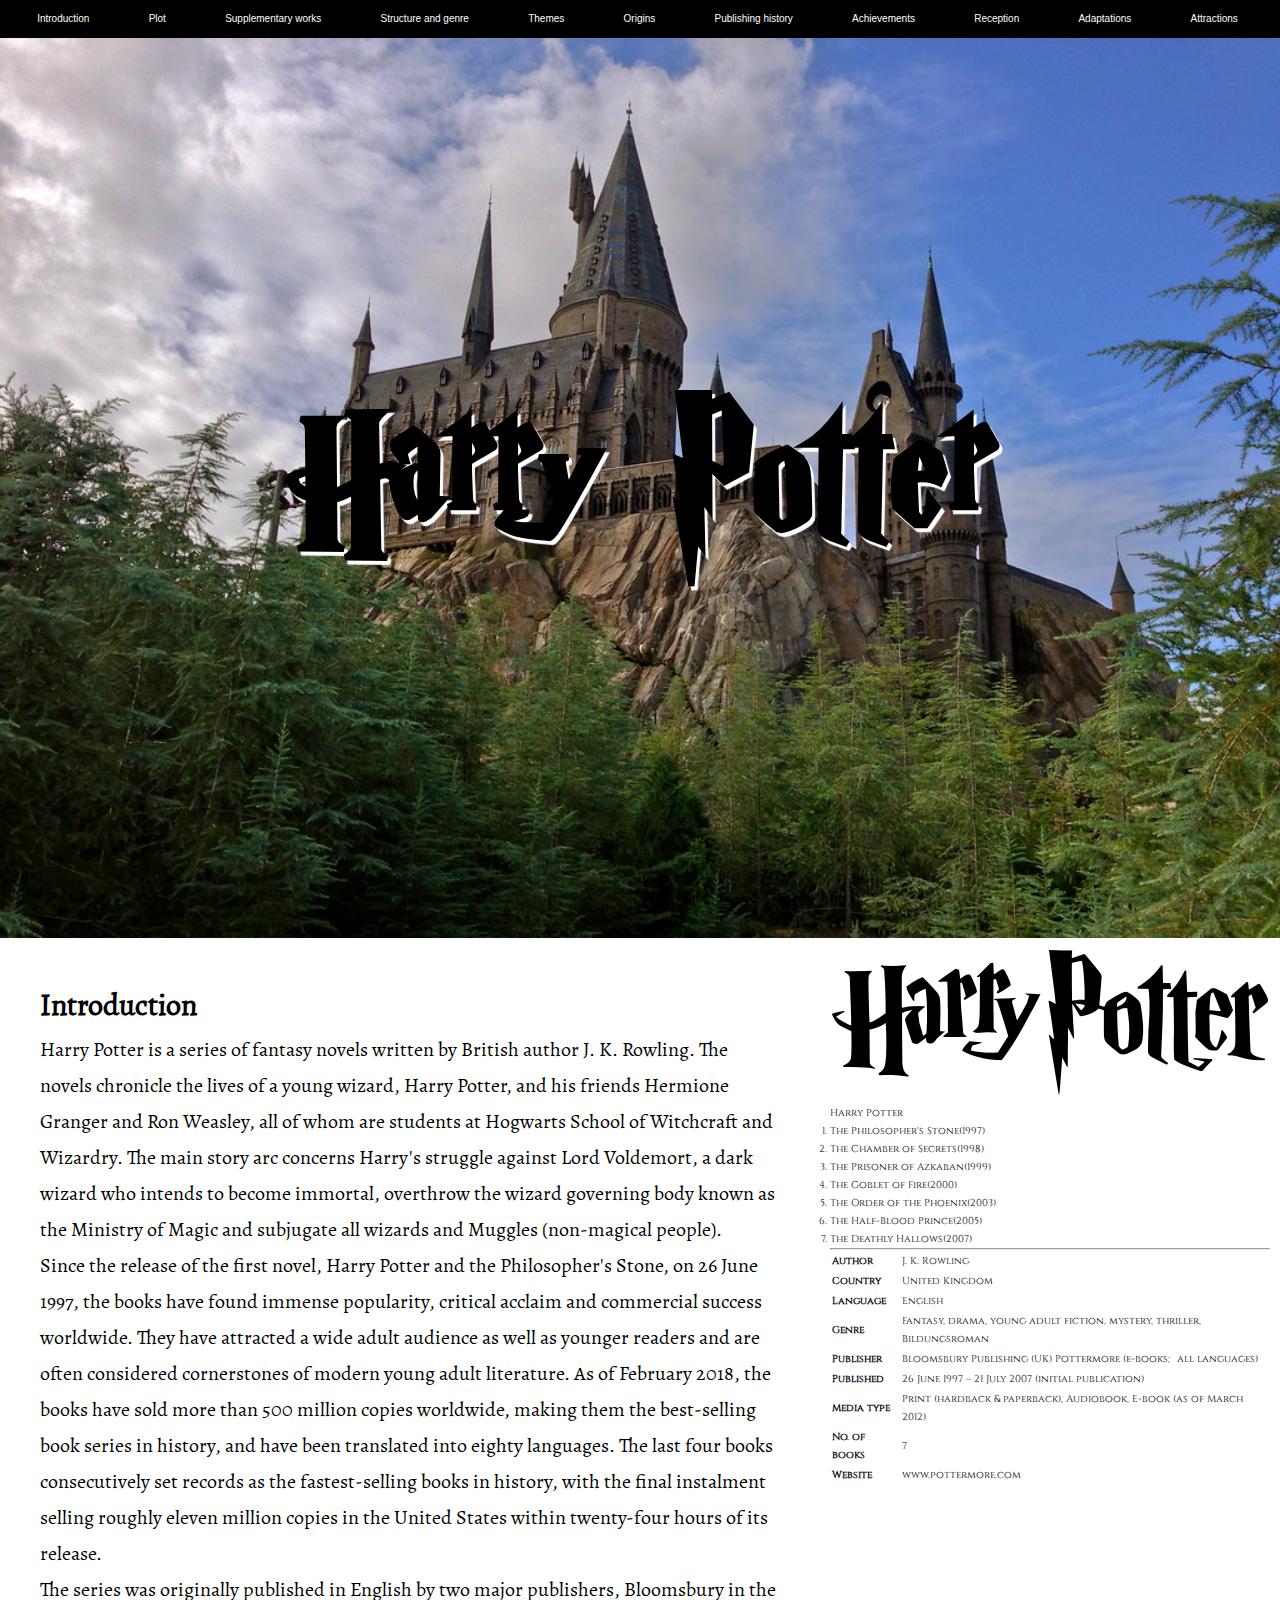
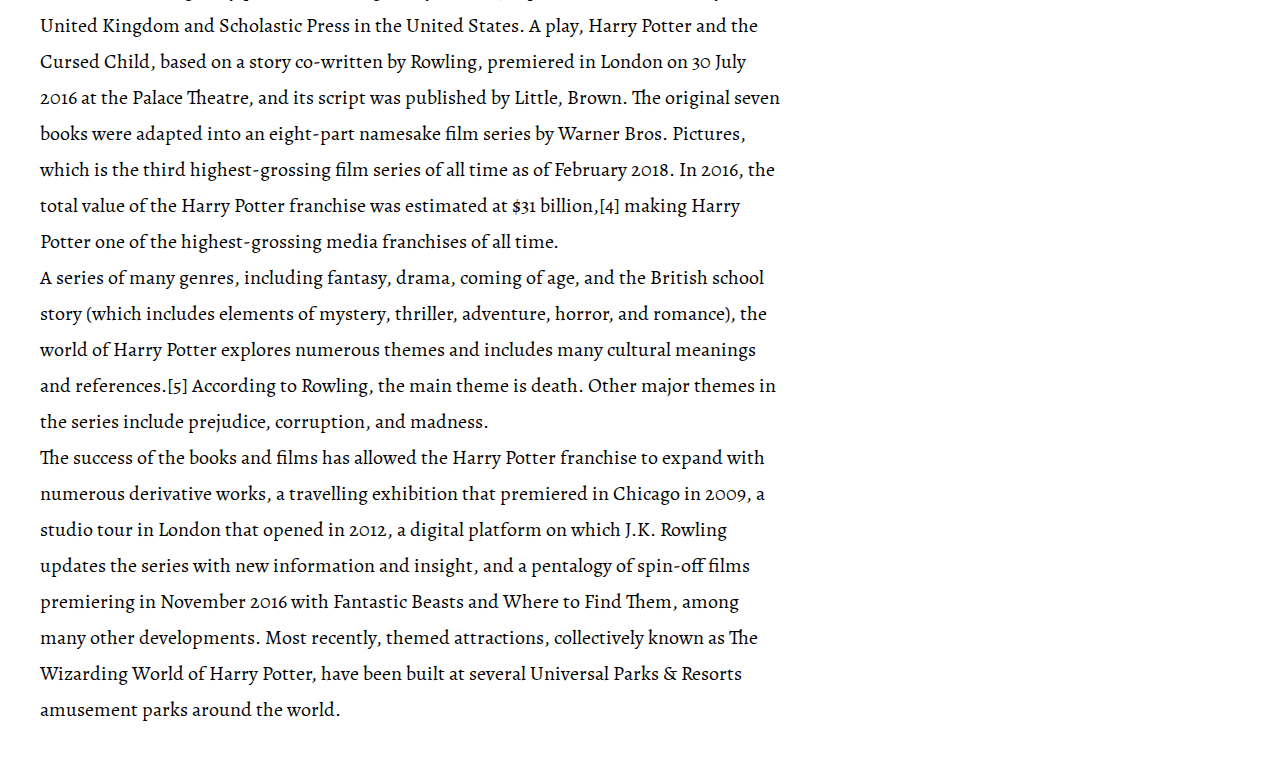
<file: index.html>
<!DOCTYPE html>
<html lang="en">

<head>
    <meta charset="UTF-8">
    <meta name="viewport" content="width=device-width, initial-scale=1.0">
    <meta http-equiv="X-UA-Compatible" content="ie=edge">
    <link rel="stylesheet" href="css/style.css">
    <title>Document</title>
</head>

  <body>
    <aside>
        <nav class="navigation">
                <div class="navlink intro"><a href="/index.html">Introduction</a></div>
                <div class="navlink plot"><a href="/pages/plot.html">Plot</a></div>
                <div class="navlink supp"><a href="/pages/supplementary.html">Supplementary works</a></div>
                <div class="navlink s-g"><a href="/pages/s_g.html">Structure and genre</a></div>
                <div class="navlink themes"><a href="/pages/themes.html">Themes</a></div>
                <div class="navlink orig"><a href="/pages/origins.html">Origins</a></div>
                <div class="navlink p-h"><a href="/pages/publication_history.html">Publishing history</a></div>
                <div class="navlink achv"><a href="/pages/achievenments.html">Achievements</a></div>
                <div class="navlink recep"><a href="/pages/reception.html">Reception</a></div>
                <div class="navlink adapt"><a href="/pages/adaptation.html">Adaptations</a></div>
                <div class="navlink attractions"><a href="/pages/attractions.html">Attractions</a></div>
        </nav>
    </aside>
    <header class="main-header">
        <h1>Harry Potter</h1>
    </header>
    
    
<div id="container">
    <main class="main_content">
        <h2>Introduction</h2>
        <p>
            Harry Potter is a series of fantasy novels written by British author J. K. Rowling. The novels chronicle the lives of a young wizard, Harry Potter, and his friends Hermione Granger and Ron Weasley, all of whom are students at Hogwarts
            School of
            Witchcraft and Wizardry. The main story arc concerns Harry's struggle against Lord Voldemort, a dark wizard who intends to become immortal, overthrow the wizard governing body known as the Ministry of Magic and subjugate all wizards and
            Muggles
            (non-magical people).
        </p>
        <p>
            Since the release of the first novel, Harry Potter and the Philosopher's Stone, on 26 June 1997, the books have found immense popularity, critical acclaim and commercial success worldwide. They have attracted a wide adult audience as
            well as
            younger readers and are often considered cornerstones of modern young adult literature. As of February 2018, the books have sold more than 500 million copies worldwide, making them the best-selling book series in history, and have been
            translated into eighty languages. The last four books consecutively set records as the fastest-selling books in history, with the final instalment selling roughly eleven million copies in the United States within twenty-four hours of its
            release.
        </p>
        <p>
            The series was originally published in English by two major publishers, Bloomsbury in the United Kingdom and Scholastic Press in the United States. A play, Harry Potter and the Cursed Child, based on a story co-written by Rowling,
            premiered in
            London on 30 July 2016 at the Palace Theatre, and its script was published by Little, Brown. The original seven books were adapted into an eight-part namesake film series by Warner Bros. Pictures, which is the third highest-grossing film
            series
            of all time as of February 2018. In 2016, the total value of the Harry Potter franchise was estimated at $31 billion,[4] making Harry Potter one of the highest-grossing media franchises of all time.
        </p>
        <p>
            A series of many genres, including fantasy, drama, coming of age, and the British school story (which includes elements of mystery, thriller, adventure, horror, and romance), the world of Harry Potter explores numerous themes and
            includes many
            cultural meanings and references.[5] According to Rowling, the main theme is death. Other major themes in the series include prejudice, corruption, and madness.
        </p>
        <p>
            The success of the books and films has allowed the Harry Potter franchise to expand with numerous derivative works, a travelling exhibition that premiered in Chicago in 2009, a studio tour in London that opened in 2012, a digital
            platform on
            which J.K. Rowling updates the series with new information and insight, and a pentalogy of spin-off films premiering in November 2016 with Fantastic Beasts and Where to Find Them, among many other developments. Most recently, themed
            attractions, collectively known as The Wizarding World of Harry Potter, have been built at several Universal Parks & Resorts amusement parks around the world.
        </p>
    </main>
    <div class="right_bio">
        <figure>
            <img src="img/logo_hp.jpeg" alt="Harry_potter_logo">
            <figcaption>
                Harry Potter
            </figcaption>
        </figure>
        <!-- I have arranged the below in ordered list -->
        <ol>
            <li>The Philosopher's Stone(1997)</li>
            <li>The Chamber of Secrets(1998)</li>
            <li>The Prisoner of Azkaban(1999)</li>
            <li>The Goblet of Fire(2000)</li>
            <li>The Order of the Phoenix(2003)</li>
            <li>The Half-Blood Prince(2005)</li>
            <li>The Deathly Hallows(2007)</li>
        </ol>
        <hr>
        <table>
          <tbody>
            <tr> <td> <strong> Author </strong> </td> <td> J. K. Rowling </td> </tr>
            <tr> <td> <strong> Country </strong> </td> <td> United Kingdom </td> </tr>
            <tr> <td><strong> Language </strong></td> <td>English</td> </tr>
            <tr> <td><strong> Genre </strong></td> <td>Fantasy, drama, young adult fiction, mystery, thriller, Bildungsroman </td> </tr>
            <tr> <td><strong> Publisher </strong> </td> <td>Bloomsbury Publishing (UK) Pottermore (e-books; all languages) </td> </tr>
            <tr> <td><strong> Published </strong></td> <td>26 June 1997 – 21 July 2007 (initial publication) </td> </tr>
            <tr> <td><strong> Media type </strong></td> <td> Print (hardback & paperback), Audiobook, E-book (as of March 2012) </td> </tr>
            <tr> <td><strong> No. of books </strong></td> <td> 7 </td> </tr>
            <tr> <td><strong> Website </strong></td> <td> www.pottermore.com </td> </tr>
          </tbody>
        </table>
    </div>
</div>
  </body>
</html>
</file>
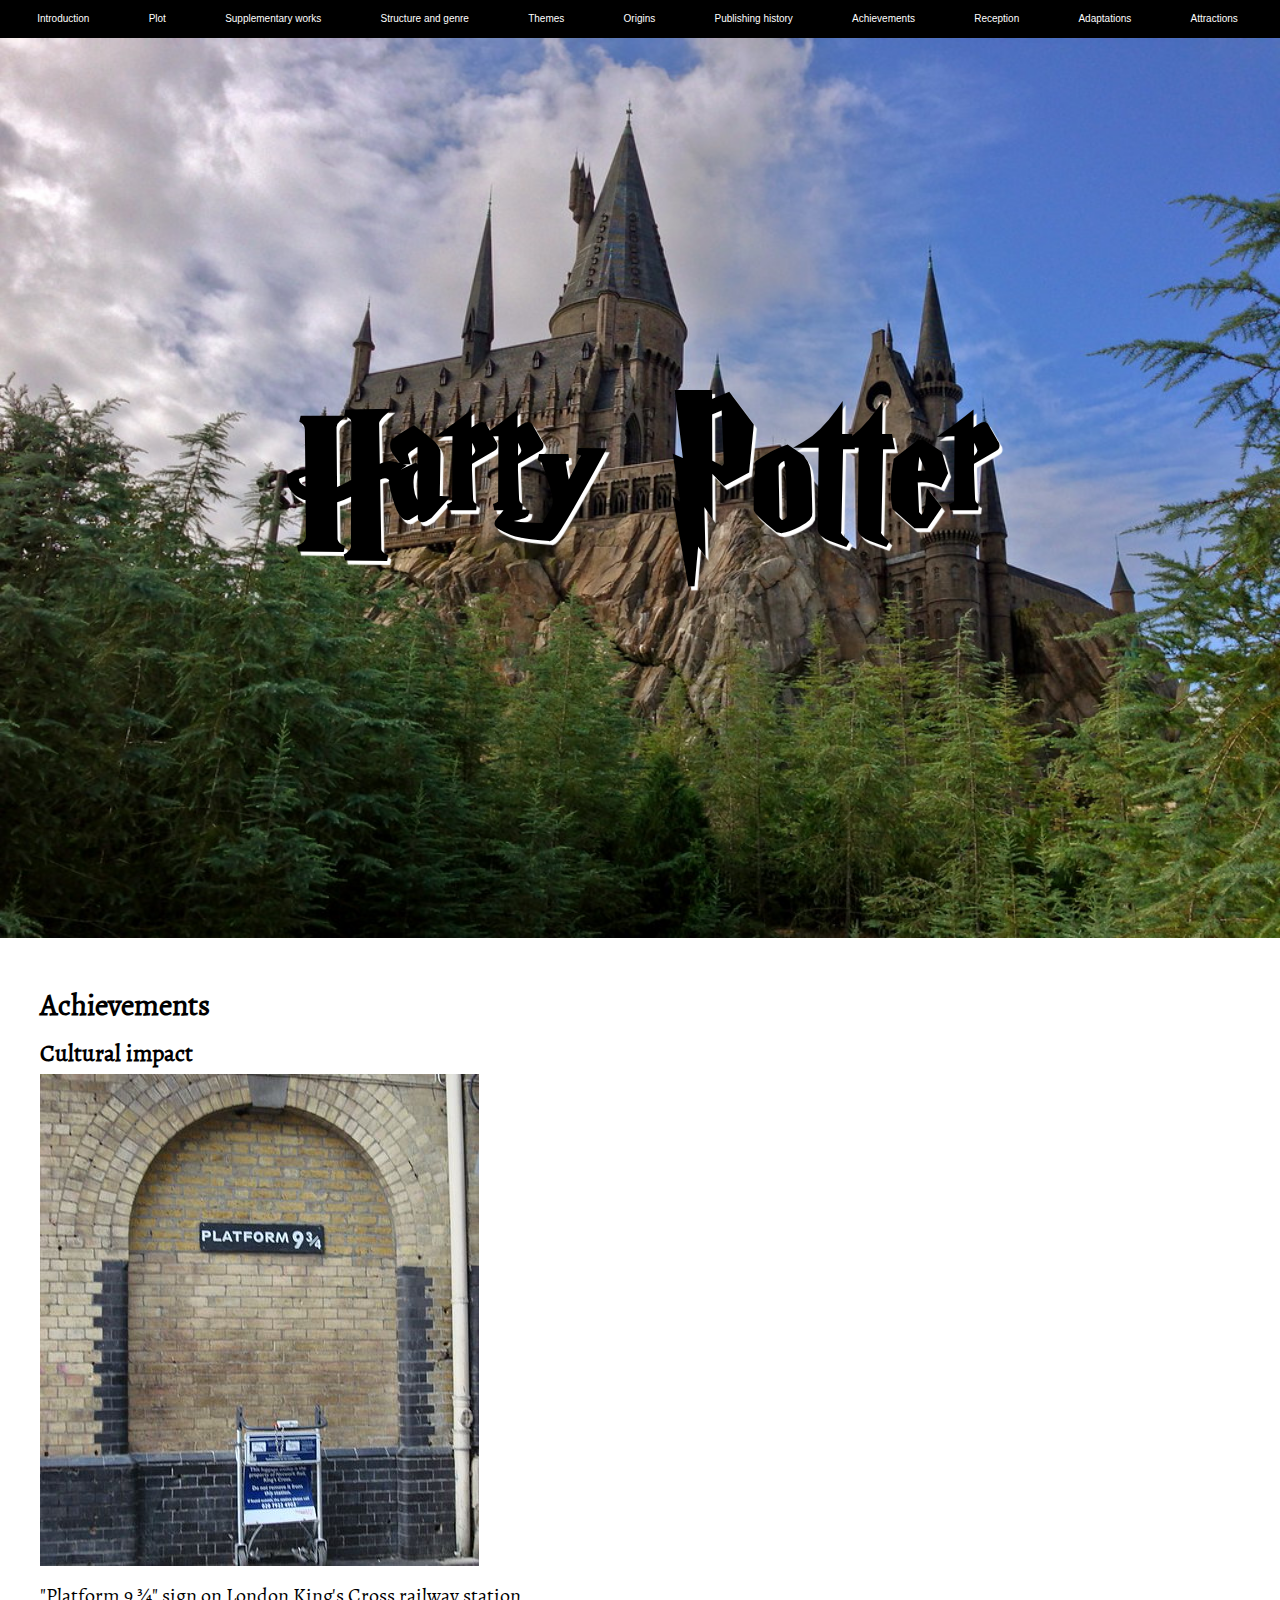
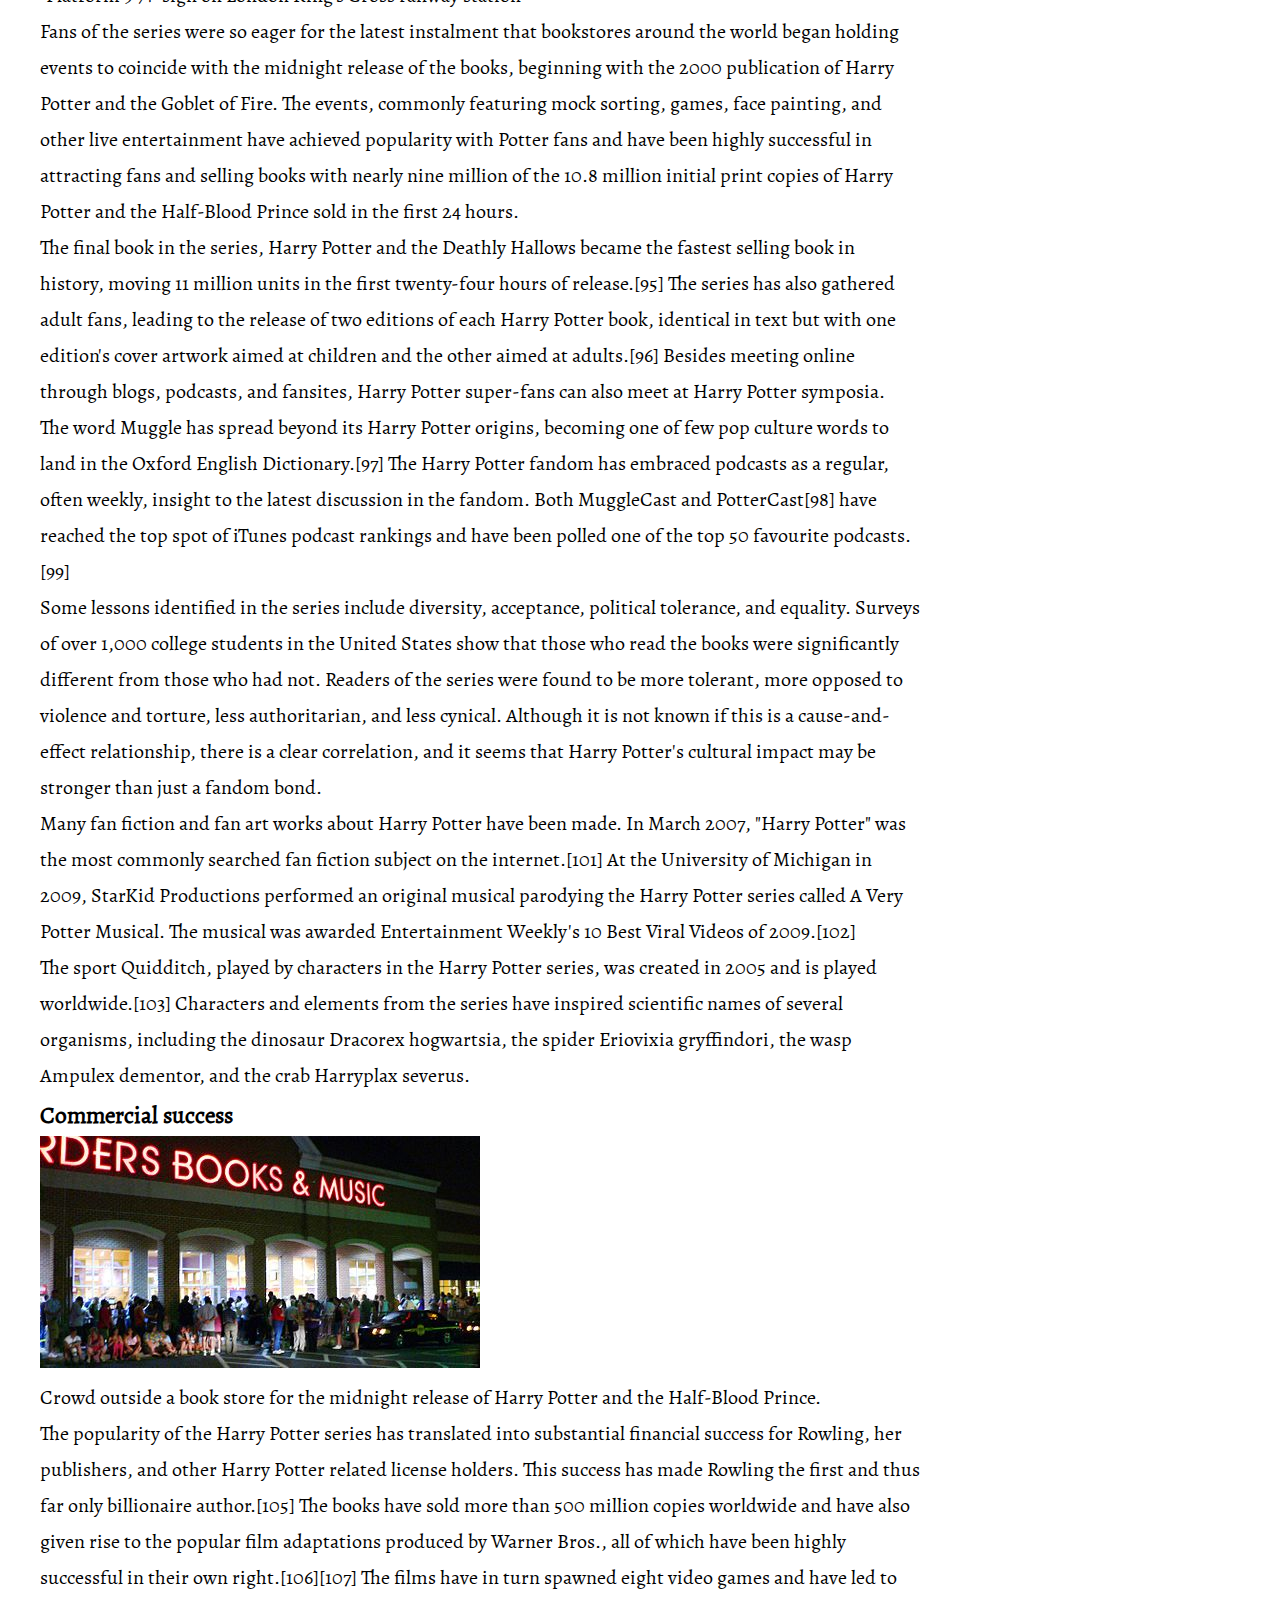
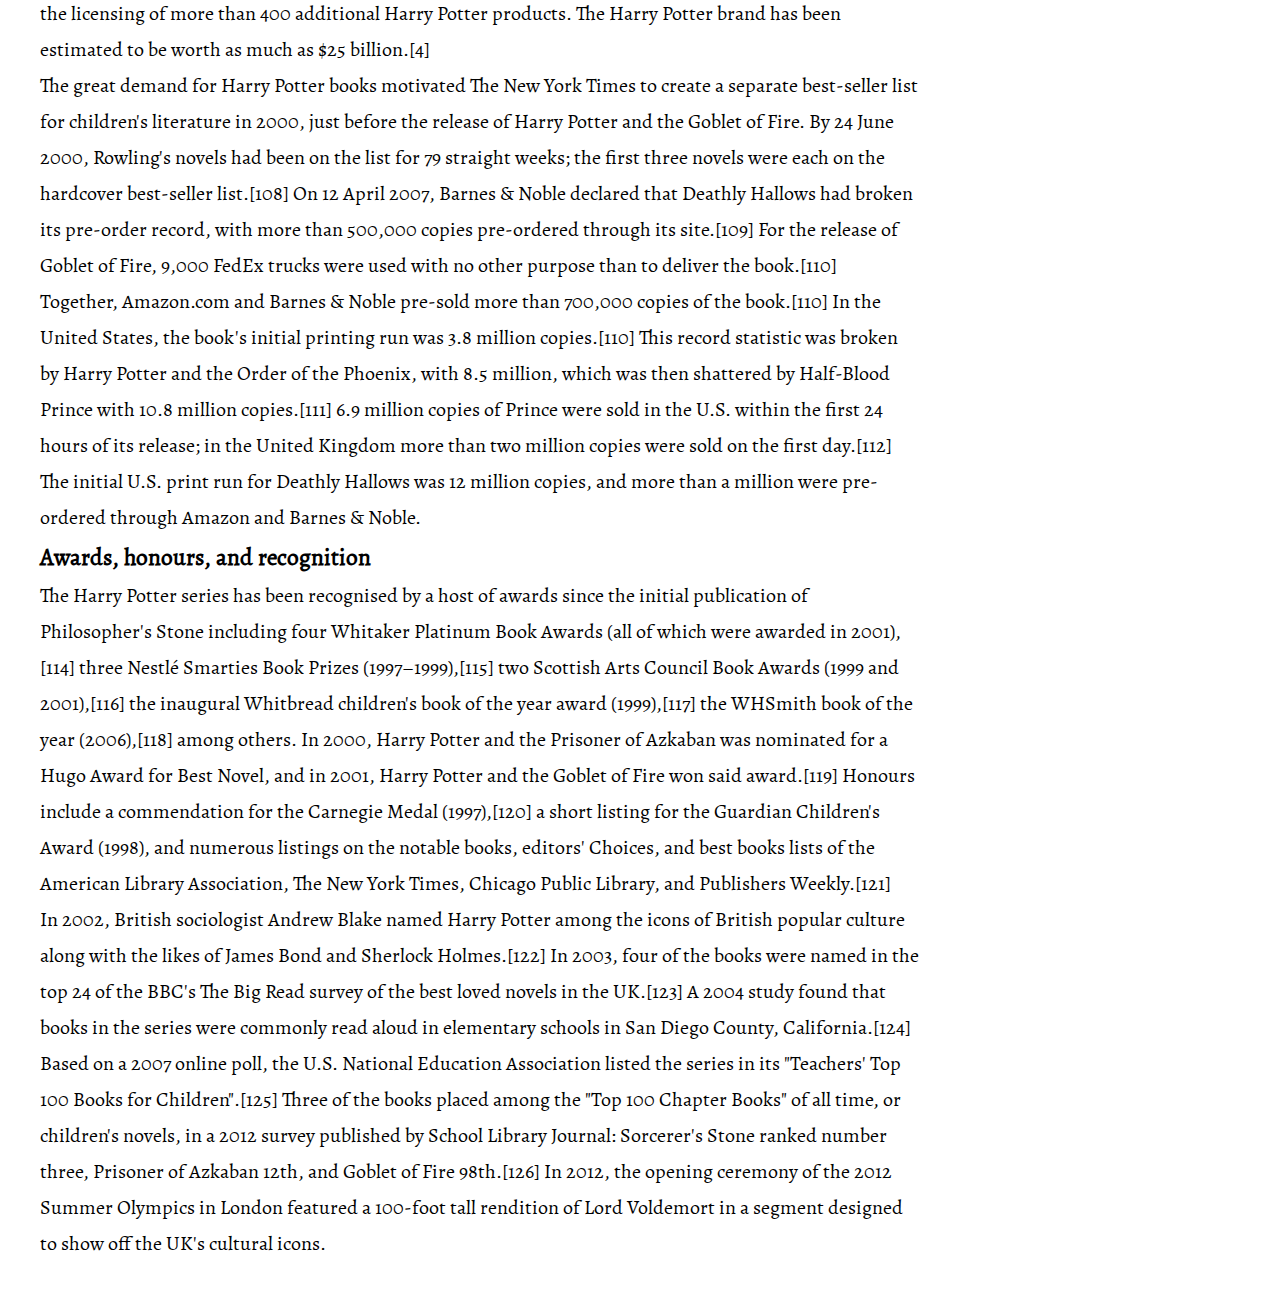
<file: pages/achievenments.html>
<!DOCTYPE html>
<html lang="en">

<head>
  <meta charset="UTF-8">
  <meta name="viewport" content="width=device-width, initial-scale=1.0">
  <meta http-equiv="X-UA-Compatible" content="ie=edge">
  <title>Achievements</title>
  <link rel="stylesheet" href="../css/style.css">
</head>

<body>
  <aside>
    <nav class="navigation">
      <div class="navlink intro"><a href="/index.html">Introduction</a></div>
      <div class="navlink plot"><a href="/pages/plot.html">Plot</a></div>
      <div class="navlink supp"><a href="/pages/supplementary.html">Supplementary works</a></div>
      <div class="navlink s-g"><a href="/pages/s_g.html">Structure and genre</a></div>
      <div class="navlink themes"><a href="/pages/themes.html">Themes</a></div>
      <div class="navlink orig"><a href="/pages/origins.html">Origins</a></div>
      <div class="navlink p-h"><a href="/pages/publication_history.html">Publishing history</a></div>
      <div class="navlink achv"><a href="/pages/achievenments.html">Achievements</a></div>
      <div class="navlink recep"><a href="/pages/reception.html">Reception</a></div>
      <div class="navlink adapt"><a href="/pages/adaptation.html">Adaptations</a></div>
      <div class="navlink attractions"><a href="/pages/attractions.html">Attractions</a></div>
    </nav>
  </aside>
  <header class="main-header">
    <h1>Harry Potter</h1>
  </header>
  <div id="container">
    <main class="main_content">
      <h2>Achievements</h2>
      <h3>Cultural impact</h3>
      <div class="img1" <figure>
        <img src="../img/platform.jpg" alt="platform_9_3/4">
        <figcaption>
          "Platform ​9 3⁄4" sign on London King's Cross railway station
        </figcaption>
        </figure>
      </div>
      <p>
        Fans of the series were so eager for the latest instalment that bookstores around the world began holding events to coincide with the midnight release of the books, beginning with the 2000 publication of Harry Potter and the Goblet of Fire.
        The events, commonly featuring mock sorting, games, face painting, and other live entertainment have achieved popularity with Potter fans and have been highly successful in attracting fans and selling books with nearly nine million of the
        10.8 million initial print copies of Harry Potter and the Half-Blood Prince sold in the first 24 hours.
      </p>
      <p>
        The final book in the series, Harry Potter and the Deathly Hallows became the fastest selling book in history, moving 11 million units in the first twenty-four hours of release.[95] The series has also gathered adult fans, leading to the
        release of two editions of each Harry Potter book, identical in text but with one edition's cover artwork aimed at children and the other aimed at adults.[96] Besides meeting online through blogs, podcasts, and fansites, Harry Potter
        super-fans can also meet at Harry Potter symposia.
      </p>
      <p>
        The word Muggle has spread beyond its Harry Potter origins, becoming one of few pop culture words to land in the Oxford English Dictionary.[97] The Harry Potter fandom has embraced podcasts as a regular, often weekly, insight to the latest
        discussion in the fandom. Both MuggleCast and PotterCast[98] have reached the top spot of iTunes podcast rankings and have been polled one of the top 50 favourite podcasts.[99]
      </p>
      <p>
        Some lessons identified in the series include diversity, acceptance, political tolerance, and equality. Surveys of over 1,000 college students in the United States show that those who read the books were significantly different from those who
        had not. Readers of the series were found to be more tolerant, more opposed to violence and torture, less authoritarian, and less cynical. Although it is not known if this is a cause-and-effect relationship, there is a clear correlation, and
        it seems that Harry Potter's cultural impact may be stronger than just a fandom bond.
      </p>
      <p>
        Many fan fiction and fan art works about Harry Potter have been made. In March 2007, "Harry Potter" was the most commonly searched fan fiction subject on the internet.[101] At the University of Michigan in 2009, StarKid Productions performed
        an original musical parodying the Harry Potter series called A Very Potter Musical. The musical was awarded Entertainment Weekly's 10 Best Viral Videos of 2009.[102]
      </p>
      <p>
        The sport Quidditch, played by characters in the Harry Potter series, was created in 2005 and is played worldwide.[103] Characters and elements from the series have inspired scientific names of several organisms, including the dinosaur
        Dracorex hogwartsia, the spider Eriovixia gryffindori, the wasp Ampulex dementor, and the crab Harryplax severus.
      </p>
      <h3>Commercial success</h3>
      <div class="img1" <figure>
        <img src="../img/fan_base.jpg" alt="lines_outside_stores">
        <figcaption>
          Crowd outside a book store for the midnight release of Harry Potter and the Half-Blood Prince.
        </figcaption>
        </figure>
      </div>
      <p>
        The popularity of the Harry Potter series has translated into substantial financial success for Rowling, her publishers, and other Harry Potter related license holders. This success has made Rowling the first and thus far only billionaire
        author.[105] The books have sold more than 500 million copies worldwide and have also given rise to the popular film adaptations produced by Warner Bros., all of which have been highly successful in their own right.[106][107] The films have
        in turn spawned eight video games and have led to the licensing of more than 400 additional Harry Potter products. The Harry Potter brand has been estimated to be worth as much as $25 billion.[4]
      </p>
      <p>
        The great demand for Harry Potter books motivated The New York Times to create a separate best-seller list for children's literature in 2000, just before the release of Harry Potter and the Goblet of Fire. By 24 June 2000, Rowling's novels
        had been on the list for 79 straight weeks; the first three novels were each on the hardcover best-seller list.[108] On 12 April 2007, Barnes & Noble declared that Deathly Hallows had broken its pre-order record, with more than 500,000 copies
        pre-ordered through its site.[109] For the release of Goblet of Fire, 9,000 FedEx trucks were used with no other purpose than to deliver the book.[110]
      </p>
      <p>
        Together, Amazon.com and Barnes & Noble pre-sold more than 700,000 copies of the book.[110] In the United States, the book's initial printing run was 3.8 million copies.[110] This record statistic was broken by Harry Potter and the Order of
        the Phoenix, with 8.5 million, which was then shattered by Half-Blood Prince with 10.8 million copies.[111] 6.9 million copies of Prince were sold in the U.S. within the first 24 hours of its release; in the United Kingdom more than two
        million copies were sold on the first day.[112] The initial U.S. print run for Deathly Hallows was 12 million copies, and more than a million were pre-ordered through Amazon and Barnes & Noble.
      </p>
      <h3>Awards, honours, and recognition</h3>
      <p>
        The Harry Potter series has been recognised by a host of awards since the initial publication of Philosopher's Stone including four Whitaker Platinum Book Awards (all of which were awarded in 2001),[114] three Nestlé Smarties Book Prizes
        (1997–1999),[115] two Scottish Arts Council Book Awards (1999 and 2001),[116] the inaugural Whitbread children's book of the year award (1999),[117] the WHSmith book of the year (2006),[118] among others. In 2000, Harry Potter and the
        Prisoner of Azkaban was nominated for a Hugo Award for Best Novel, and in 2001, Harry Potter and the Goblet of Fire won said award.[119] Honours include a commendation for the Carnegie Medal (1997),[120] a short listing for the Guardian
        Children's Award (1998), and numerous listings on the notable books, editors' Choices, and best books lists of the American Library Association, The New York Times, Chicago Public Library, and Publishers Weekly.[121]
      </p>
      <p>
        In 2002, British sociologist Andrew Blake named Harry Potter among the icons of British popular culture along with the likes of James Bond and Sherlock Holmes.[122] In 2003, four of the books were named in the top 24 of the BBC's The Big Read
        survey of the best loved novels in the UK.[123] A 2004 study found that books in the series were commonly read aloud in elementary schools in San Diego County, California.[124] Based on a 2007 online poll, the U.S. National Education
        Association listed the series in its "Teachers' Top 100 Books for Children".[125] Three of the books placed among the "Top 100 Chapter Books" of all time, or children's novels, in a 2012 survey published by School Library Journal: Sorcerer's
        Stone ranked number three, Prisoner of Azkaban 12th, and Goblet of Fire 98th.[126] In 2012, the opening ceremony of the 2012 Summer Olympics in London featured a 100-foot tall rendition of Lord Voldemort in a segment designed to show off the
        UK's cultural icons.
      </p>
    </main>
  </div>
</body>

</html>
</file>
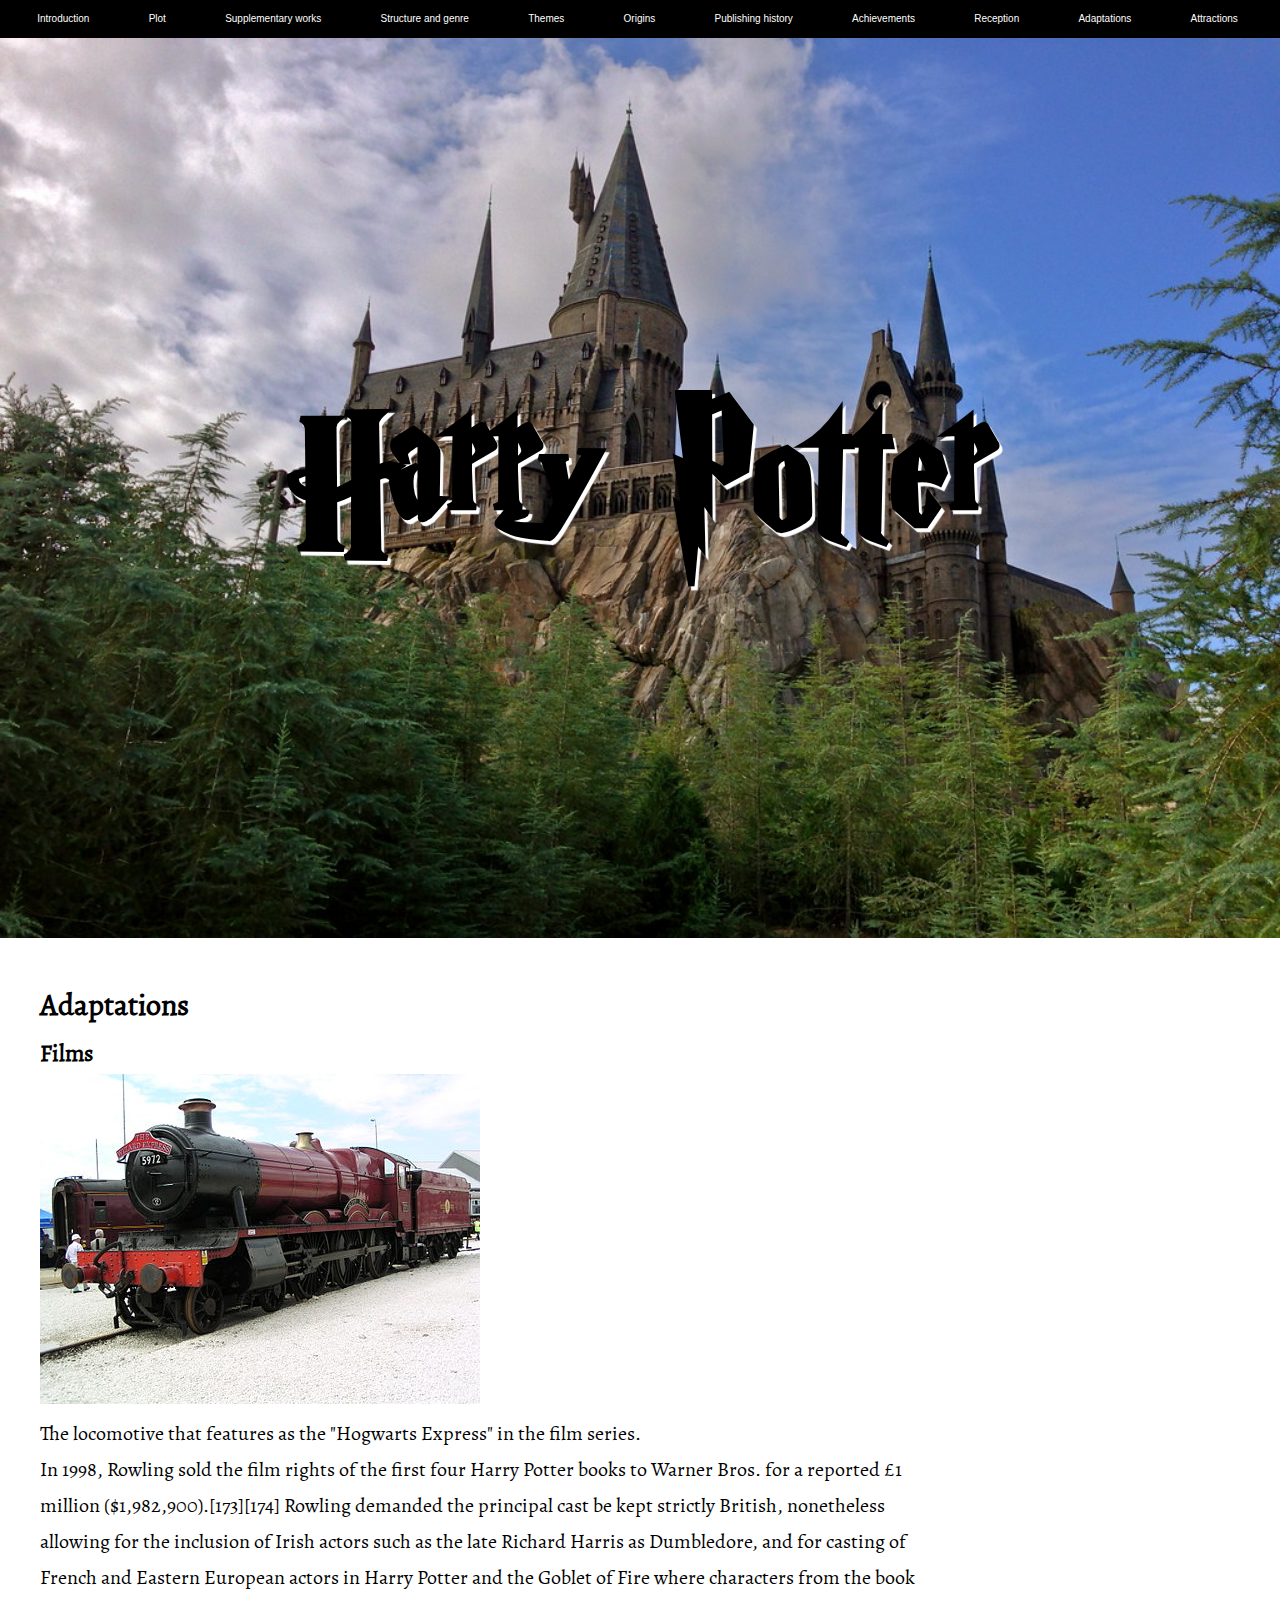
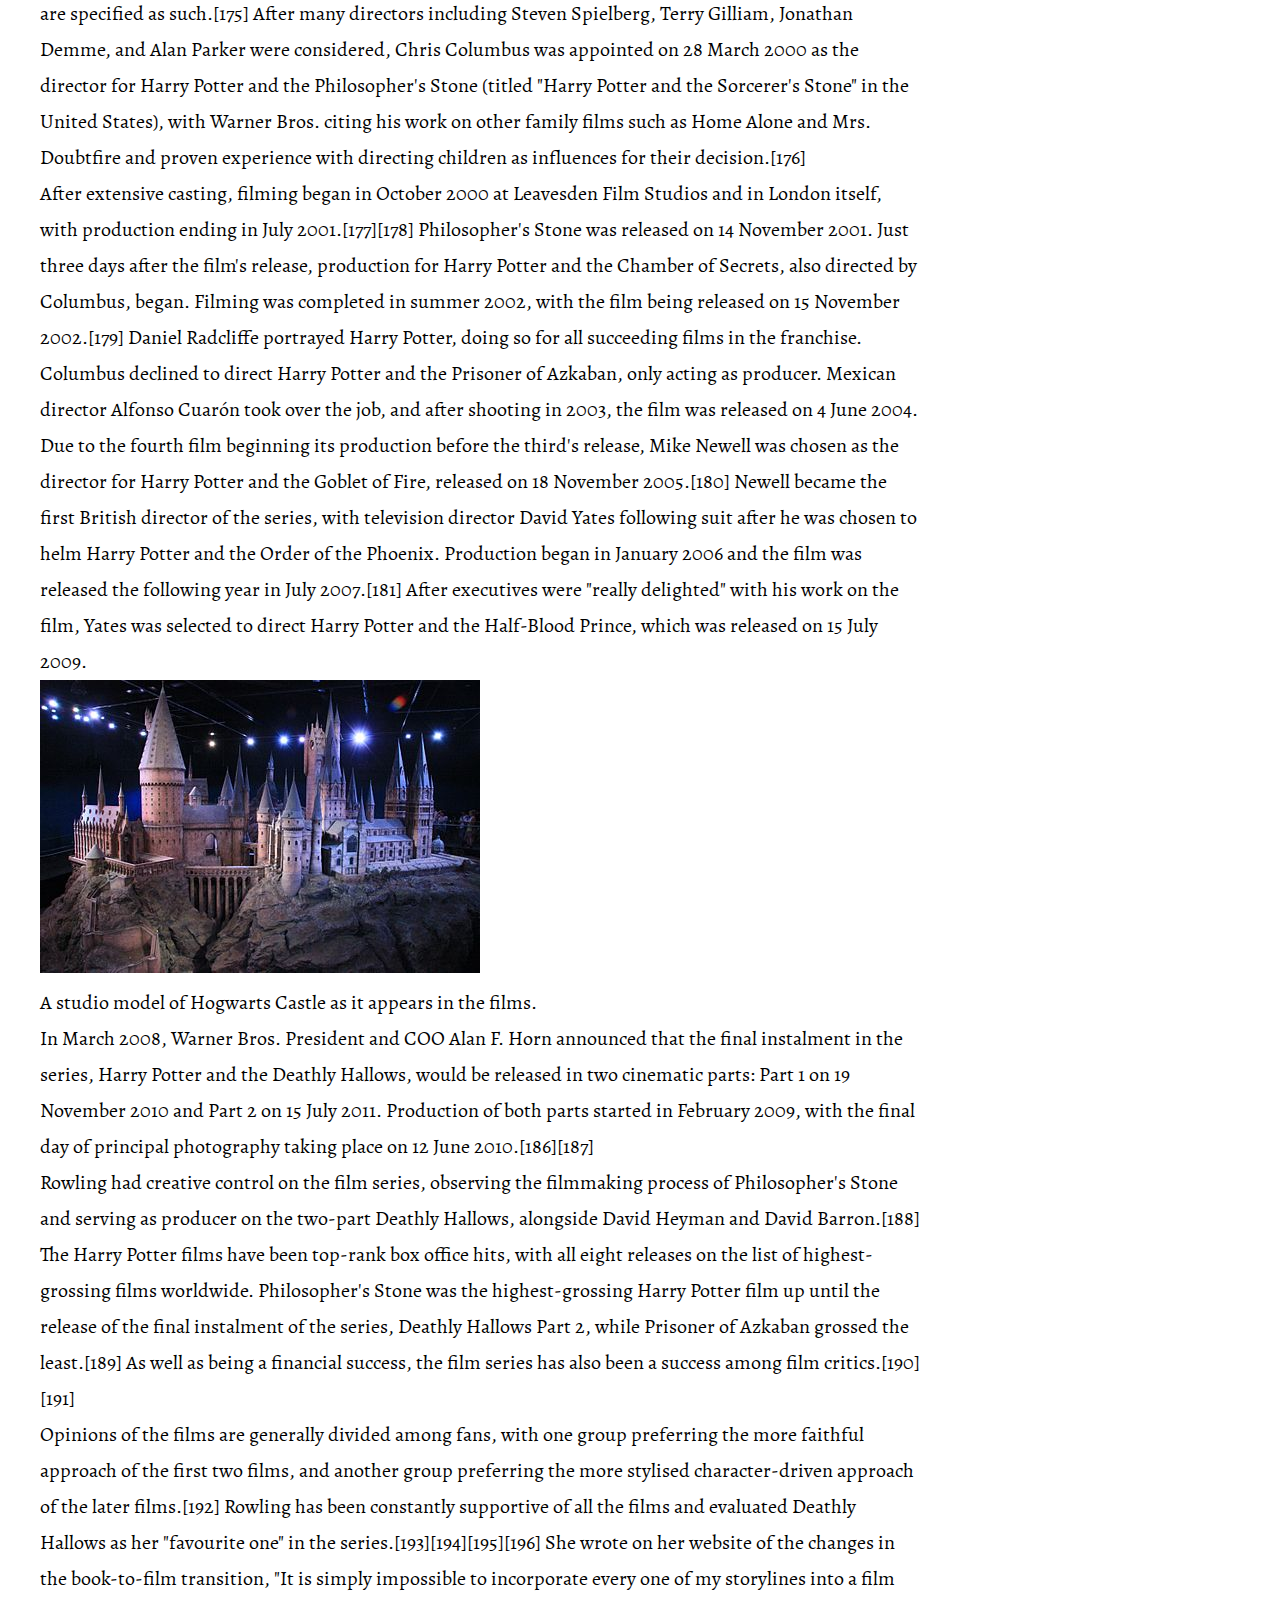
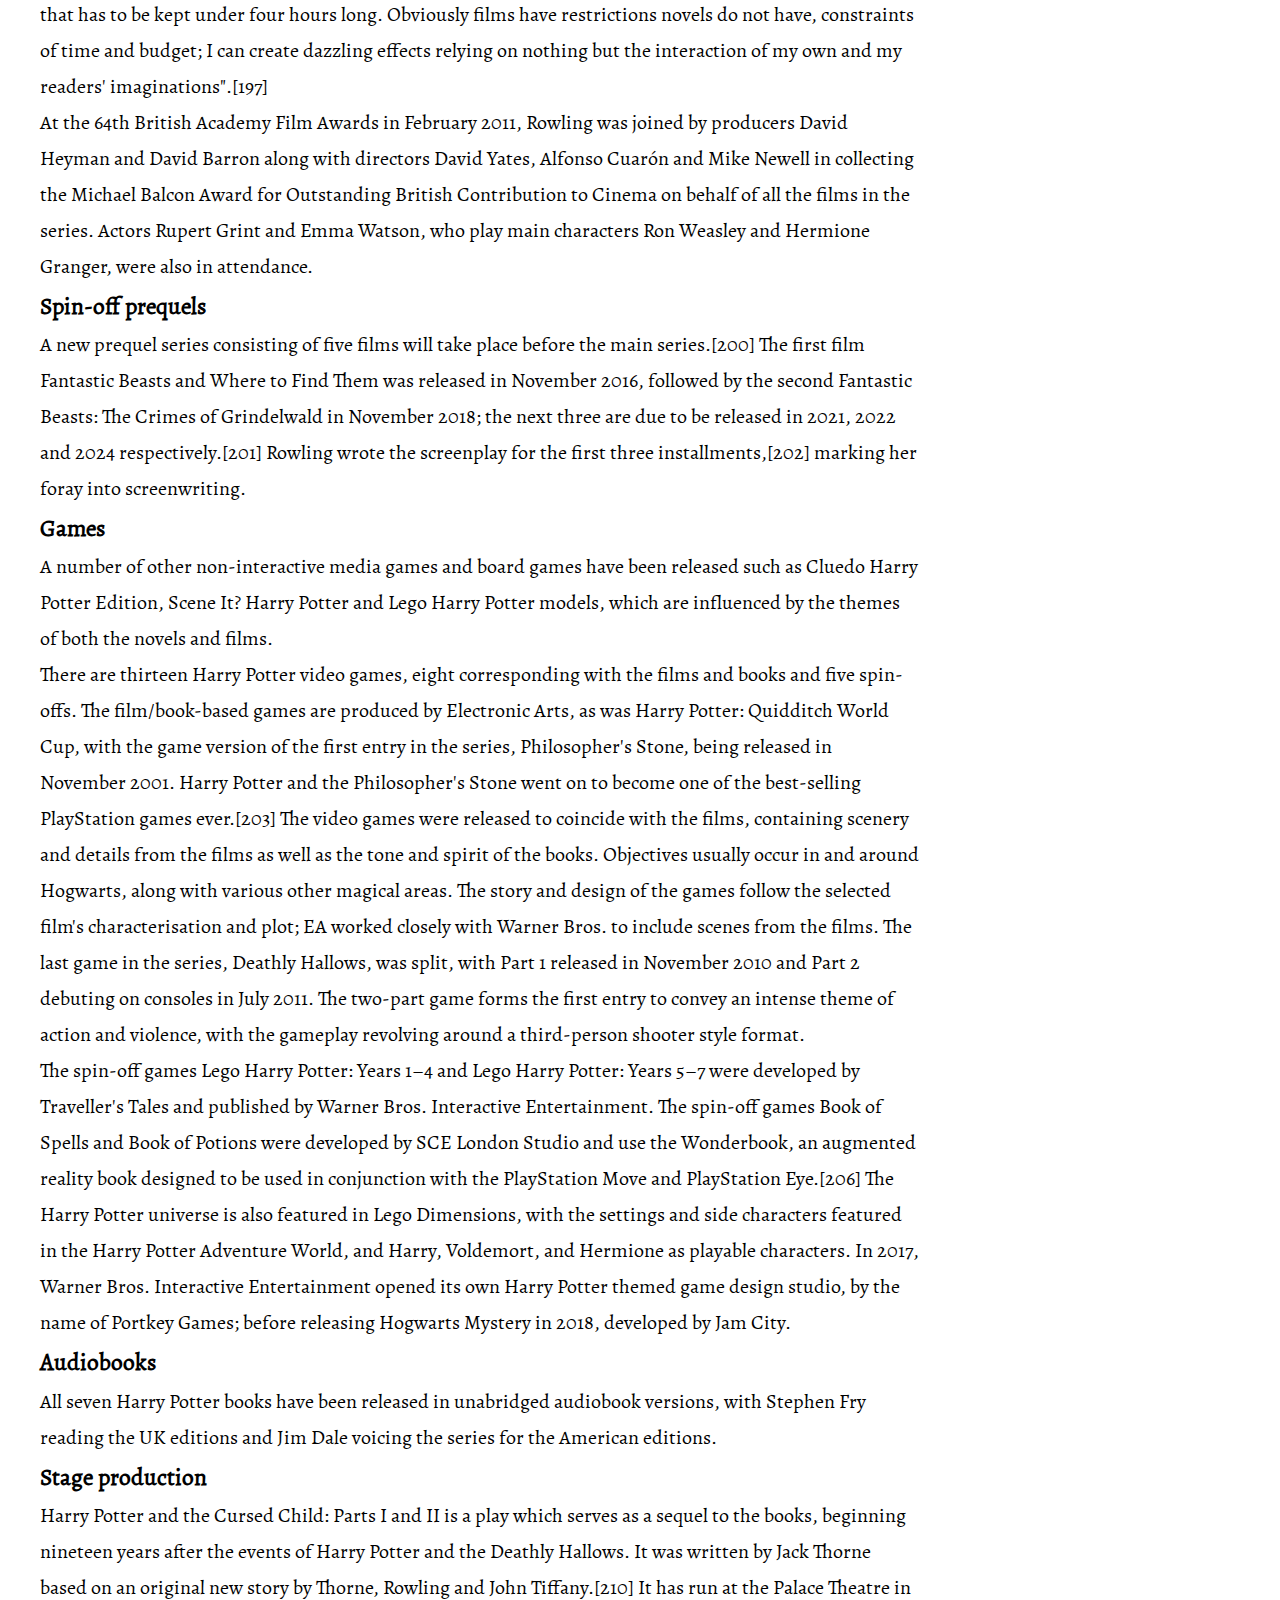
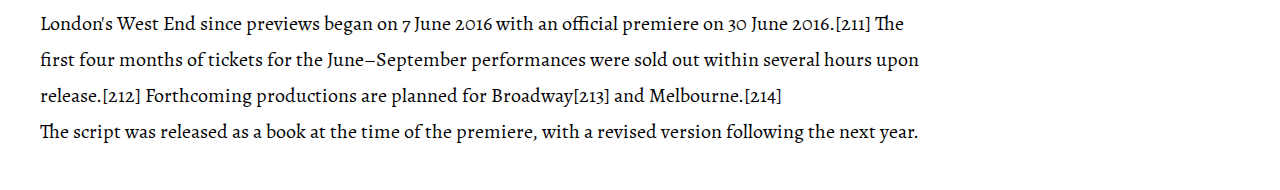
<file: pages/adaptation.html>
<!DOCTYPE html>
<html lang="en">

<head>
  <meta charset="UTF-8">
  <meta name="viewport" content="width=device-width, initial-scale=1.0">
  <meta http-equiv="X-UA-Compatible" content="ie=edge">
  <link rel="stylesheet" href="../css/style.css">
  <title>Adaptations</title>
</head>

<body>
  <aside>
    <nav class="navigation">
      <div class="navlink intro"><a href="/index.html">Introduction</a></div>
      <div class="navlink plot"><a href="/pages/plot.html">Plot</a></div>
      <div class="navlink supp"><a href="/pages/supplementary.html">Supplementary works</a></div>
      <div class="navlink s-g"><a href="/pages/s_g.html">Structure and genre</a></div>
      <div class="navlink themes"><a href="/pages/themes.html">Themes</a></div>
      <div class="navlink orig"><a href="/pages/origins.html">Origins</a></div>
      <div class="navlink p-h"><a href="/pages/publication_history.html">Publishing history</a></div>
      <div class="navlink achv"><a href="/pages/achievenments.html">Achievements</a></div>
      <div class="navlink recep"><a href="/pages/reception.html">Reception</a></div>
      <div class="navlink adapt"><a href="/pages/adaptation.html">Adaptations</a></div>
      <div class="navlink attractions"><a href="/pages/attractions.html">Attractions</a></div>
    </nav>
  </aside>
  <header class="main-header">
    <h1>Harry Potter</h1>
  </header>
  <div id="container">
    <main class="main_content">
      <h2>Adaptations</h2>
      <h3>Films</h3>
      <div class="img1" <figure>
        <img src="../img/Hogwarts_express.jpg" alt="Hogwarts_express">
        <figcaption>
          The locomotive that features as the "Hogwarts Express" in the film series.
        </figcaption>
        </figure>
      </div>
      <p>
        In 1998, Rowling sold the film rights of the first four Harry Potter books to Warner Bros. for a reported £1 million ($1,982,900).[173][174] Rowling demanded the principal cast be kept strictly British, nonetheless allowing for the inclusion
        of Irish actors such as the late Richard Harris as Dumbledore, and for casting of French and Eastern European actors in Harry Potter and the Goblet of Fire where characters from the book are specified as such.[175] After many directors
        including Steven Spielberg, Terry Gilliam, Jonathan Demme, and Alan Parker were considered, Chris Columbus was appointed on 28 March 2000 as the director for Harry Potter and the Philosopher's Stone (titled "Harry Potter and the Sorcerer's
        Stone" in the United States), with Warner Bros. citing his work on other family films such as Home Alone and Mrs. Doubtfire and proven experience with directing children as influences for their decision.[176]
      </p>
      <p>
        After extensive casting, filming began in October 2000 at Leavesden Film Studios and in London itself, with production ending in July 2001.[177][178] Philosopher's Stone was released on 14 November 2001. Just three days after the film's
        release, production for Harry Potter and the Chamber of Secrets, also directed by Columbus, began. Filming was completed in summer 2002, with the film being released on 15 November 2002.[179] Daniel Radcliffe portrayed Harry Potter, doing so
        for all succeeding films in the franchise.
      </p>
      <p>
        Columbus declined to direct Harry Potter and the Prisoner of Azkaban, only acting as producer. Mexican director Alfonso Cuarón took over the job, and after shooting in 2003, the film was released on 4 June 2004. Due to the fourth film
        beginning its production before the third's release, Mike Newell was chosen as the director for Harry Potter and the Goblet of Fire, released on 18 November 2005.[180] Newell became the first British director of the series, with television
        director David Yates following suit after he was chosen to helm Harry Potter and the Order of the Phoenix. Production began in January 2006 and the film was released the following year in July 2007.[181] After executives were "really
        delighted" with his work on the film, Yates was selected to direct Harry Potter and the Half-Blood Prince, which was released on 15 July 2009.
      </p>
      <div class="img1" <figure>
        <img src="../img/Hogwarts_model.jpg" alt="Hogwarts_studio_model">
        <figcaption>
          A studio model of Hogwarts Castle as it appears in the films.
        </figcaption>
        </figure>
      </div>
      <p>
        In March 2008, Warner Bros. President and COO Alan F. Horn announced that the final instalment in the series, Harry Potter and the Deathly Hallows, would be released in two cinematic parts: Part 1 on 19 November 2010 and Part 2 on 15 July
        2011. Production of both parts started in February 2009, with the final day of principal photography taking place on 12 June 2010.[186][187]
      </p>
      <p>
        Rowling had creative control on the film series, observing the filmmaking process of Philosopher's Stone and serving as producer on the two-part Deathly Hallows, alongside David Heyman and David Barron.[188] The Harry Potter films have been
        top-rank box office hits, with all eight releases on the list of highest-grossing films worldwide. Philosopher's Stone was the highest-grossing Harry Potter film up until the release of the final instalment of the series, Deathly Hallows Part
        2, while Prisoner of Azkaban grossed the least.[189] As well as being a financial success, the film series has also been a success among film critics.[190][191]
      </p>
      <p>
        Opinions of the films are generally divided among fans, with one group preferring the more faithful approach of the first two films, and another group preferring the more stylised character-driven approach of the later films.[192] Rowling has
        been constantly supportive of all the films and evaluated Deathly Hallows as her "favourite one" in the series.[193][194][195][196] She wrote on her website of the changes in the book-to-film transition, "It is simply impossible to
        incorporate every one of my storylines into a film that has to be kept under four hours long. Obviously films have restrictions novels do not have, constraints of time and budget; I can create dazzling effects relying on nothing but the
        interaction of my own and my readers' imaginations".[197]
      </p>
      <p>
        At the 64th British Academy Film Awards in February 2011, Rowling was joined by producers David Heyman and David Barron along with directors David Yates, Alfonso Cuarón and Mike Newell in collecting the Michael Balcon Award for Outstanding
        British Contribution to Cinema on behalf of all the films in the series. Actors Rupert Grint and Emma Watson, who play main characters Ron Weasley and Hermione Granger, were also in attendance.
      </p>
      <h3>Spin-off prequels</h3>
      <p>
        A new prequel series consisting of five films will take place before the main series.[200] The first film Fantastic Beasts and Where to Find Them was released in November 2016, followed by the second Fantastic Beasts: The Crimes of
        Grindelwald in November 2018; the next three are due to be released in 2021, 2022 and 2024 respectively.[201] Rowling wrote the screenplay for the first three installments,[202] marking her foray into screenwriting.
      </p>
      <h3>Games</h3>
      <p>
        A number of other non-interactive media games and board games have been released such as Cluedo Harry Potter Edition, Scene It? Harry Potter and Lego Harry Potter models, which are influenced by the themes of both the novels and films.
      </p>
      <p>
        There are thirteen Harry Potter video games, eight corresponding with the films and books and five spin-offs. The film/book-based games are produced by Electronic Arts, as was Harry Potter: Quidditch World Cup, with the game version of the
        first entry in the series, Philosopher's Stone, being released in November 2001. Harry Potter and the Philosopher's Stone went on to become one of the best-selling PlayStation games ever.[203] The video games were released to coincide with
        the films, containing scenery and details from the films as well as the tone and spirit of the books. Objectives usually occur in and around Hogwarts, along with various other magical areas. The story and design of the games follow the
        selected film's characterisation and plot; EA worked closely with Warner Bros. to include scenes from the films. The last game in the series, Deathly Hallows, was split, with Part 1 released in November 2010 and Part 2 debuting on consoles in
        July 2011. The two-part game forms the first entry to convey an intense theme of action and violence, with the gameplay revolving around a third-person shooter style format.
      </p>
      <p>
        The spin-off games Lego Harry Potter: Years 1–4 and Lego Harry Potter: Years 5–7 were developed by Traveller's Tales and published by Warner Bros. Interactive Entertainment. The spin-off games Book of Spells and Book of Potions were developed
        by SCE London Studio and use the Wonderbook, an augmented reality book designed to be used in conjunction with the PlayStation Move and PlayStation Eye.[206] The Harry Potter universe is also featured in Lego Dimensions, with the settings and
        side characters featured in the Harry Potter Adventure World, and Harry, Voldemort, and Hermione as playable characters. In 2017, Warner Bros. Interactive Entertainment opened its own Harry Potter themed game design studio, by the name of
        Portkey Games; before releasing Hogwarts Mystery in 2018, developed by Jam City.
      </p>
      <h3>Audiobooks</h3>
      <p>
        All seven Harry Potter books have been released in unabridged audiobook versions, with Stephen Fry reading the UK editions and Jim Dale voicing the series for the American editions.
      </p>
      <h3>Stage production</h3>
      <p>
        Harry Potter and the Cursed Child: Parts I and II is a play which serves as a sequel to the books, beginning nineteen years after the events of Harry Potter and the Deathly Hallows. It was written by Jack Thorne based on an original new story
        by Thorne, Rowling and John Tiffany.[210] It has run at the Palace Theatre in London's West End since previews began on 7 June 2016 with an official premiere on 30 June 2016.[211] The first four months of tickets for the June–September
        performances were sold out within several hours upon release.[212] Forthcoming productions are planned for Broadway[213] and Melbourne.[214]
      </p>
      <p>
        The script was released as a book at the time of the premiere, with a revised version following the next year.
      </p>
    </main>
  </div>
</body>

</html>
</file>
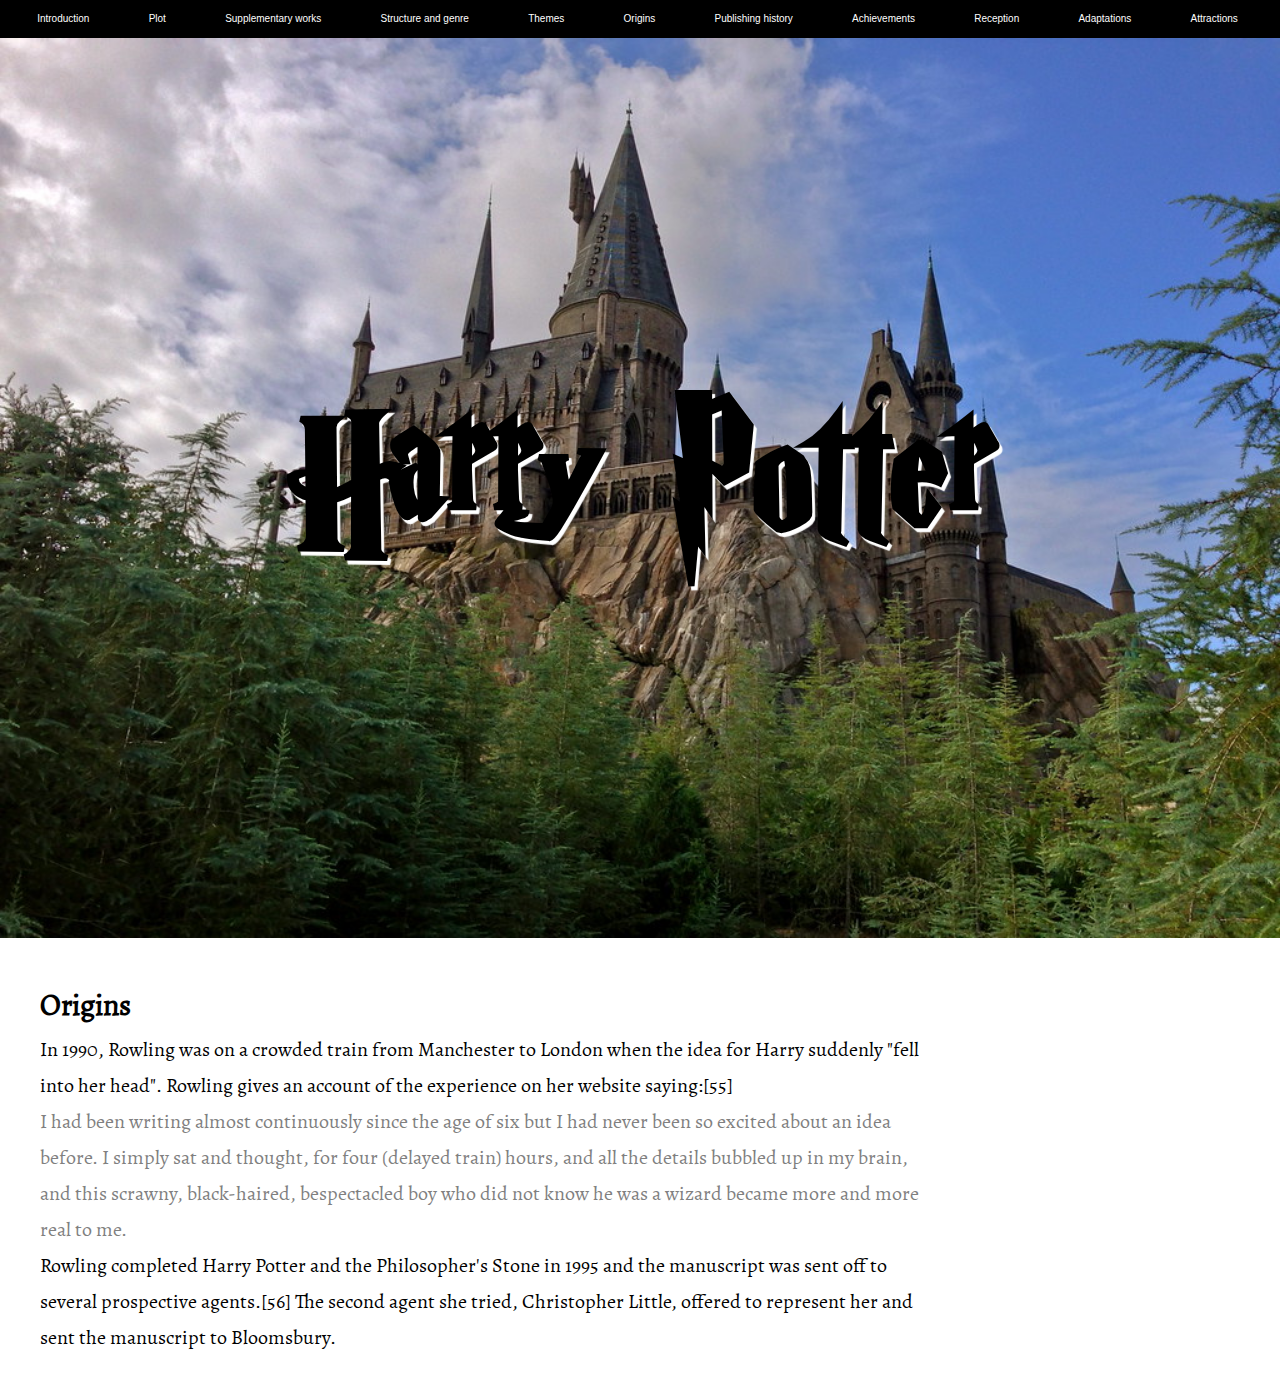
<file: pages/origins.html>
<!DOCTYPE html>
<html lang="en">

<head>
  <meta charset="UTF-8">
  <meta name="viewport" content="width=device-width, initial-scale=1.0">
  <meta http-equiv="X-UA-Compatible" content="ie=edge">
  <link rel="stylesheet" href="../css/style.css">
  <title>Origins</title>
</head>

<body>
  <aside>
    <nav class="navigation">
      <div class="navlink intro"><a href="/index.html">Introduction</a></div>
      <div class="navlink plot"><a href="/pages/plot.html">Plot</a></div>
      <div class="navlink supp"><a href="/pages/supplementary.html">Supplementary works</a></div>
      <div class="navlink s-g"><a href="/pages/s_g.html">Structure and genre</a></div>
      <div class="navlink themes"><a href="/pages/themes.html">Themes</a></div>
      <div class="navlink orig"><a href="/pages/origins.html">Origins</a></div>
      <div class="navlink p-h"><a href="/pages/publication_history.html">Publishing history</a></div>
      <div class="navlink achv"><a href="/pages/achievenments.html">Achievements</a></div>
      <div class="navlink recep"><a href="/pages/reception.html">Reception</a></div>
      <div class="navlink adapt"><a href="/pages/adaptation.html">Adaptations</a></div>
      <div class="navlink attractions"><a href="/pages/attractions.html">Attractions</a></div>
    </nav>
  </aside>
  <header class="main-header">
    <h1>Harry Potter</h1>
  </header>
  <div id="container">
    <main class="main_content">
      <h2>Origins</h2>
      <p>
        In 1990, Rowling was on a crowded train from Manchester to London when the idea for Harry suddenly "fell into her head". Rowling gives an account of the experience on her website saying:[55]
      </p>
      <p class="grey_font">
        I had been writing almost continuously since the age of six but I had never been so excited about an idea before. I simply sat and thought, for four (delayed train) hours, and all the details bubbled up in my brain, and this scrawny,
        black-haired, bespectacled boy who did not know he was a wizard became more and more real to me.
      </p>
      <p>
        Rowling completed Harry Potter and the Philosopher's Stone in 1995 and the manuscript was sent off to several prospective agents.[56] The second agent she tried, Christopher Little, offered to represent her and sent the manuscript to
        Bloomsbury.
      </p>
    </main>
  </div>

</body>

</html>
</file>
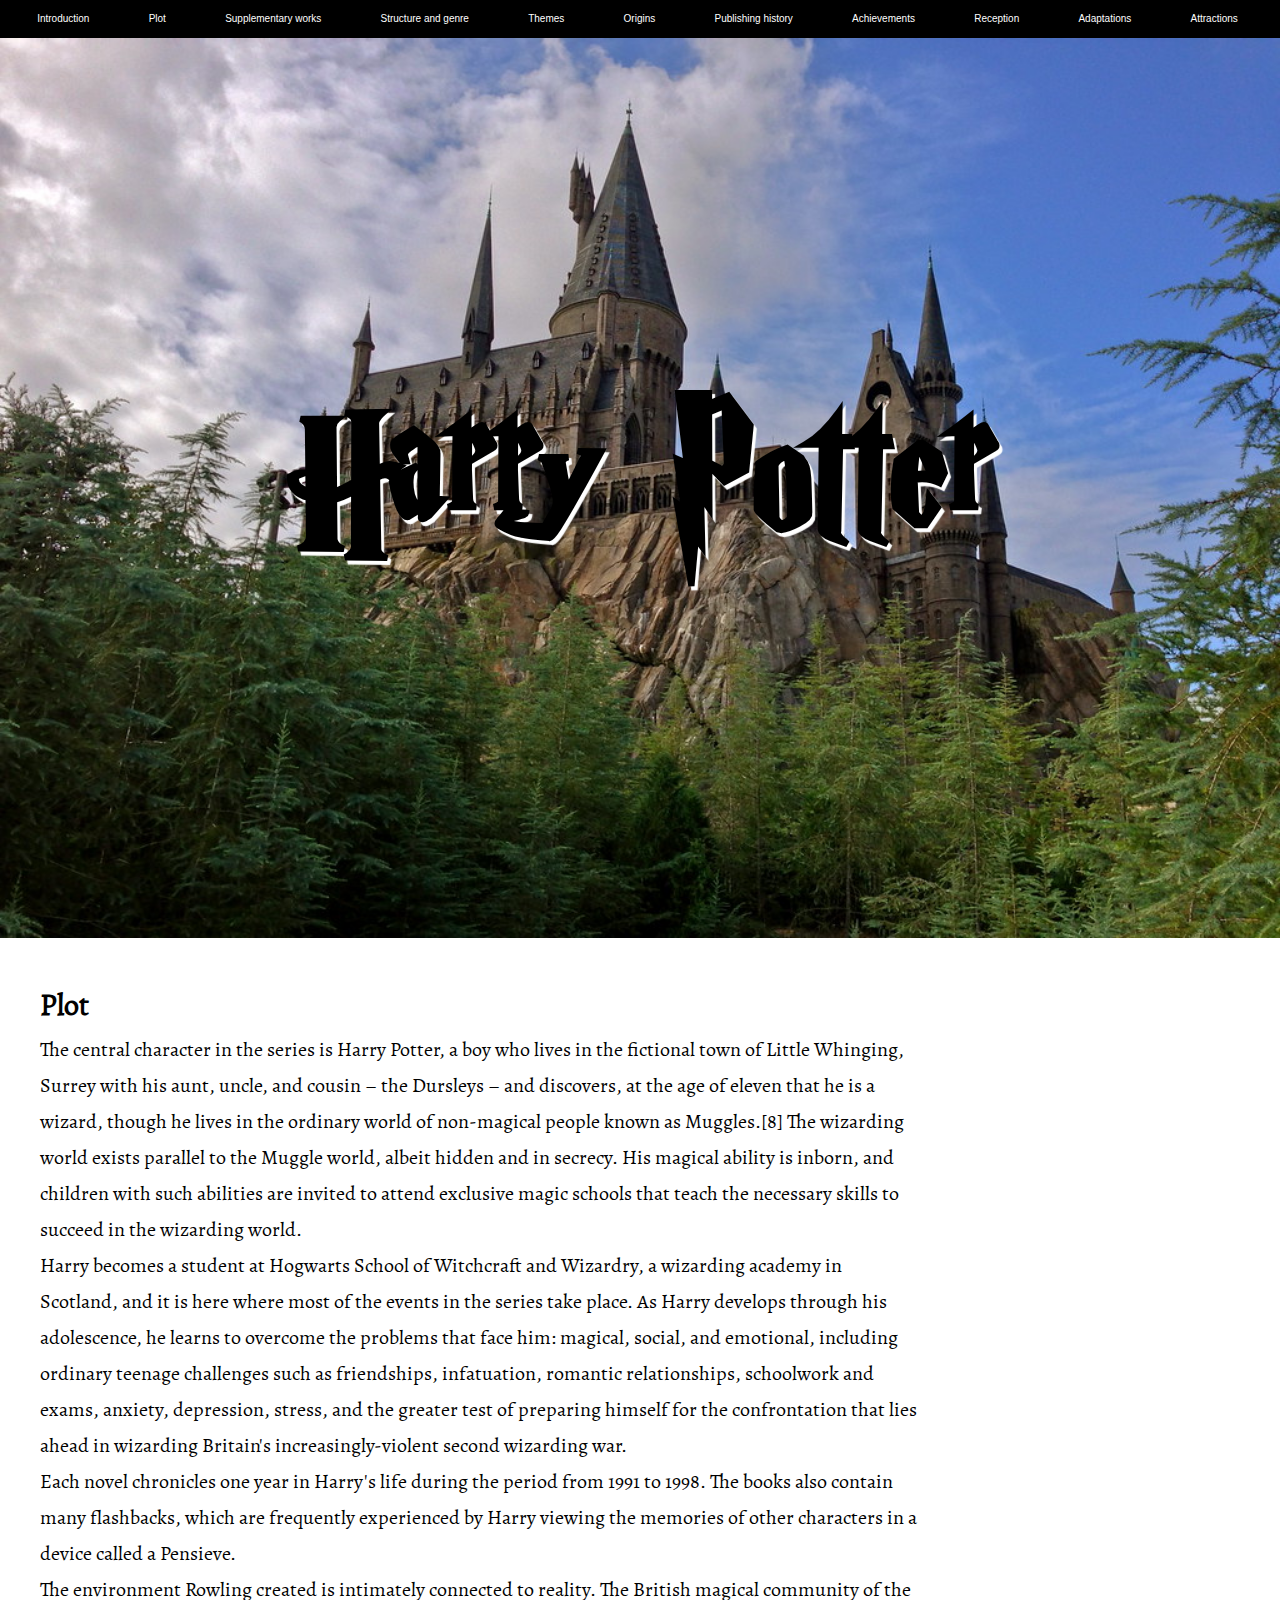
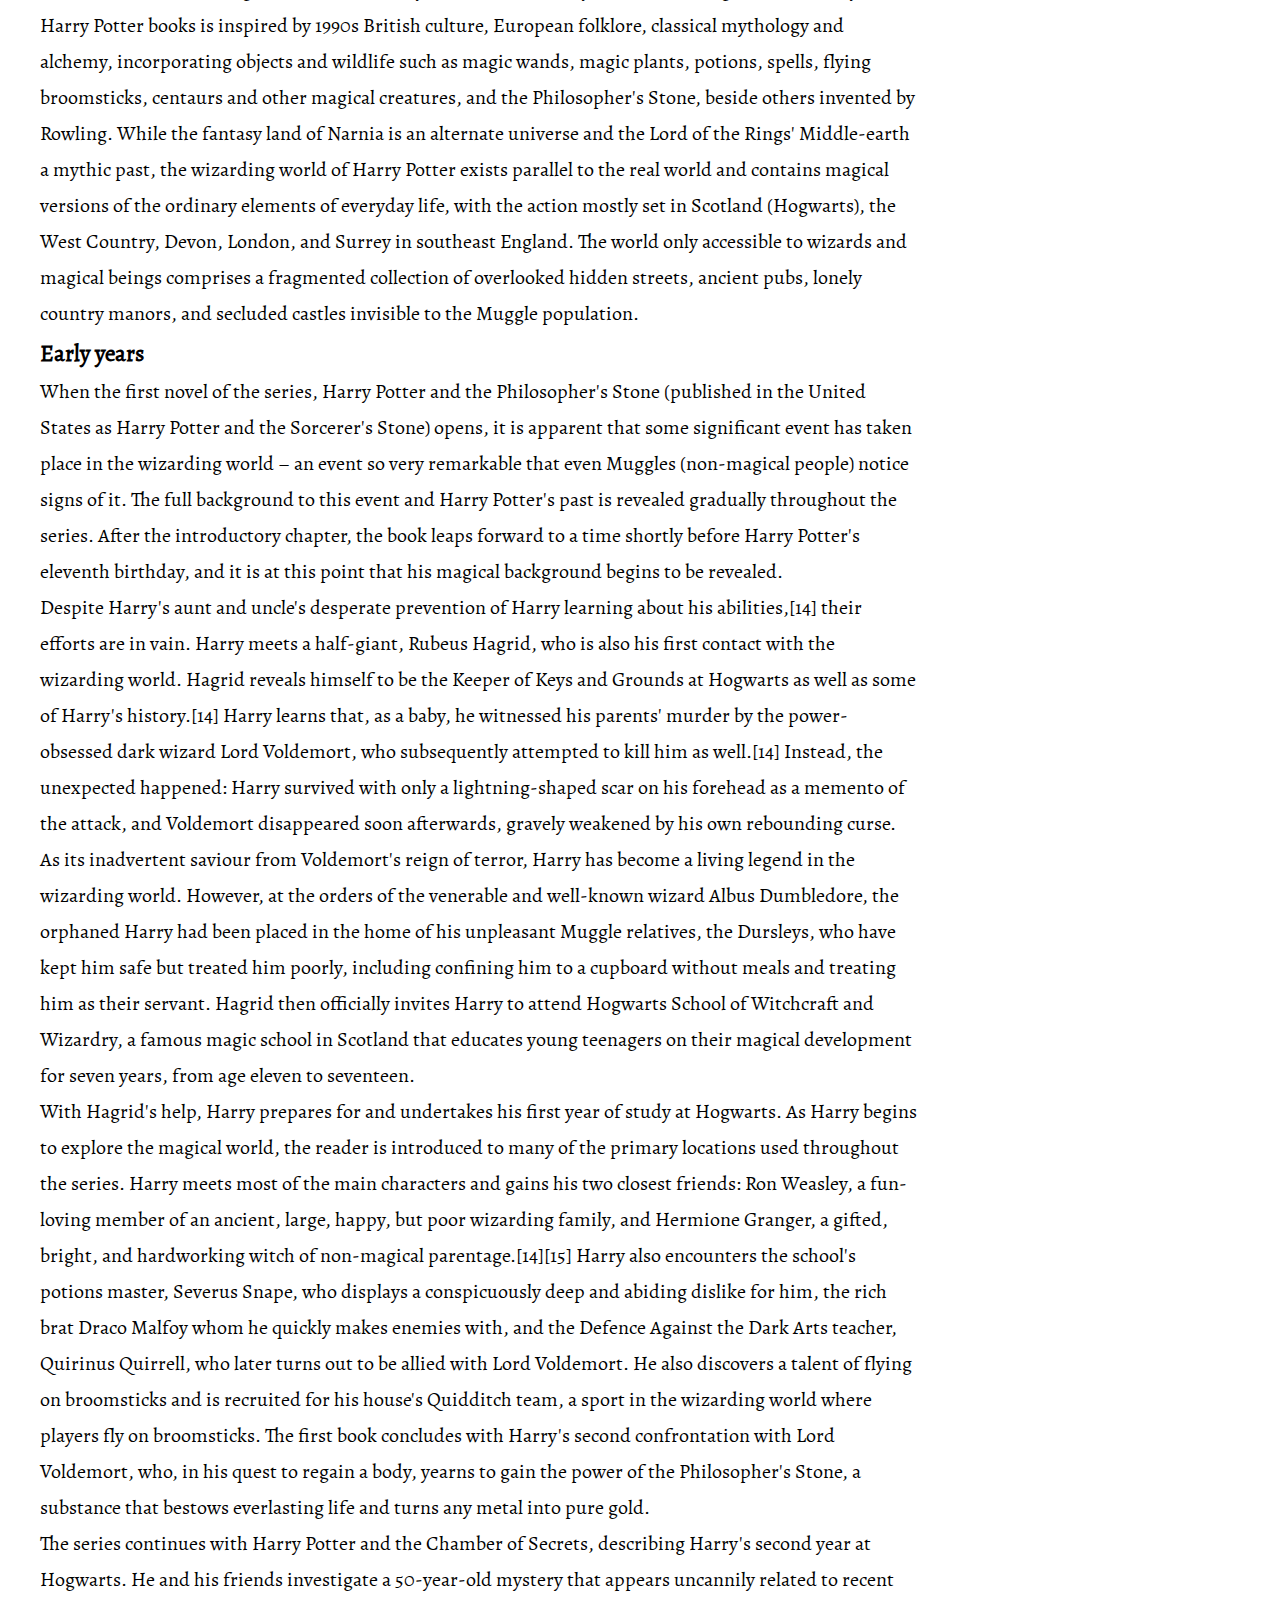
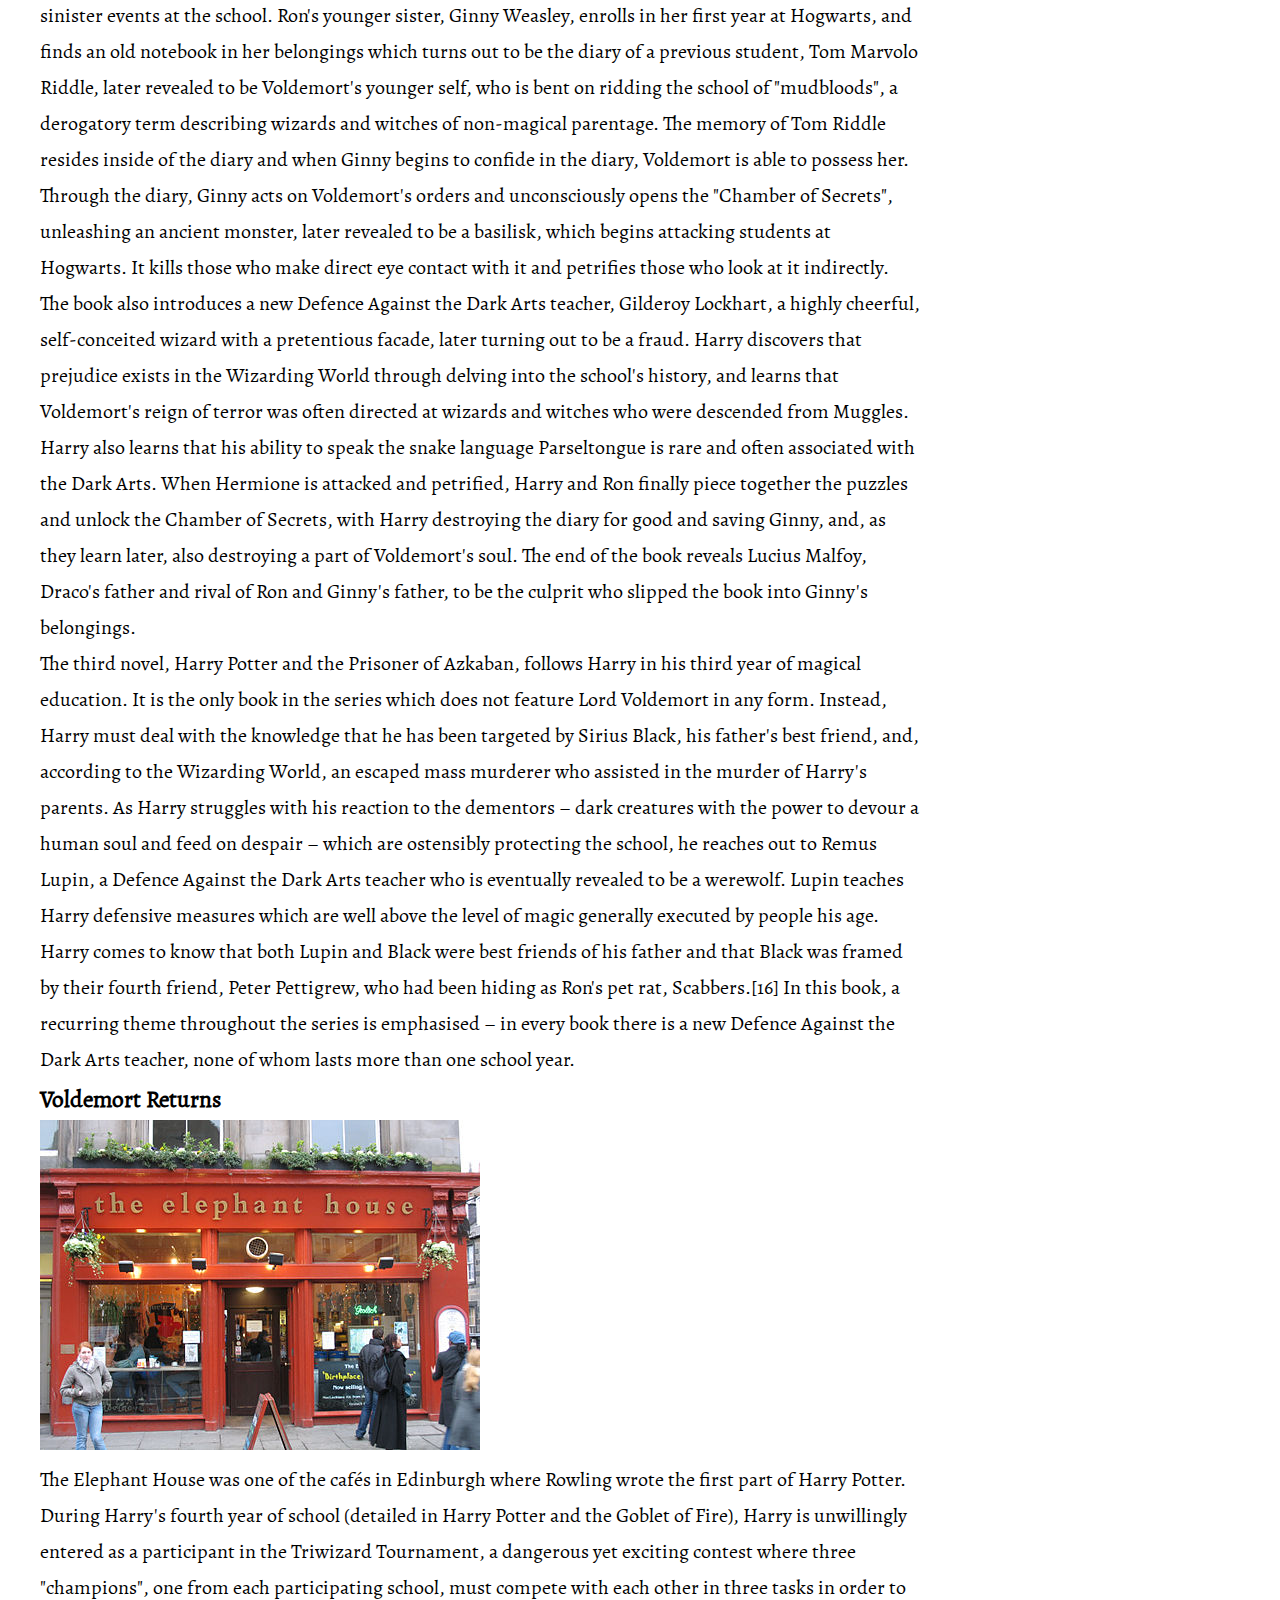
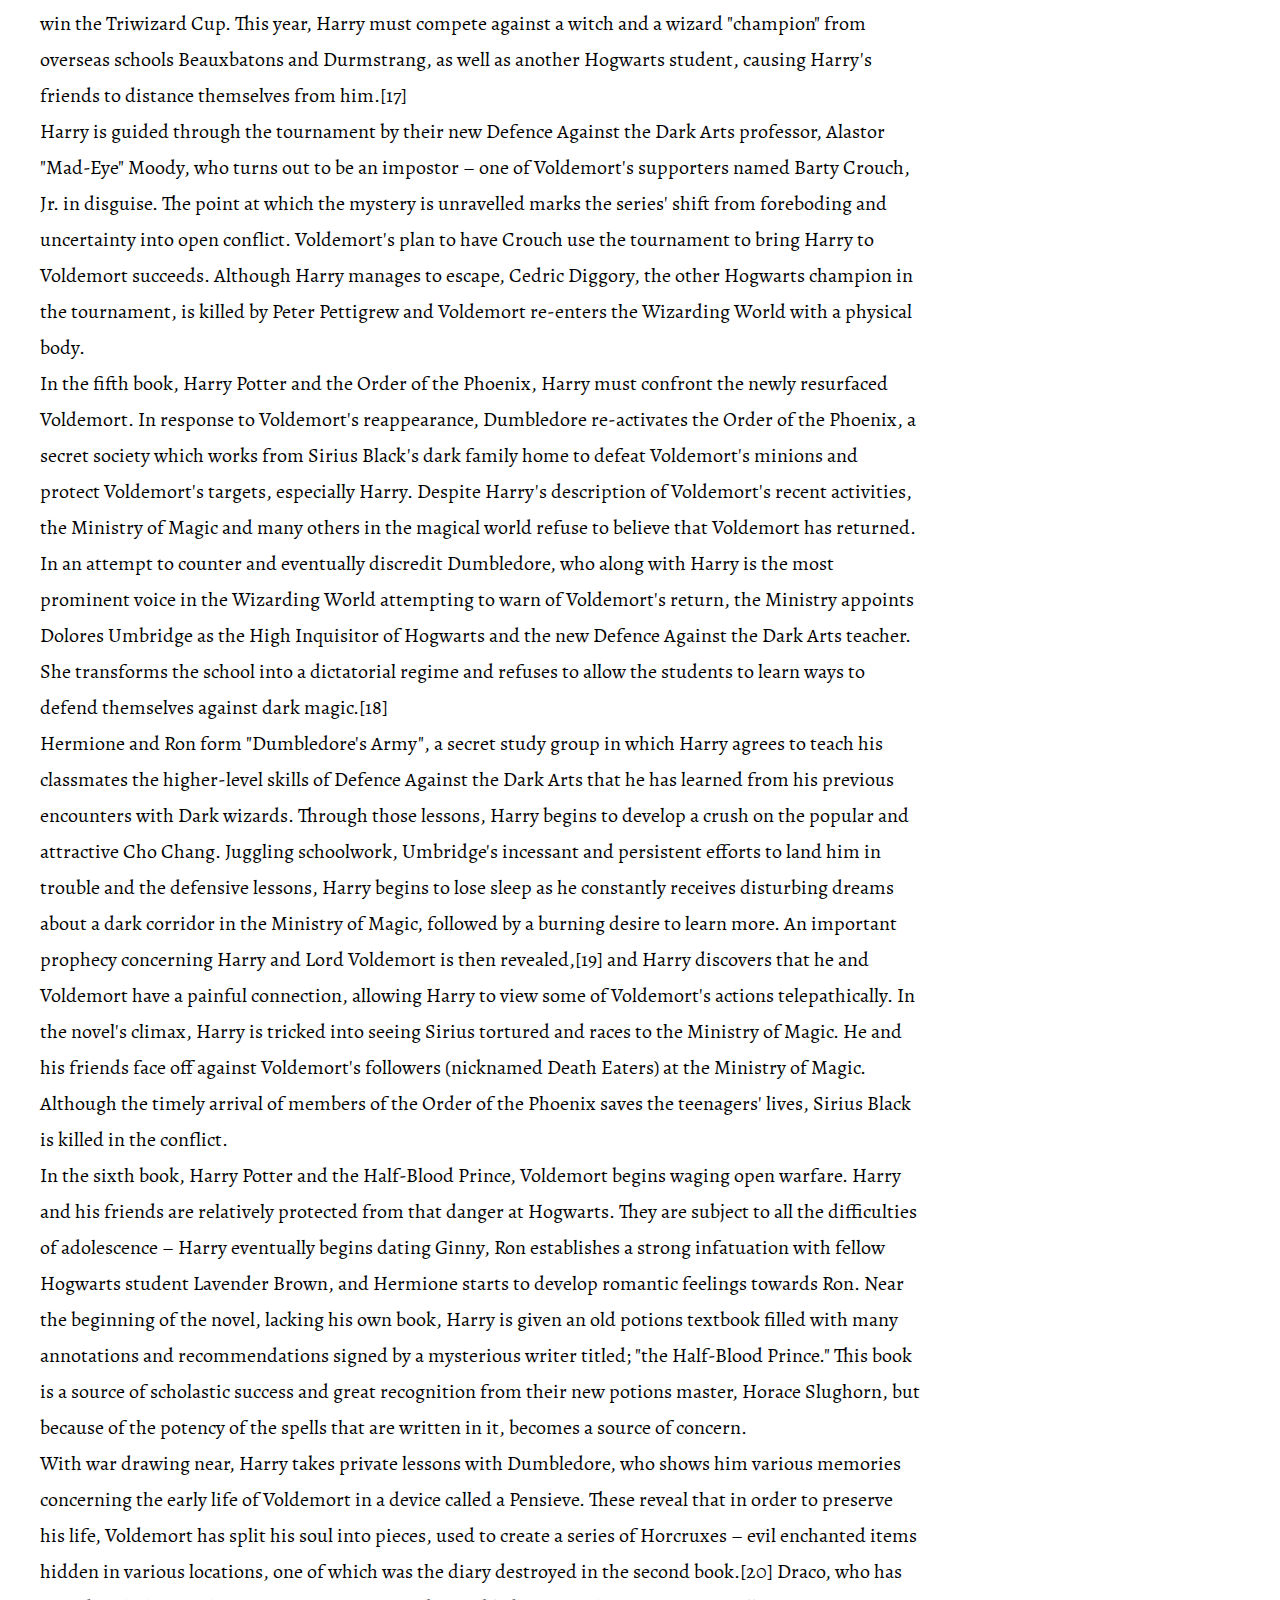
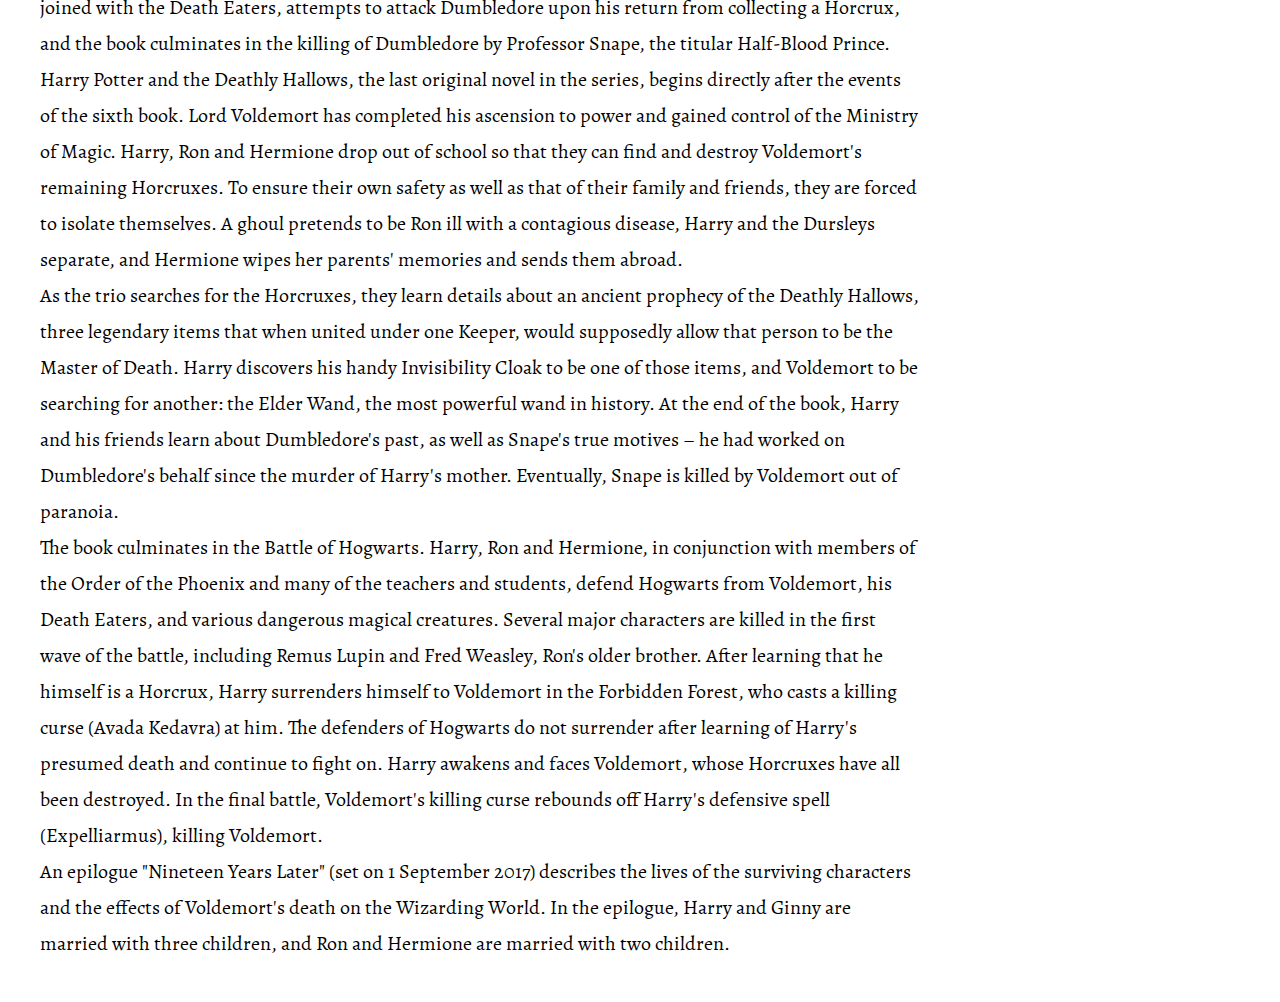
<file: pages/plot.html>
<!DOCTYPE html>
<html lang="en">

<head>
  <meta charset="UTF-8">
  <meta name="viewport" content="width=device-width, initial-scale=1.0">
  <meta http-equiv="X-UA-Compatible" content="ie=edge">
  <link rel="stylesheet" href="../css/style.css">
  <title>Plot</title>
</head>

<body>
  <aside>
    <nav class="navigation">
      <div class="navlink intro"><a href="/index.html">Introduction</a></div>
      <div class="navlink plot"><a href="/pages/plot.html">Plot</a></div>
      <div class="navlink supp"><a href="/pages/supplementary.html">Supplementary works</a></div>
      <div class="navlink s-g"><a href="/pages/s_g.html">Structure and genre</a></div>
      <div class="navlink themes"><a href="/pages/themes.html">Themes</a></div>
      <div class="navlink orig"><a href="/pages/origins.html">Origins</a></div>
      <div class="navlink p-h"><a href="/pages/publication_history.html">Publishing history</a></div>
      <div class="navlink achv"><a href="/pages/achievenments.html">Achievements</a></div>
      <div class="navlink recep"><a href="/pages/reception.html">Reception</a></div>
      <div class="navlink adapt"><a href="/pages/adaptation.html">Adaptations</a></div>
      <div class="navlink attractions"><a href="/pages/attractions.html">Attractions</a></div>
    </nav>
  </aside>
  <header class="main-header">
    <h1>Harry Potter</h1>
  </header>
  <div id="container">
    <main class="main_content">
      <h2>Plot</h2>
      <p>
        The central character in the series is Harry Potter, a boy who lives in the fictional town of Little Whinging, Surrey with his aunt, uncle, and cousin – the Dursleys – and discovers, at the age of eleven that he is a wizard, though he lives
        in the ordinary world of non-magical people known as Muggles.[8] The wizarding world exists parallel to the Muggle world, albeit hidden and in secrecy. His magical ability is inborn, and children with such abilities are invited to attend
        exclusive magic schools that teach the necessary skills to succeed in the wizarding world.
      </p>
      <p>
        Harry becomes a student at Hogwarts School of Witchcraft and Wizardry, a wizarding academy in Scotland, and it is here where most of the events in the series take place. As Harry develops through his adolescence, he learns to overcome the
        problems that face him: magical, social, and emotional, including ordinary teenage challenges such as friendships, infatuation, romantic relationships, schoolwork and exams, anxiety, depression, stress, and the greater test of preparing
        himself for the confrontation that lies ahead in wizarding Britain's increasingly-violent second wizarding war.
      </p>
      <p>
        Each novel chronicles one year in Harry's life during the period from 1991 to 1998. The books also contain many flashbacks, which are frequently experienced by Harry viewing the memories of other characters in a device called a Pensieve.
      </p>
      <p>
        The environment Rowling created is intimately connected to reality. The British magical community of the Harry Potter books is inspired by 1990s British culture, European folklore, classical mythology and alchemy, incorporating objects and
        wildlife such as magic wands, magic plants, potions, spells, flying broomsticks, centaurs and other magical creatures, and the Philosopher's Stone, beside others invented by Rowling. While the fantasy land of Narnia is an alternate universe
        and the Lord of the Rings' Middle-earth a mythic past, the wizarding world of Harry Potter exists parallel to the real world and contains magical versions of the ordinary elements of everyday life, with the action mostly set in Scotland
        (Hogwarts), the West Country, Devon, London, and Surrey in southeast England. The world only accessible to wizards and magical beings comprises a fragmented collection of overlooked hidden streets, ancient pubs, lonely country manors, and
        secluded castles invisible to the Muggle population.
      </p>
      <h3>Early years</h3>
      <p>
        When the first novel of the series, Harry Potter and the Philosopher's Stone (published in the United States as Harry Potter and the Sorcerer's Stone) opens, it is apparent that some significant event has taken place in the wizarding world –
        an event so very remarkable that even Muggles (non-magical people) notice signs of it. The full background to this event and Harry Potter's past is revealed gradually throughout the series. After the introductory chapter, the book leaps
        forward to a time shortly before Harry Potter's eleventh birthday, and it is at this point that his magical background begins to be revealed.
      </p>
      <p>
        Despite Harry's aunt and uncle's desperate prevention of Harry learning about his abilities,[14] their efforts are in vain. Harry meets a half-giant, Rubeus Hagrid, who is also his first contact with the wizarding world. Hagrid reveals
        himself to be the Keeper of Keys and Grounds at Hogwarts as well as some of Harry's history.[14] Harry learns that, as a baby, he witnessed his parents' murder by the power-obsessed dark wizard Lord Voldemort, who subsequently attempted to
        kill him as well.[14] Instead, the unexpected happened: Harry survived with only a lightning-shaped scar on his forehead as a memento of the attack, and Voldemort disappeared soon afterwards, gravely weakened by his own rebounding curse.
      </p>
      <p>
        As its inadvertent saviour from Voldemort's reign of terror, Harry has become a living legend in the wizarding world. However, at the orders of the venerable and well-known wizard Albus Dumbledore, the orphaned Harry had been placed in the
        home of his unpleasant Muggle relatives, the Dursleys, who have kept him safe but treated him poorly, including confining him to a cupboard without meals and treating him as their servant. Hagrid then officially invites Harry to attend
        Hogwarts School of Witchcraft and Wizardry, a famous magic school in Scotland that educates young teenagers on their magical development for seven years, from age eleven to seventeen.
      </p>
      <p>
        With Hagrid's help, Harry prepares for and undertakes his first year of study at Hogwarts. As Harry begins to explore the magical world, the reader is introduced to many of the primary locations used throughout the series. Harry meets most of
        the main characters and gains his two closest friends: Ron Weasley, a fun-loving member of an ancient, large, happy, but poor wizarding family, and Hermione Granger, a gifted, bright, and hardworking witch of non-magical parentage.[14][15]
        Harry also encounters the school's potions master, Severus Snape, who displays a conspicuously deep and abiding dislike for him, the rich brat Draco Malfoy whom he quickly makes enemies with, and the Defence Against the Dark Arts teacher,
        Quirinus Quirrell, who later turns out to be allied with Lord Voldemort. He also discovers a talent of flying on broomsticks and is recruited for his house's Quidditch team, a sport in the wizarding world where players fly on broomsticks. The
        first book concludes with Harry's second confrontation with Lord Voldemort, who, in his quest to regain a body, yearns to gain the power of the Philosopher's Stone, a substance that bestows everlasting life and turns any metal into pure gold.
      </p>
      <p>
        The series continues with Harry Potter and the Chamber of Secrets, describing Harry's second year at Hogwarts. He and his friends investigate a 50-year-old mystery that appears uncannily related to recent sinister events at the school. Ron's
        younger sister, Ginny Weasley, enrolls in her first year at Hogwarts, and finds an old notebook in her belongings which turns out to be the diary of a previous student, Tom Marvolo Riddle, later revealed to be Voldemort's younger self, who is
        bent on ridding the school of "mudbloods", a derogatory term describing wizards and witches of non-magical parentage. The memory of Tom Riddle resides inside of the diary and when Ginny begins to confide in the diary, Voldemort is able to
        possess her.
      </p>
      <p>
        Through the diary, Ginny acts on Voldemort's orders and unconsciously opens the "Chamber of Secrets", unleashing an ancient monster, later revealed to be a basilisk, which begins attacking students at Hogwarts. It kills those who make direct
        eye contact with it and petrifies those who look at it indirectly. The book also introduces a new Defence Against the Dark Arts teacher, Gilderoy Lockhart, a highly cheerful, self-conceited wizard with a pretentious facade, later turning out
        to be a fraud. Harry discovers that prejudice exists in the Wizarding World through delving into the school's history, and learns that Voldemort's reign of terror was often directed at wizards and witches who were descended from Muggles.
      </p>
      <p>
        Harry also learns that his ability to speak the snake language Parseltongue is rare and often associated with the Dark Arts. When Hermione is attacked and petrified, Harry and Ron finally piece together the puzzles and unlock the Chamber of
        Secrets, with Harry destroying the diary for good and saving Ginny, and, as they learn later, also destroying a part of Voldemort's soul. The end of the book reveals Lucius Malfoy, Draco's father and rival of Ron and Ginny's father, to be the
        culprit who slipped the book into Ginny's belongings.
      </p>
      <p>
        The third novel, Harry Potter and the Prisoner of Azkaban, follows Harry in his third year of magical education. It is the only book in the series which does not feature Lord Voldemort in any form. Instead, Harry must deal with the knowledge
        that he has been targeted by Sirius Black, his father's best friend, and, according to the Wizarding World, an escaped mass murderer who assisted in the murder of Harry's parents. As Harry struggles with his reaction to the dementors – dark
        creatures with the power to devour a human soul and feed on despair – which are ostensibly protecting the school, he reaches out to Remus Lupin, a Defence Against the Dark Arts teacher who is eventually revealed to be a werewolf. Lupin
        teaches Harry defensive measures which are well above the level of magic generally executed by people his age. Harry comes to know that both Lupin and Black were best friends of his father and that Black was framed by their fourth friend,
        Peter Pettigrew, who had been hiding as Ron's pet rat, Scabbers.[16] In this book, a recurring theme throughout the series is emphasised – in every book there is a new Defence Against the Dark Arts teacher, none of whom lasts more than one
        school year.
      </p>
      <h3>Voldemort Returns</h3>

      <div class="img1" <figure>
        <img src="../img/V.Returns.jpg" alt="the_elephant_house">
        <figcaption>
          The Elephant House was one of the cafés in Edinburgh where Rowling wrote the first part of Harry Potter.
        </figcaption>
        </figure>
      </div>


      <p>
        During Harry's fourth year of school (detailed in Harry Potter and the Goblet of Fire), Harry is unwillingly entered as a participant in the Triwizard Tournament, a dangerous yet exciting contest where three "champions", one from each
        participating school, must compete with each other in three tasks in order to win the Triwizard Cup. This year, Harry must compete against a witch and a wizard "champion" from overseas schools Beauxbatons and Durmstrang, as well as another
        Hogwarts student, causing Harry's friends to distance themselves from him.[17]
      </p>
      <p>
        Harry is guided through the tournament by their new Defence Against the Dark Arts professor, Alastor "Mad-Eye" Moody, who turns out to be an impostor – one of Voldemort's supporters named Barty Crouch, Jr. in disguise. The point at which the
        mystery is unravelled marks the series' shift from foreboding and uncertainty into open conflict. Voldemort's plan to have Crouch use the tournament to bring Harry to Voldemort succeeds. Although Harry manages to escape, Cedric Diggory, the
        other Hogwarts champion in the tournament, is killed by Peter Pettigrew and Voldemort re-enters the Wizarding World with a physical body.
      </p>
      <p>
        In the fifth book, Harry Potter and the Order of the Phoenix, Harry must confront the newly resurfaced Voldemort. In response to Voldemort's reappearance, Dumbledore re-activates the Order of the Phoenix, a secret society which works from
        Sirius Black's dark family home to defeat Voldemort's minions and protect Voldemort's targets, especially Harry. Despite Harry's description of Voldemort's recent activities, the Ministry of Magic and many others in the magical world refuse
        to believe that Voldemort has returned. In an attempt to counter and eventually discredit Dumbledore, who along with Harry is the most prominent voice in the Wizarding World attempting to warn of Voldemort's return, the Ministry appoints
        Dolores Umbridge as the High Inquisitor of Hogwarts and the new Defence Against the Dark Arts teacher. She transforms the school into a dictatorial regime and refuses to allow the students to learn ways to defend themselves against dark
        magic.[18]
      </p>
      <p>
        Hermione and Ron form "Dumbledore's Army", a secret study group in which Harry agrees to teach his classmates the higher-level skills of Defence Against the Dark Arts that he has learned from his previous encounters with Dark wizards. Through
        those lessons, Harry begins to develop a crush on the popular and attractive Cho Chang. Juggling schoolwork, Umbridge's incessant and persistent efforts to land him in trouble and the defensive lessons, Harry begins to lose sleep as he
        constantly receives disturbing dreams about a dark corridor in the Ministry of Magic, followed by a burning desire to learn more. An important prophecy concerning Harry and Lord Voldemort is then revealed,[19] and Harry discovers that he and
        Voldemort have a painful connection, allowing Harry to view some of Voldemort's actions telepathically. In the novel's climax, Harry is tricked into seeing Sirius tortured and races to the Ministry of Magic. He and his friends face off
        against Voldemort's followers (nicknamed Death Eaters) at the Ministry of Magic. Although the timely arrival of members of the Order of the Phoenix saves the teenagers' lives, Sirius Black is killed in the conflict.
      </p>
      <p>
        In the sixth book, Harry Potter and the Half-Blood Prince, Voldemort begins waging open warfare. Harry and his friends are relatively protected from that danger at Hogwarts. They are subject to all the difficulties of adolescence – Harry
        eventually begins dating Ginny, Ron establishes a strong infatuation with fellow Hogwarts student Lavender Brown, and Hermione starts to develop romantic feelings towards Ron. Near the beginning of the novel, lacking his own book, Harry is
        given an old potions textbook filled with many annotations and recommendations signed by a mysterious writer titled; "the Half-Blood Prince." This book is a source of scholastic success and great recognition from their new potions master,
        Horace Slughorn, but because of the potency of the spells that are written in it, becomes a source of concern.
      </p>
      <p>
        With war drawing near, Harry takes private lessons with Dumbledore, who shows him various memories concerning the early life of Voldemort in a device called a Pensieve. These reveal that in order to preserve his life, Voldemort has split his
        soul into pieces, used to create a series of Horcruxes – evil enchanted items hidden in various locations, one of which was the diary destroyed in the second book.[20] Draco, who has joined with the Death Eaters, attempts to attack Dumbledore
        upon his return from collecting a Horcrux, and the book culminates in the killing of Dumbledore by Professor Snape, the titular Half-Blood Prince.
      </p>
      <p>
        Harry Potter and the Deathly Hallows, the last original novel in the series, begins directly after the events of the sixth book. Lord Voldemort has completed his ascension to power and gained control of the Ministry of Magic. Harry, Ron and
        Hermione drop out of school so that they can find and destroy Voldemort's remaining Horcruxes. To ensure their own safety as well as that of their family and friends, they are forced to isolate themselves. A ghoul pretends to be Ron ill with
        a contagious disease, Harry and the Dursleys separate, and Hermione wipes her parents' memories and sends them abroad.
      </p>
      <p>
        As the trio searches for the Horcruxes, they learn details about an ancient prophecy of the Deathly Hallows, three legendary items that when united under one Keeper, would supposedly allow that person to be the Master of Death. Harry
        discovers his handy Invisibility Cloak to be one of those items, and Voldemort to be searching for another: the Elder Wand, the most powerful wand in history. At the end of the book, Harry and his friends learn about Dumbledore's past, as
        well as Snape's true motives – he had worked on Dumbledore's behalf since the murder of Harry's mother. Eventually, Snape is killed by Voldemort out of paranoia.
      </p>
      <p>
        The book culminates in the Battle of Hogwarts. Harry, Ron and Hermione, in conjunction with members of the Order of the Phoenix and many of the teachers and students, defend Hogwarts from Voldemort, his Death Eaters, and various dangerous
        magical creatures. Several major characters are killed in the first wave of the battle, including Remus Lupin and Fred Weasley, Ron's older brother. After learning that he himself is a Horcrux, Harry surrenders himself to Voldemort in the
        Forbidden Forest, who casts a killing curse (Avada Kedavra) at him. The defenders of Hogwarts do not surrender after learning of Harry's presumed death and continue to fight on. Harry awakens and faces Voldemort, whose Horcruxes have all been
        destroyed. In the final battle, Voldemort's killing curse rebounds off Harry's defensive spell (Expelliarmus), killing Voldemort.
      </p>
      <p>
        An epilogue "Nineteen Years Later" (set on 1 September 2017) describes the lives of the surviving characters and the effects of Voldemort's death on the Wizarding World. In the epilogue, Harry and Ginny are married with three children,
        and Ron and Hermione are married with two children.
      </p>
    </main>
  </div>
</body>

</html>
</file>
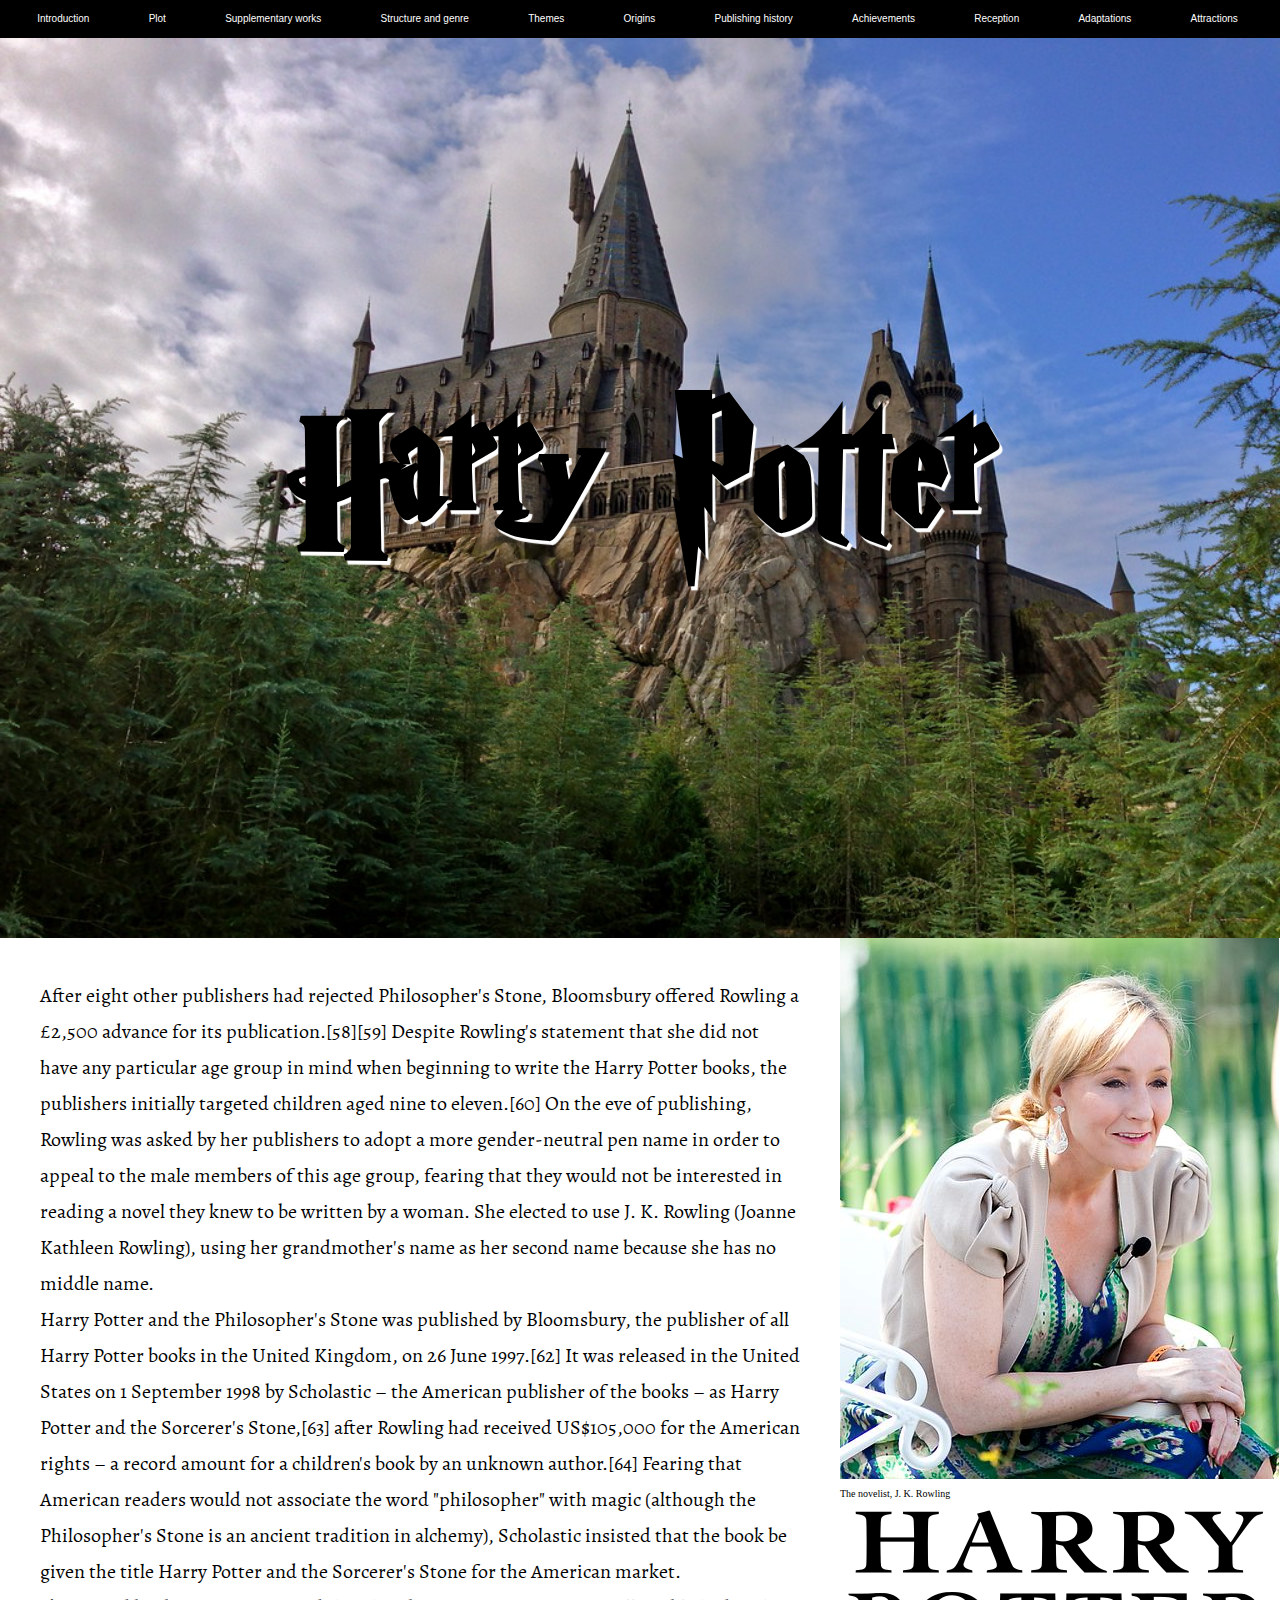
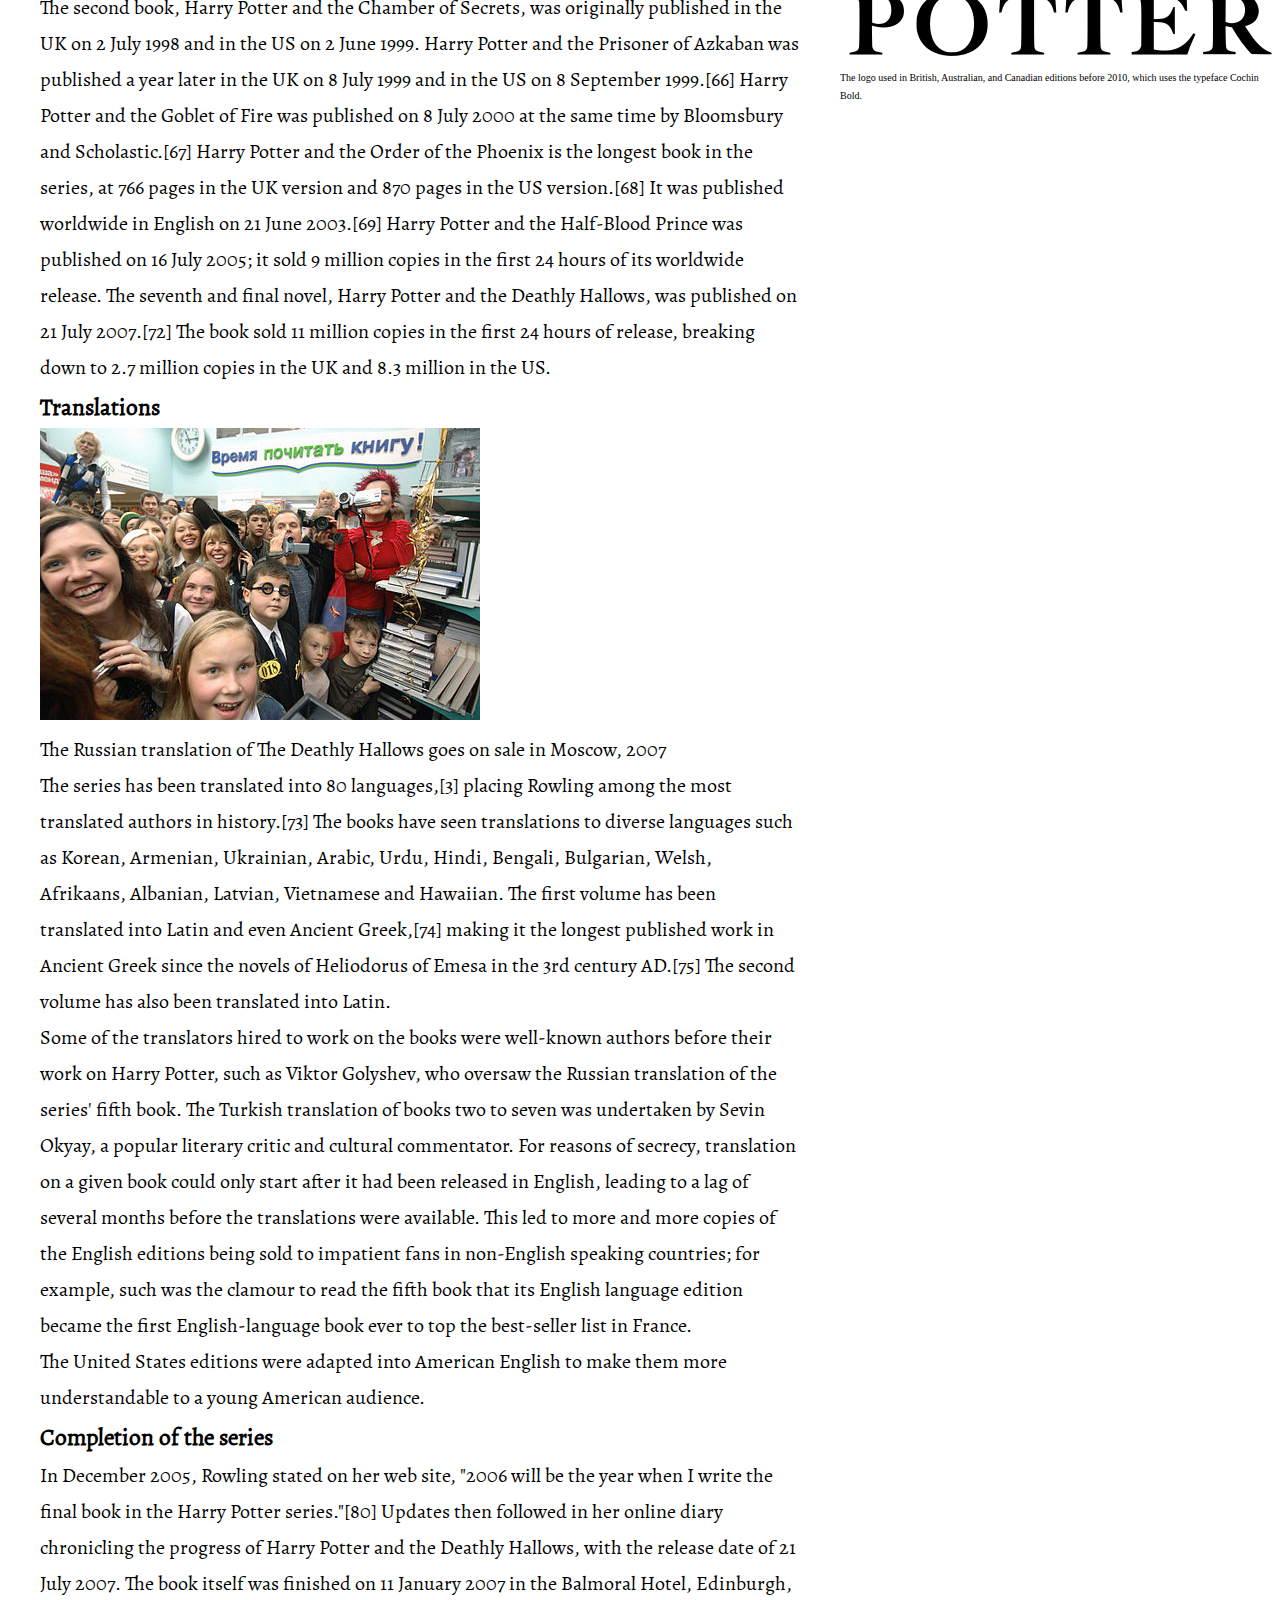
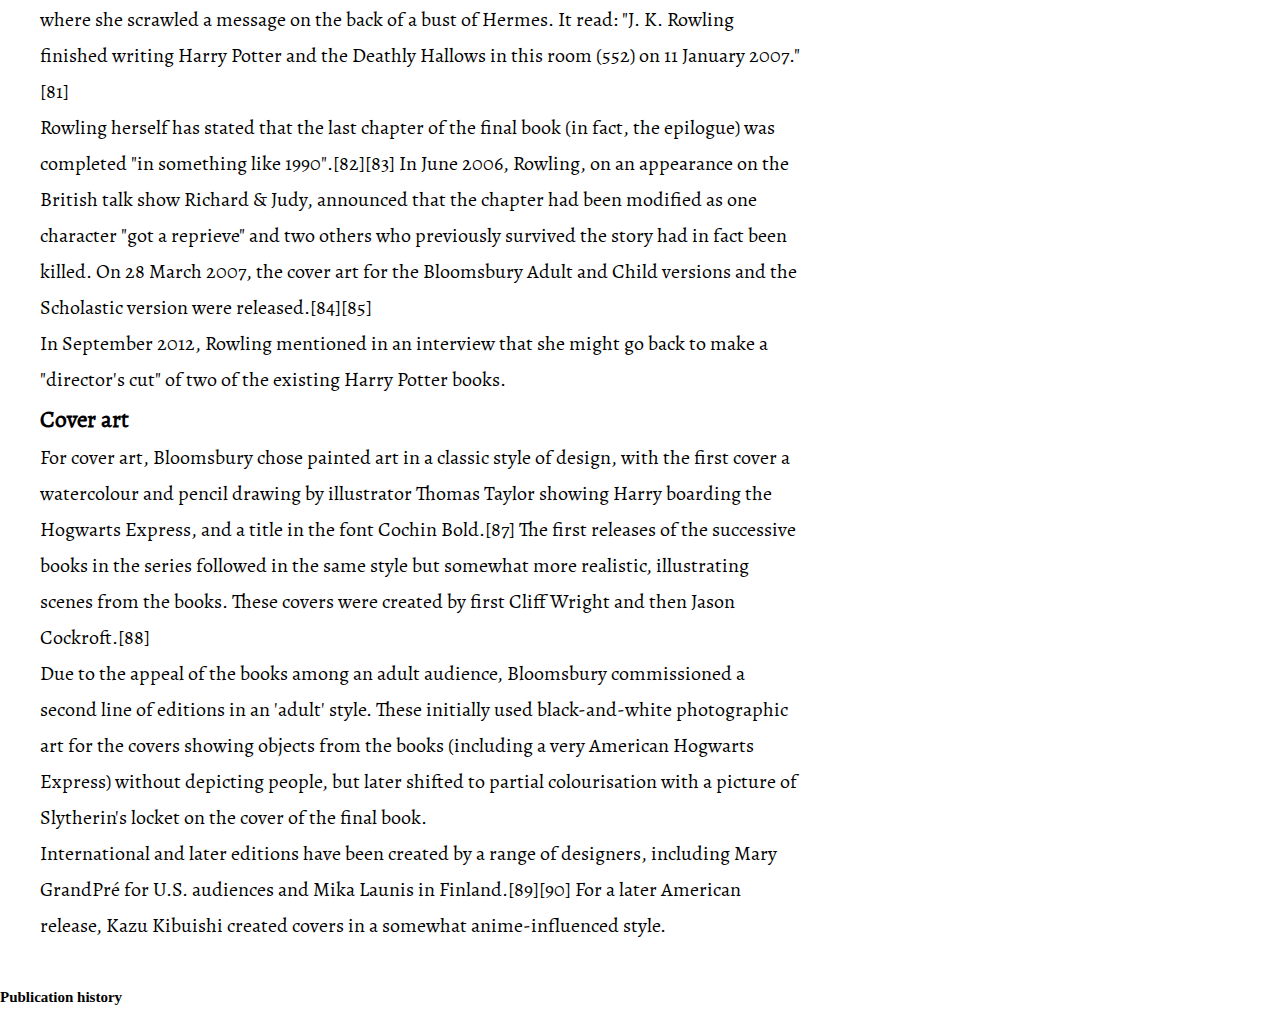
<file: pages/publication_history.html>
<!DOCTYPE html>
<html lang="en">

<head>
  <meta charset="UTF-8">
  <meta name="viewport" content="width=device-width, initial-scale=1.0">
  <meta http-equiv="X-UA-Compatible" content="ie=edge">
  <link rel="stylesheet" href="../css/style.css">
  <title>Publication history</title>
</head>

<body>
  <aside>
    <nav class="navigation">
      <div class="navlink intro"><a href="/index.html">Introduction</a></div>
      <div class="navlink plot"><a href="/pages/plot.html">Plot</a></div>
      <div class="navlink supp"><a href="/pages/supplementary.html">Supplementary works</a></div>
      <div class="navlink s-g"><a href="/pages/s_g.html">Structure and genre</a></div>
      <div class="navlink themes"><a href="/pages/themes.html">Themes</a></div>
      <div class="navlink orig"><a href="/pages/origins.html">Origins</a></div>
      <div class="navlink p-h"><a href="/pages/publication_history.html">Publishing history</a></div>
      <div class="navlink achv"><a href="/pages/achievenments.html">Achievements</a></div>
      <div class="navlink recep"><a href="/pages/reception.html">Reception</a></div>
      <div class="navlink adapt"><a href="/pages/adaptation.html">Adaptations</a></div>
      <div class="navlink attractions"><a href="/pages/attractions.html">Attractions</a></div>
    </nav>
  </aside>
  <header class="main-header">
    <h1>Harry Potter</h1>
  </header>
  <div id="container">
      <h2>Publication history</h2>
      <div class="publication_images">
          <div class="img1"><figure>
            <img src="../img/J_K_R.jpg" alt="J._K._Rowling">
            <figcaption>
              The novelist, J. K. Rowling
            </figcaption>
            </figure>
          </div>
          <div class="img2"><figure>
            <img src="../img/HP_brit_watermark.png" alt="Harry_Potter_Britain_watermark">
            <figcaption>
              The logo used in British, Australian, and Canadian editions before 2010, which uses the typeface Cochin Bold.
            </figcaption>
            </figure>
          </div>
      </div>
    <main class="main_content">
      <p>
        After eight other publishers had rejected Philosopher's Stone, Bloomsbury offered Rowling a £2,500 advance for its publication.[58][59] Despite Rowling's statement that she did not have any particular age group in mind when beginning to write
        the Harry Potter books, the publishers initially targeted children aged nine to eleven.[60] On the eve of publishing, Rowling was asked by her publishers to adopt a more gender-neutral pen name in order to appeal to the male members of this
        age group, fearing that they would not be interested in reading a novel they knew to be written by a woman. She elected to use J. K. Rowling (Joanne Kathleen Rowling), using her grandmother's name as her second name because she has no middle
        name.
      </p>
      <p>
        Harry Potter and the Philosopher's Stone was published by Bloomsbury, the publisher of all Harry Potter books in the United Kingdom, on 26 June 1997.[62] It was released in the United States on 1 September 1998 by Scholastic – the American
        publisher of the books – as Harry Potter and the Sorcerer's Stone,[63] after Rowling had received US$105,000 for the American rights – a record amount for a children's book by an unknown author.[64] Fearing that American readers would not
        associate the word "philosopher" with magic (although the Philosopher's Stone is an ancient tradition in alchemy), Scholastic insisted that the book be given the title Harry Potter and the Sorcerer's Stone for the American market.
      </p>
      <!-- <div class="img2"><figure>
        <img src="../img/HP_brit_watermark.png" alt="Harry_Potter_Britain_watermark">
        <figcaption>
          The logo used in British, Australian, and Canadian editions before 2010, which uses the typeface Cochin Bold.
        </figcaption>
        </figure>
      </div> -->
      <p>
        The second book, Harry Potter and the Chamber of Secrets, was originally published in the UK on 2 July 1998 and in the US on 2 June 1999. Harry Potter and the Prisoner of Azkaban was published a year later in the UK on 8 July 1999 and in the
        US on 8 September 1999.[66] Harry Potter and the Goblet of Fire was published on 8 July 2000 at the same time by Bloomsbury and Scholastic.[67] Harry Potter and the Order of the Phoenix is the longest book in the series, at 766 pages in the
        UK version and 870 pages in the US version.[68] It was published worldwide in English on 21 June 2003.[69] Harry Potter and the Half-Blood Prince was published on 16 July 2005; it sold 9 million copies in the first 24 hours of its worldwide
        release. The seventh and final novel, Harry Potter and the Deathly Hallows, was published on 21 July 2007.[72] The book sold 11 million copies in the first 24 hours of release, breaking down to 2.7 million copies in the UK and 8.3
        million in the US.
      </p>
      <h3>Translations</h3>
      <div class="img1" <figure>
        <img src="../img/fans_worldwide.jpg" alt="fans_rush">
        <figcaption>
          The Russian translation of The Deathly Hallows goes on sale in Moscow, 2007
        </figcaption>
        </figure>
      </div>
      <p>The series has been translated into 80 languages,[3] placing Rowling among the most translated authors in history.[73] The books have seen translations to diverse languages such as Korean, Armenian, Ukrainian, Arabic, Urdu, Hindi, Bengali,
        Bulgarian, Welsh, Afrikaans, Albanian, Latvian, Vietnamese and Hawaiian. The first volume has been translated into Latin and even Ancient Greek,[74] making it the longest published work in Ancient Greek since the novels of Heliodorus of Emesa
        in the 3rd century AD.[75] The second volume has also been translated into Latin.
      </p>
      <p>
        Some of the translators hired to work on the books were well-known authors before their work on Harry Potter, such as Viktor Golyshev, who oversaw the Russian translation of the series' fifth book. The Turkish translation of books two to
        seven was undertaken by Sevin Okyay, a popular literary critic and cultural commentator. For reasons of secrecy, translation on a given book could only start after it had been released in English, leading to a lag of several months before
        the translations were available. This led to more and more copies of the English editions being sold to impatient fans in non-English speaking countries; for example, such was the clamour to read the fifth book that its English language
        edition became the first English-language book ever to top the best-seller list in France.
      </p>
      <p>
        The United States editions were adapted into American English to make them more understandable to a young American audience.
      </p>
      <h3>Completion of the series</h3>
      <p>
        In December 2005, Rowling stated on her web site, "2006 will be the year when I write the final book in the Harry Potter series."[80] Updates then followed in her online diary chronicling the progress of Harry Potter and the Deathly Hallows,
        with the release date of 21 July 2007. The book itself was finished on 11 January 2007 in the Balmoral Hotel, Edinburgh, where she scrawled a message on the back of a bust of Hermes. It read: "J. K. Rowling finished writing Harry Potter and
        the Deathly Hallows in this room (552) on 11 January 2007."[81]
      </p>
      <p>
        Rowling herself has stated that the last chapter of the final book (in fact, the epilogue) was completed "in something like 1990".[82][83] In June 2006, Rowling, on an appearance on the British talk show Richard & Judy, announced that the
        chapter had been modified as one character "got a reprieve" and two others who previously survived the story had in fact been killed. On 28 March 2007, the cover art for the Bloomsbury Adult and Child versions and the Scholastic version were
        released.[84][85]
      </p>
      <p>
        In September 2012, Rowling mentioned in an interview that she might go back to make a "director's cut" of two of the existing Harry Potter books.
      </p>
      <h3>Cover art</h3>
      <p>
        For cover art, Bloomsbury chose painted art in a classic style of design, with the first cover a watercolour and pencil drawing by illustrator Thomas Taylor showing Harry boarding the Hogwarts Express, and a title in the font Cochin Bold.[87]
        The first releases of the successive books in the series followed in the same style but somewhat more realistic, illustrating scenes from the books. These covers were created by first Cliff Wright and then Jason Cockroft.[88]
      </p>
      <p>
        Due to the appeal of the books among an adult audience, Bloomsbury commissioned a second line of editions in an 'adult' style. These initially used black-and-white photographic art for the covers showing objects from the books (including a
        very American Hogwarts Express) without depicting people, but later shifted to partial colourisation with a picture of Slytherin's locket on the cover of the final book.
      </p>
      <p>
        International and later editions have been created by a range of designers, including Mary GrandPré for U.S. audiences and Mika Launis in Finland.[89][90] For a later American release, Kazu Kibuishi created covers in a somewhat
        anime-influenced style.
      </p>
    </main>
  </div>

</body>

</html>
</file>
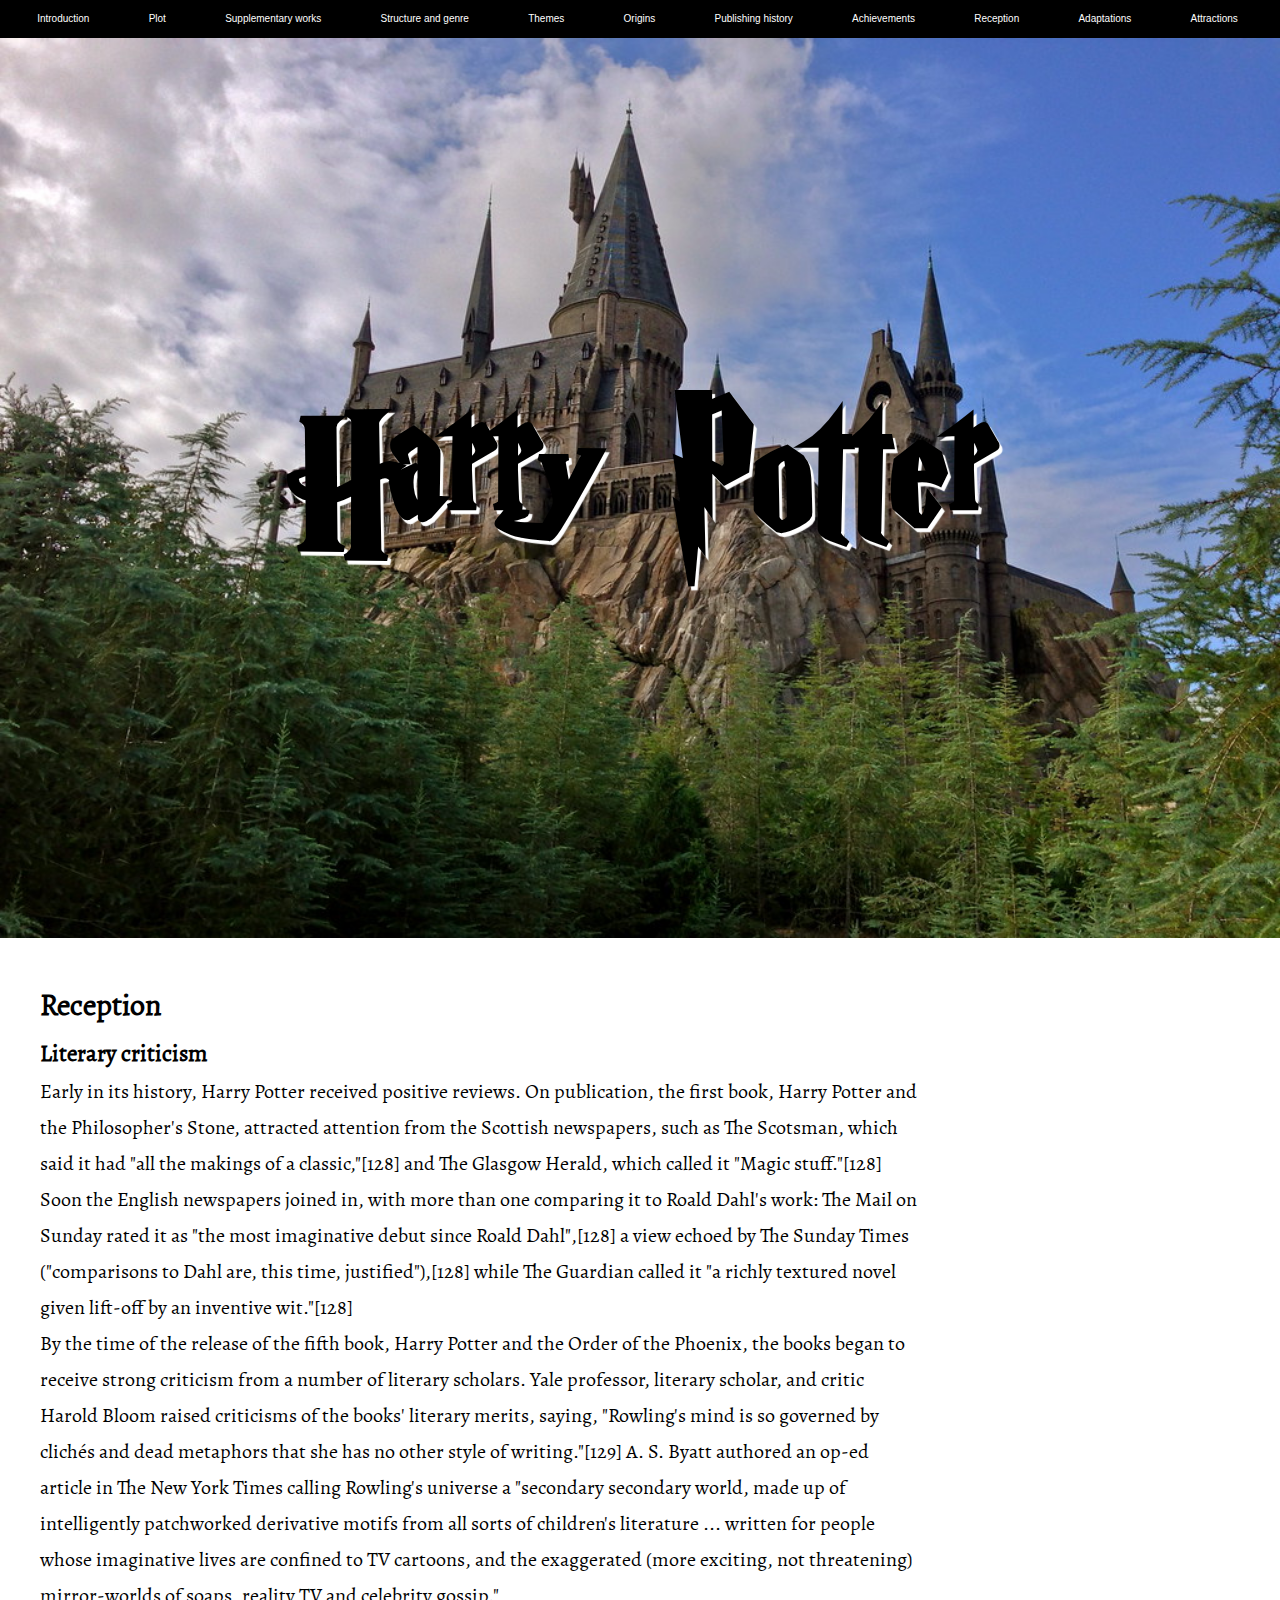
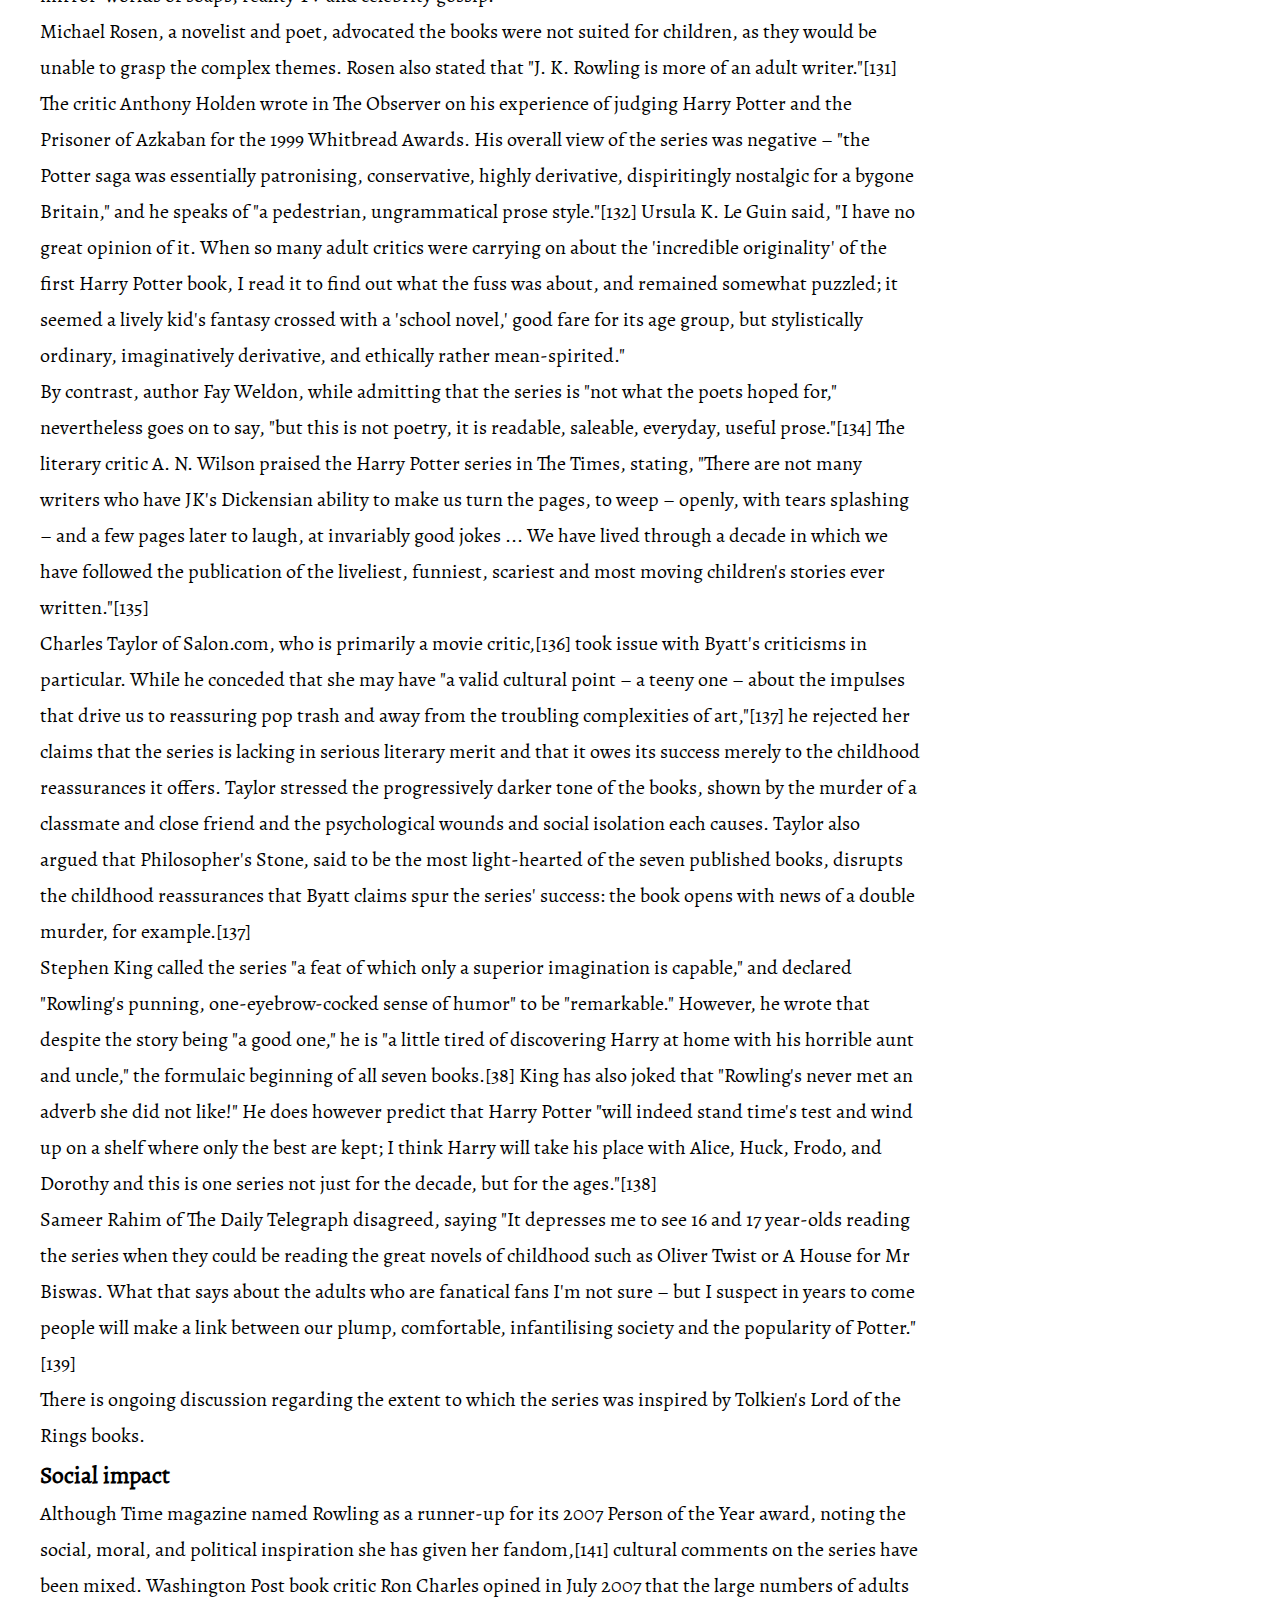
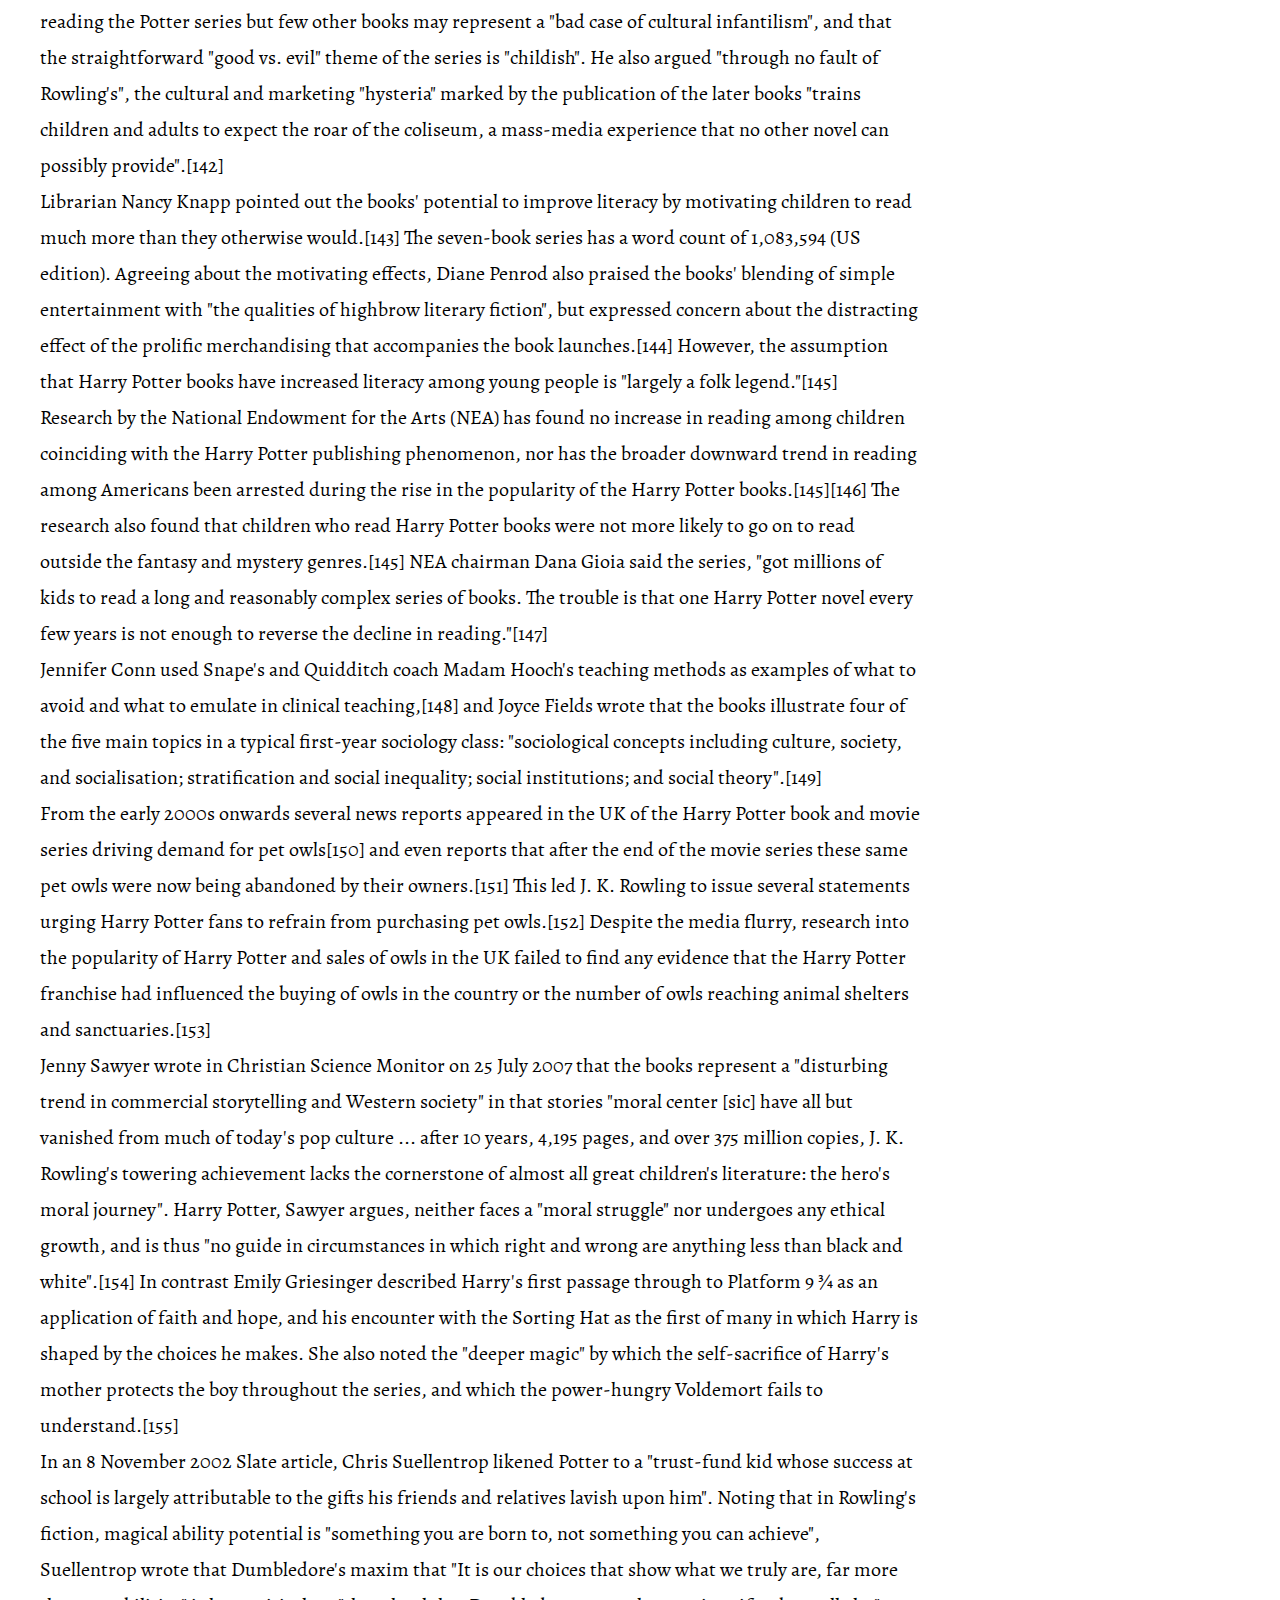
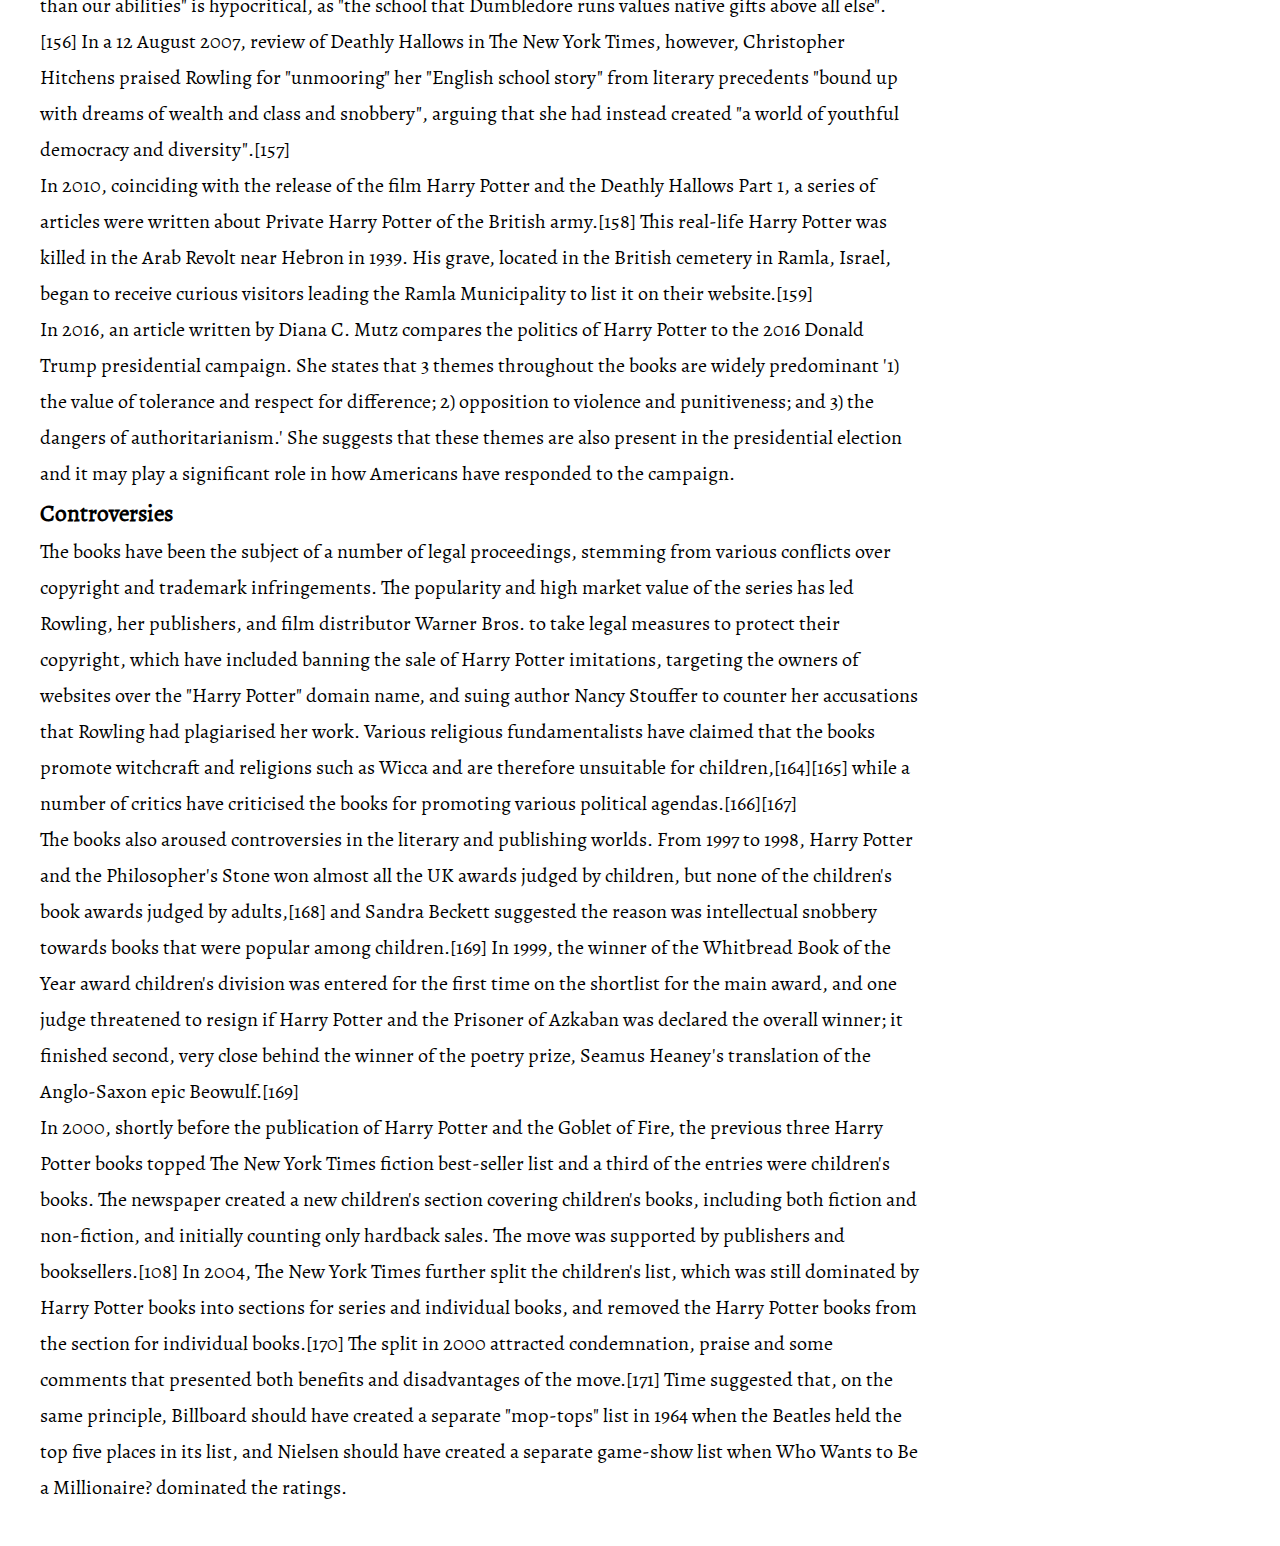
<file: pages/reception.html>
<!DOCTYPE html>
<html lang="en">

<head>
  <meta charset="UTF-8">
  <meta name="viewport" content="width=device-width, initial-scale=1.0">
  <meta http-equiv="X-UA-Compatible" content="ie=edge">
  <link rel="stylesheet" href="../css/style.css">
  <title>Reception</title>
</head>

<body>
  <aside>
    <nav class="navigation">
      <div class="navlink intro"><a href="/index.html">Introduction</a></div>
      <div class="navlink plot"><a href="/pages/plot.html">Plot</a></div>
      <div class="navlink supp"><a href="/pages/supplementary.html">Supplementary works</a></div>
      <div class="navlink s-g"><a href="/pages/s_g.html">Structure and genre</a></div>
      <div class="navlink themes"><a href="/pages/themes.html">Themes</a></div>
      <div class="navlink orig"><a href="/pages/origins.html">Origins</a></div>
      <div class="navlink p-h"><a href="/pages/publication_history.html">Publishing history</a></div>
      <div class="navlink achv"><a href="/pages/achievenments.html">Achievements</a></div>
      <div class="navlink recep"><a href="/pages/reception.html">Reception</a></div>
      <div class="navlink adapt"><a href="/pages/adaptation.html">Adaptations</a></div>
      <div class="navlink attractions"><a href="/pages/attractions.html">Attractions</a></div>
    </nav>
  </aside>
  <header class="main-header">
    <h1>Harry Potter</h1>
  </header>
  <div id="container">
    <main class="main_content">
      <h2>Reception</h2>
      <h3>Literary criticism</h3>
      <p>
        Early in its history, Harry Potter received positive reviews. On publication, the first book, Harry Potter and the Philosopher's Stone, attracted attention from the Scottish newspapers, such as The Scotsman, which said it had "all the makings
        of a classic,"[128] and The Glasgow Herald, which called it "Magic stuff."[128] Soon the English newspapers joined in, with more than one comparing it to Roald Dahl's work: The Mail on Sunday rated it as "the most imaginative debut since
        Roald Dahl",[128] a view echoed by The Sunday Times ("comparisons to Dahl are, this time, justified"),[128] while The Guardian called it "a richly textured novel given lift-off by an inventive wit."[128]
      </p>
      <p>
        By the time of the release of the fifth book, Harry Potter and the Order of the Phoenix, the books began to receive strong criticism from a number of literary scholars. Yale professor, literary scholar, and critic Harold Bloom raised
        criticisms of the books' literary merits, saying, "Rowling's mind is so governed by clichés and dead metaphors that she has no other style of writing."[129] A. S. Byatt authored an op-ed article in The New York Times calling Rowling's
        universe a "secondary secondary world, made up of intelligently patchworked derivative motifs from all sorts of children's literature ... written for people whose imaginative lives are confined to TV cartoons, and the exaggerated (more
        exciting, not threatening) mirror-worlds of soaps, reality TV and celebrity gossip."
      </p>
      <p>
        Michael Rosen, a novelist and poet, advocated the books were not suited for children, as they would be unable to grasp the complex themes. Rosen also stated that "J. K. Rowling is more of an adult writer."[131] The critic Anthony Holden wrote
        in The Observer on his experience of judging Harry Potter and the Prisoner of Azkaban for the 1999 Whitbread Awards. His overall view of the series was negative – "the Potter saga was essentially patronising, conservative, highly derivative,
        dispiritingly nostalgic for a bygone Britain," and he speaks of "a pedestrian, ungrammatical prose style."[132] Ursula K. Le Guin said, "I have no great opinion of it. When so many adult critics were carrying on about the 'incredible
        originality' of the first Harry Potter book, I read it to find out what the fuss was about, and remained somewhat puzzled; it seemed a lively kid's fantasy crossed with a 'school novel,' good fare for its age group, but stylistically
        ordinary, imaginatively derivative, and ethically rather mean-spirited."
      </p>
      <p>
        By contrast, author Fay Weldon, while admitting that the series is "not what the poets hoped for," nevertheless goes on to say, "but this is not poetry, it is readable, saleable, everyday, useful prose."[134] The literary critic A. N. Wilson
        praised the Harry Potter series in The Times, stating, "There are not many writers who have JK's Dickensian ability to make us turn the pages, to weep – openly, with tears splashing – and a few pages later to laugh, at invariably good jokes
        ... We have lived through a decade in which we have followed the publication of the liveliest, funniest, scariest and most moving children's stories ever written."[135]
      </p>
      <p>
        Charles Taylor of Salon.com, who is primarily a movie critic,[136] took issue with Byatt's criticisms in particular. While he conceded that she may have "a valid cultural point – a teeny one – about the impulses that drive us to reassuring
        pop trash and away from the troubling complexities of art,"[137] he rejected her claims that the series is lacking in serious literary merit and that it owes its success merely to the childhood reassurances it offers. Taylor stressed the
        progressively darker tone of the books, shown by the murder of a classmate and close friend and the psychological wounds and social isolation each causes. Taylor also argued that Philosopher's Stone, said to be the most light-hearted of the
        seven published books, disrupts the childhood reassurances that Byatt claims spur the series' success: the book opens with news of a double murder, for example.[137]
      </p>
      <p>
        Stephen King called the series "a feat of which only a superior imagination is capable," and declared "Rowling's punning, one-eyebrow-cocked sense of humor" to be "remarkable." However, he wrote that despite the story being "a good one," he
        is "a little tired of discovering Harry at home with his horrible aunt and uncle," the formulaic beginning of all seven books.[38] King has also joked that "Rowling's never met an adverb she did not like!" He does however predict that Harry
        Potter "will indeed stand time's test and wind up on a shelf where only the best are kept; I think Harry will take his place with Alice, Huck, Frodo, and Dorothy and this is one series not just for the decade, but for the ages."[138]
      </p>
      <p>
        Sameer Rahim of The Daily Telegraph disagreed, saying "It depresses me to see 16 and 17 year-olds reading the series when they could be reading the great novels of childhood such as Oliver Twist or A House for Mr Biswas. What that says about
        the adults who are fanatical fans I'm not sure – but I suspect in years to come people will make a link between our plump, comfortable, infantilising society and the popularity of Potter."[139]
      </p>
      <p>
        There is ongoing discussion regarding the extent to which the series was inspired by Tolkien's Lord of the Rings books.
      </p>
      <h3>Social impact</h3>
      <p>
        Although Time magazine named Rowling as a runner-up for its 2007 Person of the Year award, noting the social, moral, and political inspiration she has given her fandom,[141] cultural comments on the series have been mixed. Washington Post
        book critic Ron Charles opined in July 2007 that the large numbers of adults reading the Potter series but few other books may represent a "bad case of cultural infantilism", and that the straightforward "good vs. evil" theme of the series is
        "childish". He also argued "through no fault of Rowling's", the cultural and marketing "hysteria" marked by the publication of the later books "trains children and adults to expect the roar of the coliseum, a mass-media experience that no
        other novel can possibly provide".[142]
      </p>
      <p>
        Librarian Nancy Knapp pointed out the books' potential to improve literacy by motivating children to read much more than they otherwise would.[143] The seven-book series has a word count of 1,083,594 (US edition). Agreeing about the
        motivating effects, Diane Penrod also praised the books' blending of simple entertainment with "the qualities of highbrow literary fiction", but expressed concern about the distracting effect of the prolific merchandising that accompanies the
        book launches.[144] However, the assumption that Harry Potter books have increased literacy among young people is "largely a folk legend."[145]
      </p>
      <p>
        Research by the National Endowment for the Arts (NEA) has found no increase in reading among children coinciding with the Harry Potter publishing phenomenon, nor has the broader downward trend in reading among Americans been arrested during
        the rise in the popularity of the Harry Potter books.[145][146] The research also found that children who read Harry Potter books were not more likely to go on to read outside the fantasy and mystery genres.[145] NEA chairman Dana Gioia said
        the series, "got millions of kids to read a long and reasonably complex series of books. The trouble is that one Harry Potter novel every few years is not enough to reverse the decline in reading."[147]
      </p>
      <p>
        Jennifer Conn used Snape's and Quidditch coach Madam Hooch's teaching methods as examples of what to avoid and what to emulate in clinical teaching,[148] and Joyce Fields wrote that the books illustrate four of the five main topics in a
        typical first-year sociology class: "sociological concepts including culture, society, and socialisation; stratification and social inequality; social institutions; and social theory".[149]
      </p>
      <p>
        From the early 2000s onwards several news reports appeared in the UK of the Harry Potter book and movie series driving demand for pet owls[150] and even reports that after the end of the movie series these same pet owls were now being
        abandoned by their owners.[151] This led J. K. Rowling to issue several statements urging Harry Potter fans to refrain from purchasing pet owls.[152] Despite the media flurry, research into the popularity of Harry Potter and sales of owls in
        the UK failed to find any evidence that the Harry Potter franchise had influenced the buying of owls in the country or the number of owls reaching animal shelters and sanctuaries.[153]
      </p>
      <p>
        Jenny Sawyer wrote in Christian Science Monitor on 25 July 2007 that the books represent a "disturbing trend in commercial storytelling and Western society" in that stories "moral center [sic] have all but vanished from much of today's pop
        culture ... after 10 years, 4,195 pages, and over 375 million copies, J. K. Rowling's towering achievement lacks the cornerstone of almost all great children's literature: the hero's moral journey". Harry Potter, Sawyer argues, neither faces
        a "moral struggle" nor undergoes any ethical growth, and is thus "no guide in circumstances in which right and wrong are anything less than black and white".[154] In contrast Emily Griesinger described Harry's first passage through to
        Platform ​9 3⁄4 as an application of faith and hope, and his encounter with the Sorting Hat as the first of many in which Harry is shaped by the choices he makes. She also noted the "deeper magic" by which the self-sacrifice of Harry's mother
        protects the boy throughout the series, and which the power-hungry Voldemort fails to understand.[155]
      </p>
      <p>
        In an 8 November 2002 Slate article, Chris Suellentrop likened Potter to a "trust-fund kid whose success at school is largely attributable to the gifts his friends and relatives lavish upon him". Noting that in Rowling's fiction, magical
        ability potential is "something you are born to, not something you can achieve", Suellentrop wrote that Dumbledore's maxim that "It is our choices that show what we truly are, far more than our abilities" is hypocritical, as "the school that
        Dumbledore runs values native gifts above all else".[156] In a 12 August 2007, review of Deathly Hallows in The New York Times, however, Christopher Hitchens praised Rowling for "unmooring" her "English school story" from literary precedents
        "bound up with dreams of wealth and class and snobbery", arguing that she had instead created "a world of youthful democracy and diversity".[157]
      </p>
      <p>
        In 2010, coinciding with the release of the film Harry Potter and the Deathly Hallows Part 1, a series of articles were written about Private Harry Potter of the British army.[158] This real-life Harry Potter was killed in the Arab Revolt
        near Hebron in 1939. His grave, located in the British cemetery in Ramla, Israel, began to receive curious visitors leading the Ramla Municipality to list it on their website.[159]
      </p>
      <p>
        In 2016, an article written by Diana C. Mutz compares the politics of Harry Potter to the 2016 Donald Trump presidential campaign. She states that 3 themes throughout the books are widely predominant '1) the value of tolerance and respect for
        difference; 2) opposition to violence and punitiveness; and 3) the dangers of authoritarianism.' She suggests that these themes are also present in the presidential election and it may play a significant role in how Americans have responded
        to the campaign.
      </p>
      <h3>Controversies</h3>
      <p>
        The books have been the subject of a number of legal proceedings, stemming from various conflicts over copyright and trademark infringements. The popularity and high market value of the series has led Rowling, her publishers, and film
        distributor Warner Bros. to take legal measures to protect their copyright, which have included banning the sale of Harry Potter imitations, targeting the owners of websites over the "Harry Potter" domain name, and suing author Nancy Stouffer
        to counter her accusations that Rowling had plagiarised her work. Various religious fundamentalists have claimed that the books promote witchcraft and religions such as Wicca and are therefore unsuitable for children,[164][165] while a number
        of critics have criticised the books for promoting various political agendas.[166][167]
      </p>
      <p>
        The books also aroused controversies in the literary and publishing worlds. From 1997 to 1998, Harry Potter and the Philosopher's Stone won almost all the UK awards judged by children, but none of the children's book awards judged by
        adults,[168] and Sandra Beckett suggested the reason was intellectual snobbery towards books that were popular among children.[169] In 1999, the winner of the Whitbread Book of the Year award children's division was entered for the first time
        on the shortlist for the main award, and one judge threatened to resign if Harry Potter and the Prisoner of Azkaban was declared the overall winner; it finished second, very close behind the winner of the poetry prize, Seamus Heaney's
        translation of the Anglo-Saxon epic Beowulf.[169]
      </p>
      <p>
        In 2000, shortly before the publication of Harry Potter and the Goblet of Fire, the previous three Harry Potter books topped The New York Times fiction best-seller list and a third of the entries were children's books. The newspaper created a
        new children's section covering children's books, including both fiction and non-fiction, and initially counting only hardback sales. The move was supported by publishers and booksellers.[108] In 2004, The New York Times further split the
        children's list, which was still dominated by Harry Potter books into sections for series and individual books, and removed the Harry Potter books from the section for individual books.[170] The split in 2000 attracted condemnation, praise
        and some comments that presented both benefits and disadvantages of the move.[171] Time suggested that, on the same principle, Billboard should have created a separate "mop-tops" list in 1964 when the Beatles held the top five places in its
        list, and Nielsen should have created a separate game-show list when Who Wants to Be a Millionaire? dominated the ratings.
      </p>
    </main>
  </div>
</body>
</html>
</file>
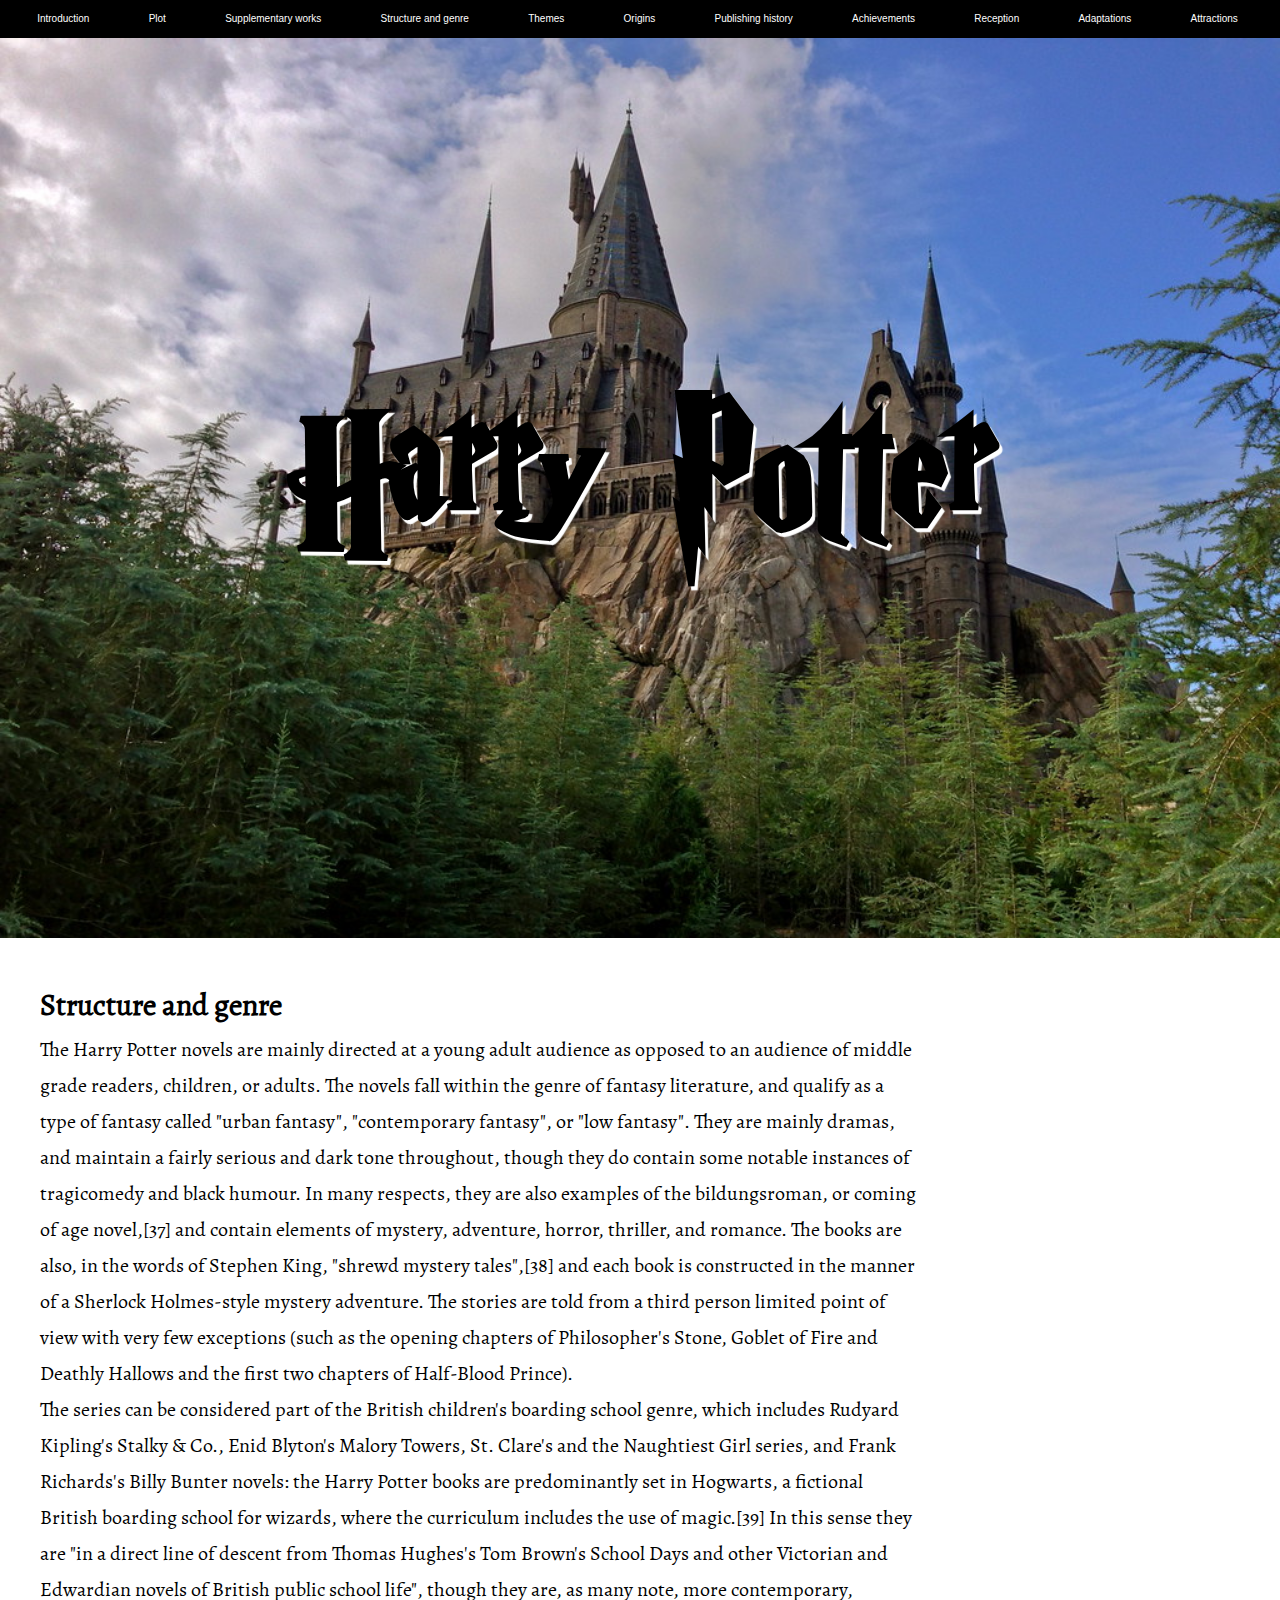
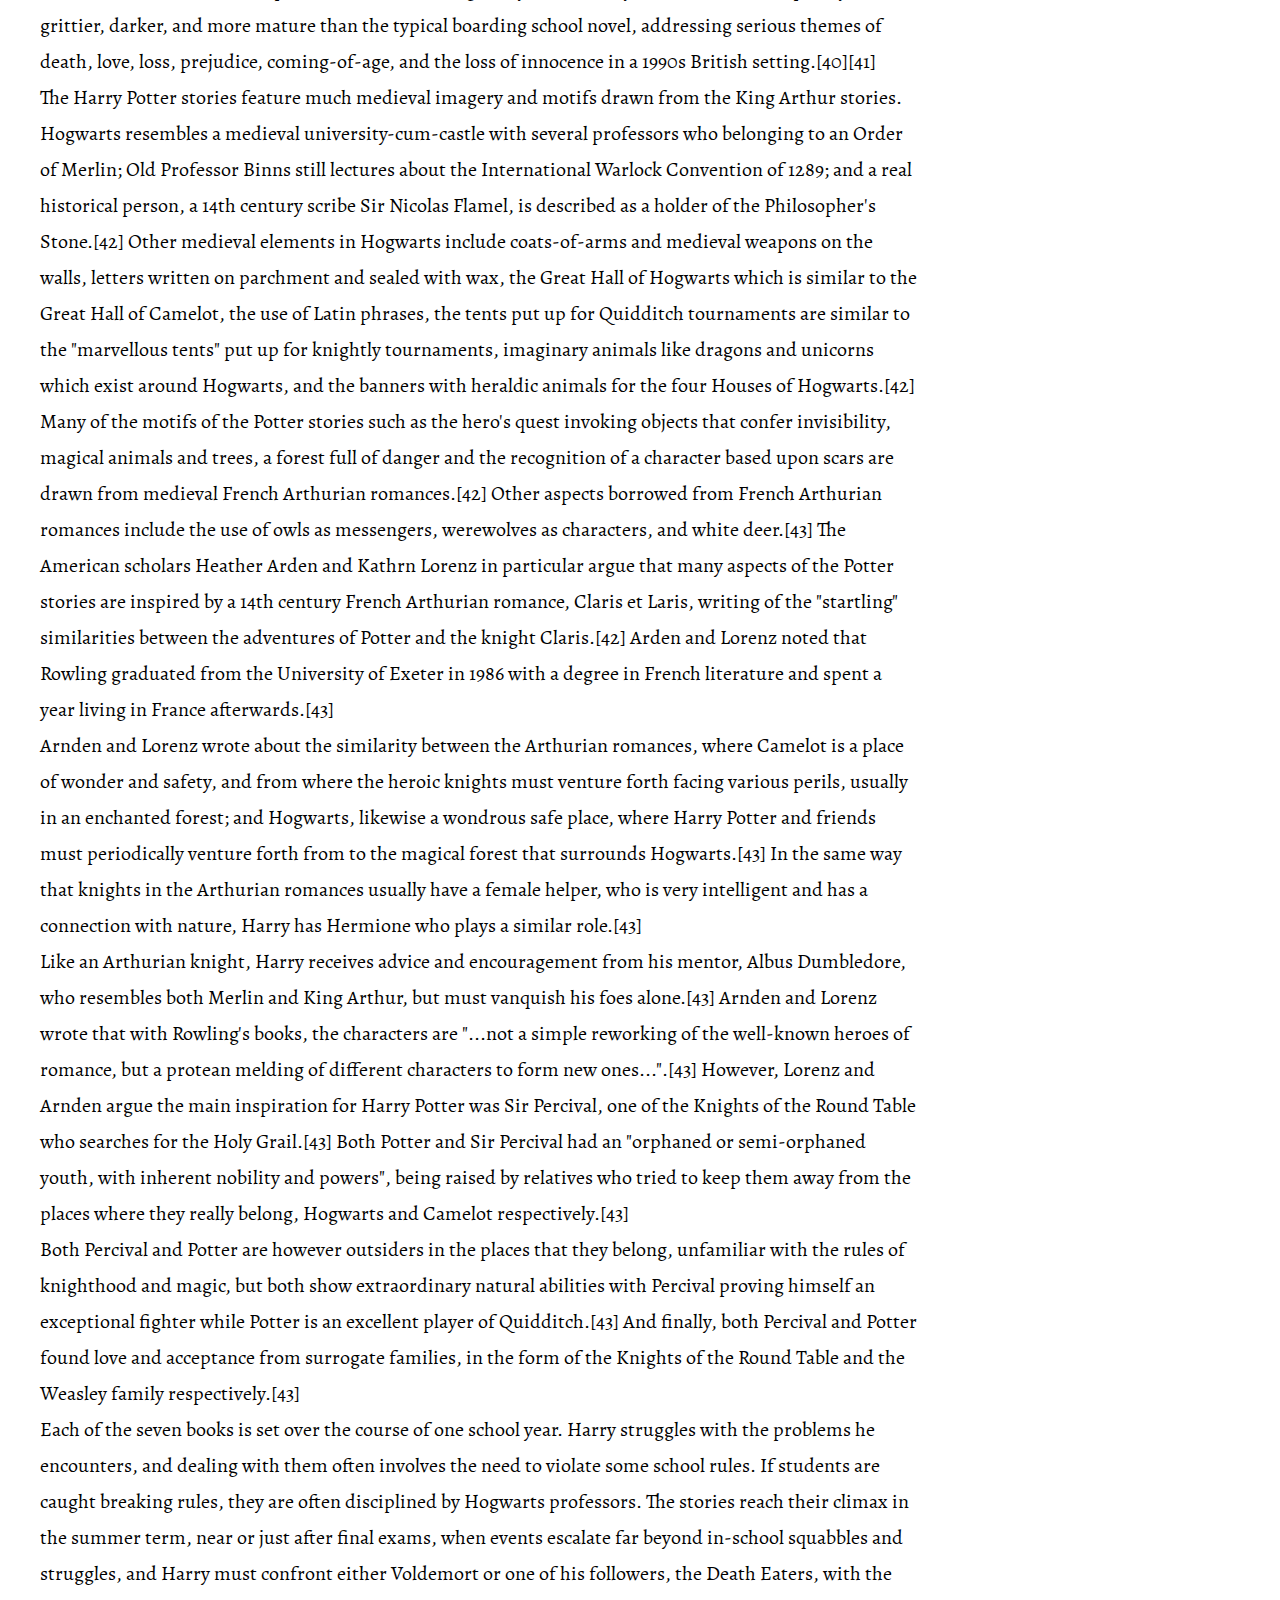
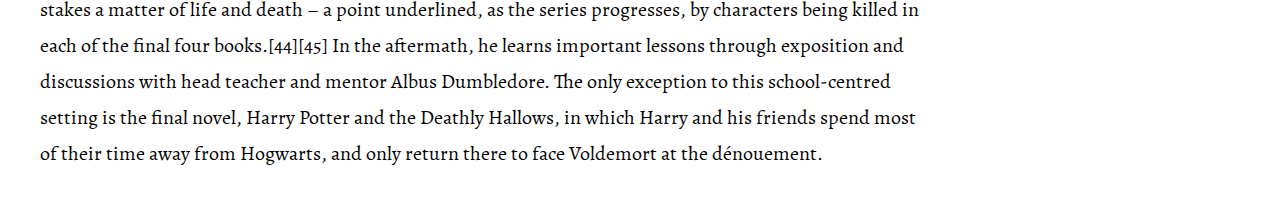
<file: pages/s_g.html>
<!DOCTYPE html>
<html lang="en">

<head>
  <meta charset="UTF-8">
  <meta name="viewport" content="width=device-width, initial-scale=1.0">
  <meta http-equiv="X-UA-Compatible" content="ie=edge">
  <link rel="stylesheet" href="../css/style.css">
  <title>Structure and genre</title>
</head>

<body>
  <aside>
    <nav class="navigation">
      <div class="navlink intro"><a href="/index.html">Introduction</a></div>
      <div class="navlink plot"><a href="/pages/plot.html">Plot</a></div>
      <div class="navlink supp"><a href="/pages/supplementary.html">Supplementary works</a></div>
      <div class="navlink s-g"><a href="/pages/s_g.html">Structure and genre</a></div>
      <div class="navlink themes"><a href="/pages/themes.html">Themes</a></div>
      <div class="navlink orig"><a href="/pages/origins.html">Origins</a></div>
      <div class="navlink p-h"><a href="/pages/publication_history.html">Publishing history</a></div>
      <div class="navlink achv"><a href="/pages/achievenments.html">Achievements</a></div>
      <div class="navlink recep"><a href="/pages/reception.html">Reception</a></div>
      <div class="navlink adapt"><a href="/pages/adaptation.html">Adaptations</a></div>
      <div class="navlink attractions"><a href="/pages/attractions.html">Attractions</a></div>
    </nav>
  </aside>
  <header class="main-header">
    <h1>Harry Potter</h1>
  </header>
  <div id="container">
    <main class="main_content">
      <h2>Structure and genre</h2>
      <p>
        The Harry Potter novels are mainly directed at a young adult audience as opposed to an audience of middle grade readers, children, or adults. The novels fall within the genre of fantasy literature, and qualify as a type of fantasy called
        "urban fantasy", "contemporary fantasy", or "low fantasy". They are mainly dramas, and maintain a fairly serious and dark tone throughout, though they do contain some notable instances of tragicomedy and black humour. In many respects, they
        are also examples of the bildungsroman, or coming of age novel,[37] and contain elements of mystery, adventure, horror, thriller, and romance. The books are also, in the words of Stephen King, "shrewd mystery tales",[38] and each book is
        constructed in the manner of a Sherlock Holmes-style mystery adventure. The stories are told from a third person limited point of view with very few exceptions (such as the opening chapters of Philosopher's Stone, Goblet of Fire and Deathly
        Hallows and the first two chapters of Half-Blood Prince).
      </p>
      <p>
        The series can be considered part of the British children's boarding school genre, which includes Rudyard Kipling's Stalky & Co., Enid Blyton's Malory Towers, St. Clare's and the Naughtiest Girl series, and Frank Richards's Billy Bunter
        novels: the Harry Potter books are predominantly set in Hogwarts, a fictional British boarding school for wizards, where the curriculum includes the use of magic.[39] In this sense they are "in a direct line of descent from Thomas Hughes's
        Tom Brown's School Days and other Victorian and Edwardian novels of British public school life", though they are, as many note, more contemporary, grittier, darker, and more mature than the typical boarding school novel, addressing serious
        themes of death, love, loss, prejudice, coming-of-age, and the loss of innocence in a 1990s British setting.[40][41]
      </p>
      <p>
        The Harry Potter stories feature much medieval imagery and motifs drawn from the King Arthur stories. Hogwarts resembles a medieval university-cum-castle with several professors who belonging to an Order of Merlin; Old Professor Binns still
        lectures about the International Warlock Convention of 1289; and a real historical person, a 14th century scribe Sir Nicolas Flamel, is described as a holder of the Philosopher's Stone.[42] Other medieval elements in Hogwarts include
        coats-of-arms and medieval weapons on the walls, letters written on parchment and sealed with wax, the Great Hall of Hogwarts which is similar to the Great Hall of Camelot, the use of Latin phrases, the tents put up for Quidditch tournaments
        are similar to the "marvellous tents" put up for knightly tournaments, imaginary animals like dragons and unicorns which exist around Hogwarts, and the banners with heraldic animals for the four Houses of Hogwarts.[42]
      </p>
      <p>
        Many of the motifs of the Potter stories such as the hero's quest invoking objects that confer invisibility, magical animals and trees, a forest full of danger and the recognition of a character based upon scars are drawn from medieval French
        Arthurian romances.[42] Other aspects borrowed from French Arthurian romances include the use of owls as messengers, werewolves as characters, and white deer.[43] The American scholars Heather Arden and Kathrn Lorenz in particular argue that
        many aspects of the Potter stories are inspired by a 14th century French Arthurian romance, Claris et Laris, writing of the "startling" similarities between the adventures of Potter and the knight Claris.[42] Arden and Lorenz noted that
        Rowling graduated from the University of Exeter in 1986 with a degree in French literature and spent a year living in France afterwards.[43]
      </p>
      <p>
        Arnden and Lorenz wrote about the similarity between the Arthurian romances, where Camelot is a place of wonder and safety, and from where the heroic knights must venture forth facing various perils, usually in an enchanted forest; and
        Hogwarts, likewise a wondrous safe place, where Harry Potter and friends must periodically venture forth from to the magical forest that surrounds Hogwarts.[43] In the same way that knights in the Arthurian romances usually have a female
        helper, who is very intelligent and has a connection with nature, Harry has Hermione who plays a similar role.[43]
      </p>
      <p>
        Like an Arthurian knight, Harry receives advice and encouragement from his mentor, Albus Dumbledore, who resembles both Merlin and King Arthur, but must vanquish his foes alone.[43] Arnden and Lorenz wrote that with Rowling's books, the
        characters are "...not a simple reworking of the well-known heroes of romance, but a protean melding of different characters to form new ones...".[43] However, Lorenz and Arnden argue the main inspiration for Harry Potter was Sir Percival,
        one of the Knights of the Round Table who searches for the Holy Grail.[43] Both Potter and Sir Percival had an "orphaned or semi-orphaned youth, with inherent nobility and powers", being raised by relatives who tried to keep them away from
        the places where they really belong, Hogwarts and Camelot respectively.[43]
      </p>
      <p>
        Both Percival and Potter are however outsiders in the places that they belong, unfamiliar with the rules of knighthood and magic, but both show extraordinary natural abilities with Percival proving himself an exceptional fighter while Potter
        is an excellent player of Quidditch.[43] And finally, both Percival and Potter found love and acceptance from surrogate families, in the form of the Knights of the Round Table and the Weasley family respectively.[43]
      </p>
      <p>
        Each of the seven books is set over the course of one school year. Harry struggles with the problems he encounters, and dealing with them often involves the need to violate some school rules. If students are caught breaking rules, they are
        often disciplined by Hogwarts professors. The stories reach their climax in the summer term, near or just after final exams, when events escalate far beyond in-school squabbles and struggles, and Harry must confront either Voldemort or one of
        his followers, the Death Eaters, with the stakes a matter of life and death – a point underlined, as the series progresses, by characters being killed in each of the final four books.[44][45] In the aftermath, he learns important lessons
        through exposition and discussions with head teacher and mentor Albus Dumbledore. The only exception to this school-centred setting is the final novel, Harry Potter and the Deathly Hallows, in which Harry and his friends spend most of their
        time away from Hogwarts, and only return there to face Voldemort at the dénouement.
      </p>
    </main>
  </div>

</body>

</html>
</file>
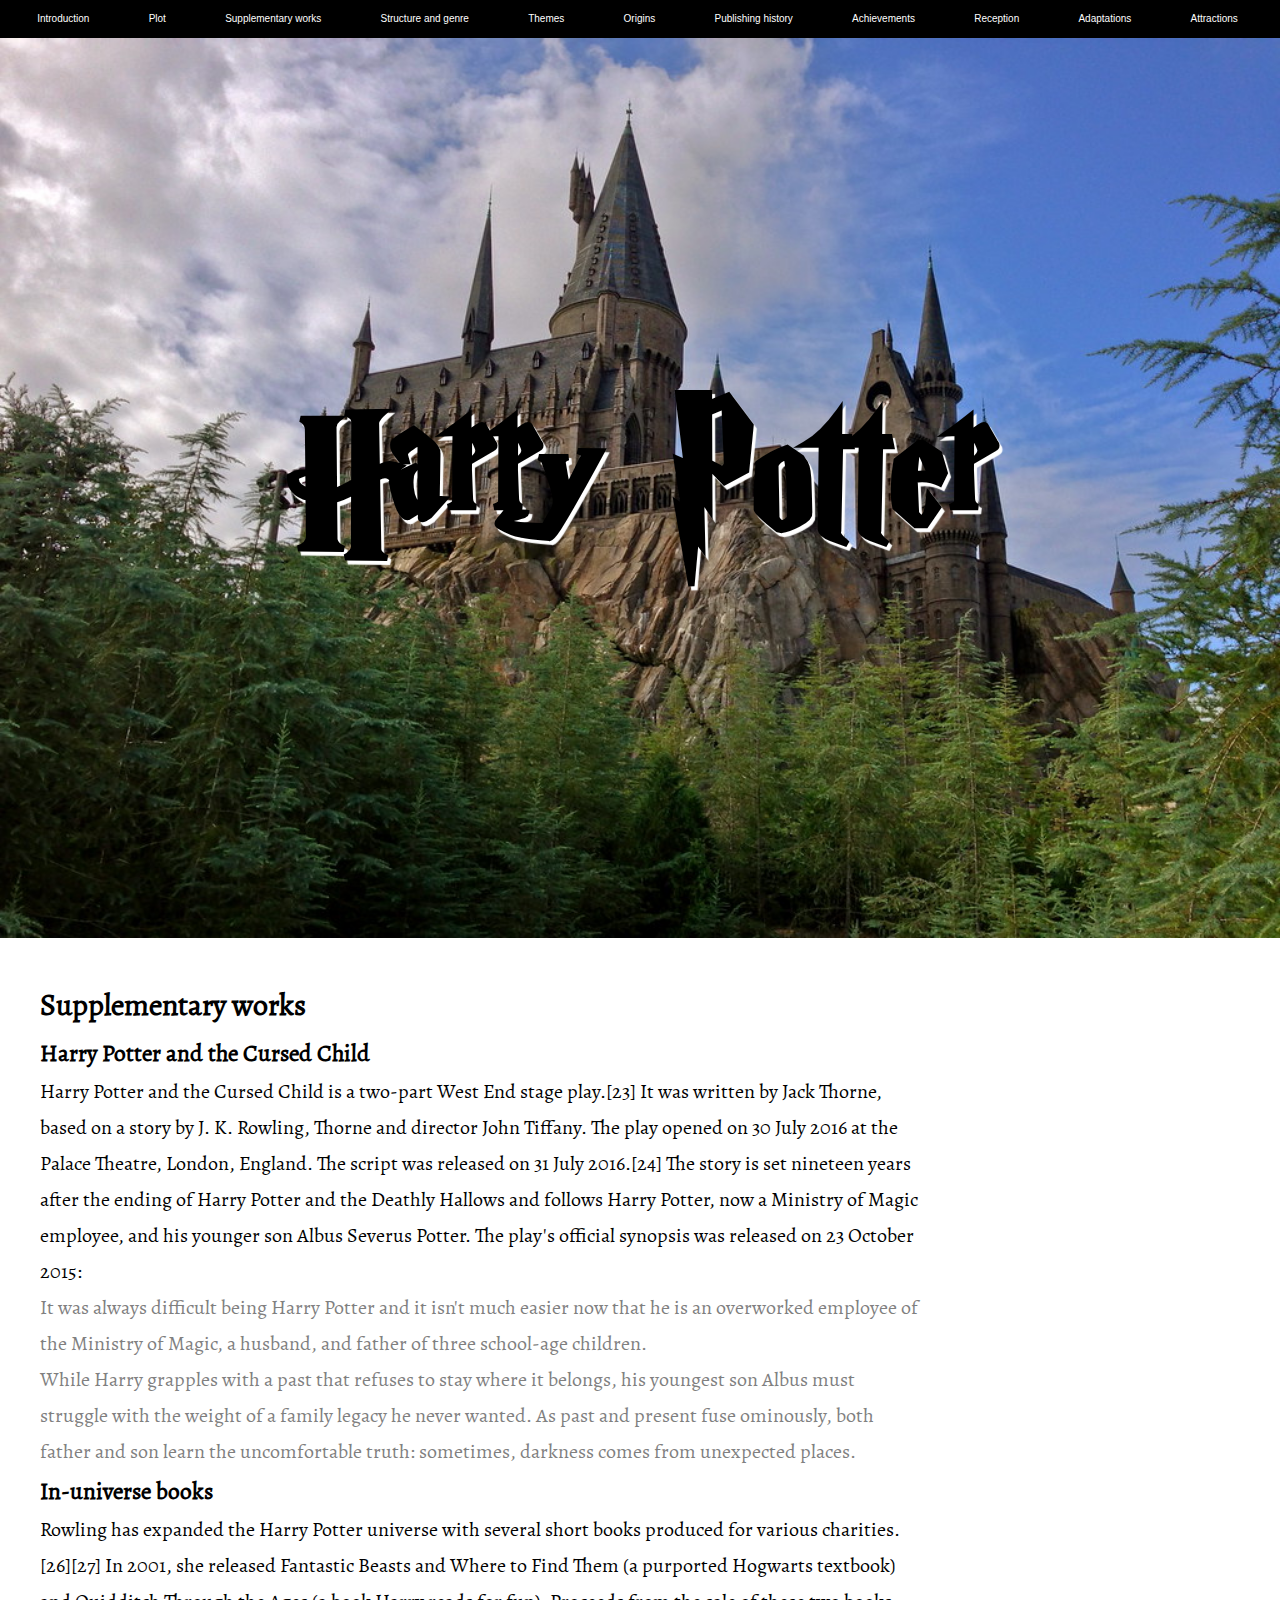
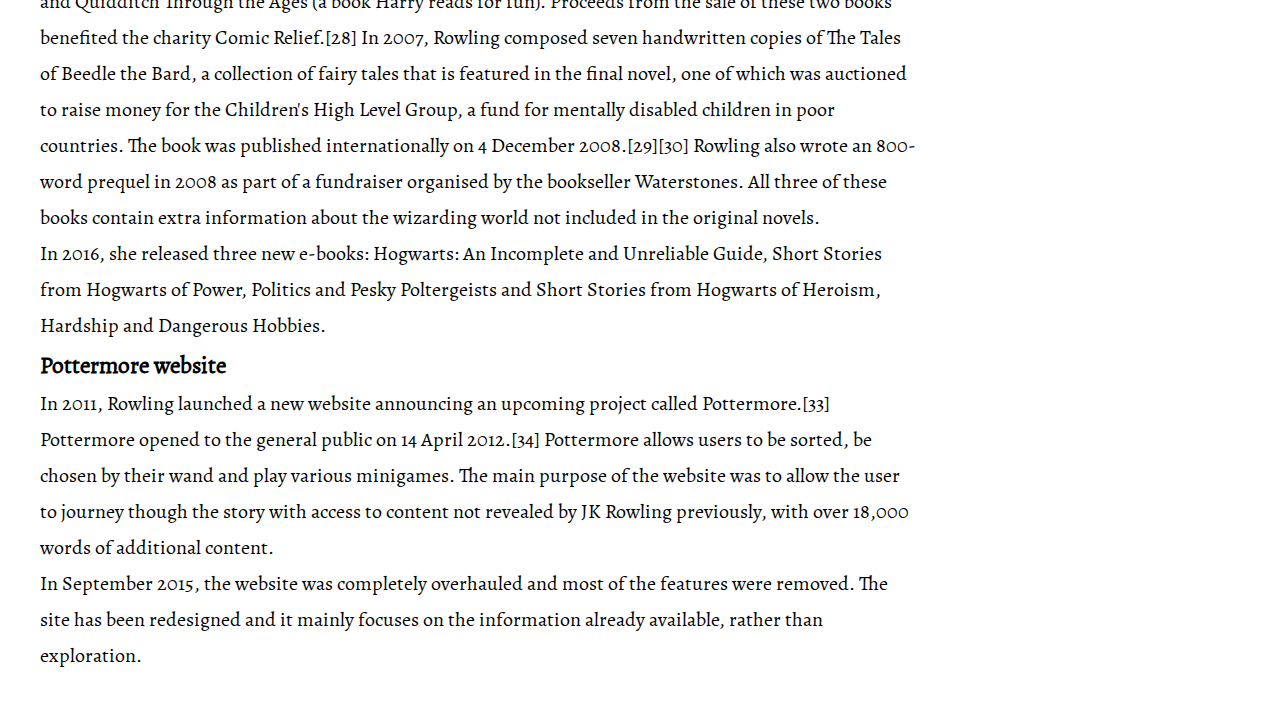
<file: pages/supplementary.html>
<!DOCTYPE html>
<html lang="en">

<head>
  <meta charset="UTF-8">
  <meta name="viewport" content="width=device-width, initial-scale=1.0">
  <meta http-equiv="X-UA-Compatible" content="ie=edge">
  <link rel="stylesheet" href="../css/style.css">
  <title>Supplementary</title>
</head>

<body>
  <aside>
    <nav class="navigation">
      <div class="navlink intro"><a href="/index.html">Introduction</a></div>
      <div class="navlink plot"><a href="/pages/plot.html">Plot</a></div>
      <div class="navlink supp"><a href="/pages/supplementary.html">Supplementary works</a></div>
      <div class="navlink s-g"><a href="/pages/s_g.html">Structure and genre</a></div>
      <div class="navlink themes"><a href="/pages/themes.html">Themes</a></div>
      <div class="navlink orig"><a href="/pages/origins.html">Origins</a></div>
      <div class="navlink p-h"><a href="/pages/publication_history.html">Publishing history</a></div>
      <div class="navlink achv"><a href="/pages/achievenments.html">Achievements</a></div>
      <div class="navlink recep"><a href="/pages/reception.html">Reception</a></div>
      <div class="navlink adapt"><a href="/pages/adaptation.html">Adaptations</a></div>
      <div class="navlink attractions"><a href="/pages/attractions.html">Attractions</a></div>
    </nav>
  </aside>
  <header class="main-header">
    <h1>Harry Potter</h1>
  </header>
  <div id="container">
    <main class="main_content">
      <h2>Supplementary works</h2>
      <h3>Harry Potter and the Cursed Child</h3>
      <p>
        Harry Potter and the Cursed Child is a two-part West End stage play.[23] It was written by Jack Thorne, based on a story by J. K. Rowling, Thorne and director John Tiffany. The play opened on 30 July 2016 at the Palace Theatre, London,
        England. The script was released on 31 July 2016.[24] The story is set nineteen years after the ending of Harry Potter and the Deathly Hallows and follows Harry Potter, now a Ministry of Magic employee, and his younger son Albus Severus
        Potter. The play's official synopsis was released on 23 October 2015:
      </p>
      <p class="grey_font">
        It was always difficult being Harry Potter and it isn't much easier now that he is an overworked employee of the Ministry of Magic, a husband, and father of three school-age children.
      </p>
      <p class="grey_font">
        While Harry grapples with a past that refuses to stay where it belongs, his youngest son Albus must struggle with the weight of a family legacy he never wanted. As past and present fuse ominously, both father and son learn the uncomfortable
        truth: sometimes, darkness comes from unexpected places.
      </p>
      <h3>In-universe books</h3>
      <p>
        Rowling has expanded the Harry Potter universe with several short books produced for various charities.[26][27] In 2001, she released Fantastic Beasts and Where to Find Them (a purported Hogwarts textbook) and Quidditch Through the Ages (a
        book Harry reads for fun). Proceeds from the sale of these two books benefited the charity Comic Relief.[28] In 2007, Rowling composed seven handwritten copies of The Tales of Beedle the Bard, a collection of fairy tales that is featured in
        the final novel, one of which was auctioned to raise money for the Children's High Level Group, a fund for mentally disabled children in poor countries. The book was published internationally on 4 December 2008.[29][30] Rowling also wrote an
        800-word prequel in 2008 as part of a fundraiser organised by the bookseller Waterstones. All three of these books contain extra information about the wizarding world not included in the original novels.
      </p>
      <p>
        In 2016, she released three new e-books: Hogwarts: An Incomplete and Unreliable Guide, Short Stories from Hogwarts of Power, Politics and Pesky Poltergeists and Short Stories from Hogwarts of Heroism, Hardship and Dangerous Hobbies.
      </p>
      <h3>Pottermore website</h3>
      <p>
        In 2011, Rowling launched a new website announcing an upcoming project called Pottermore.[33] Pottermore opened to the general public on 14 April 2012.[34] Pottermore allows users to be sorted, be chosen by their wand and play various
        minigames. The main purpose of the website was to allow the user to journey though the story with access to content not revealed by JK Rowling previously, with over 18,000 words of additional content.
      </p>
      <p>
        In September 2015, the website was completely overhauled and most of the features were removed. The site has been redesigned and it mainly focuses on the information already available, rather than exploration.
      </p>
    </main>
  </div>
</body>

</html>
</file>
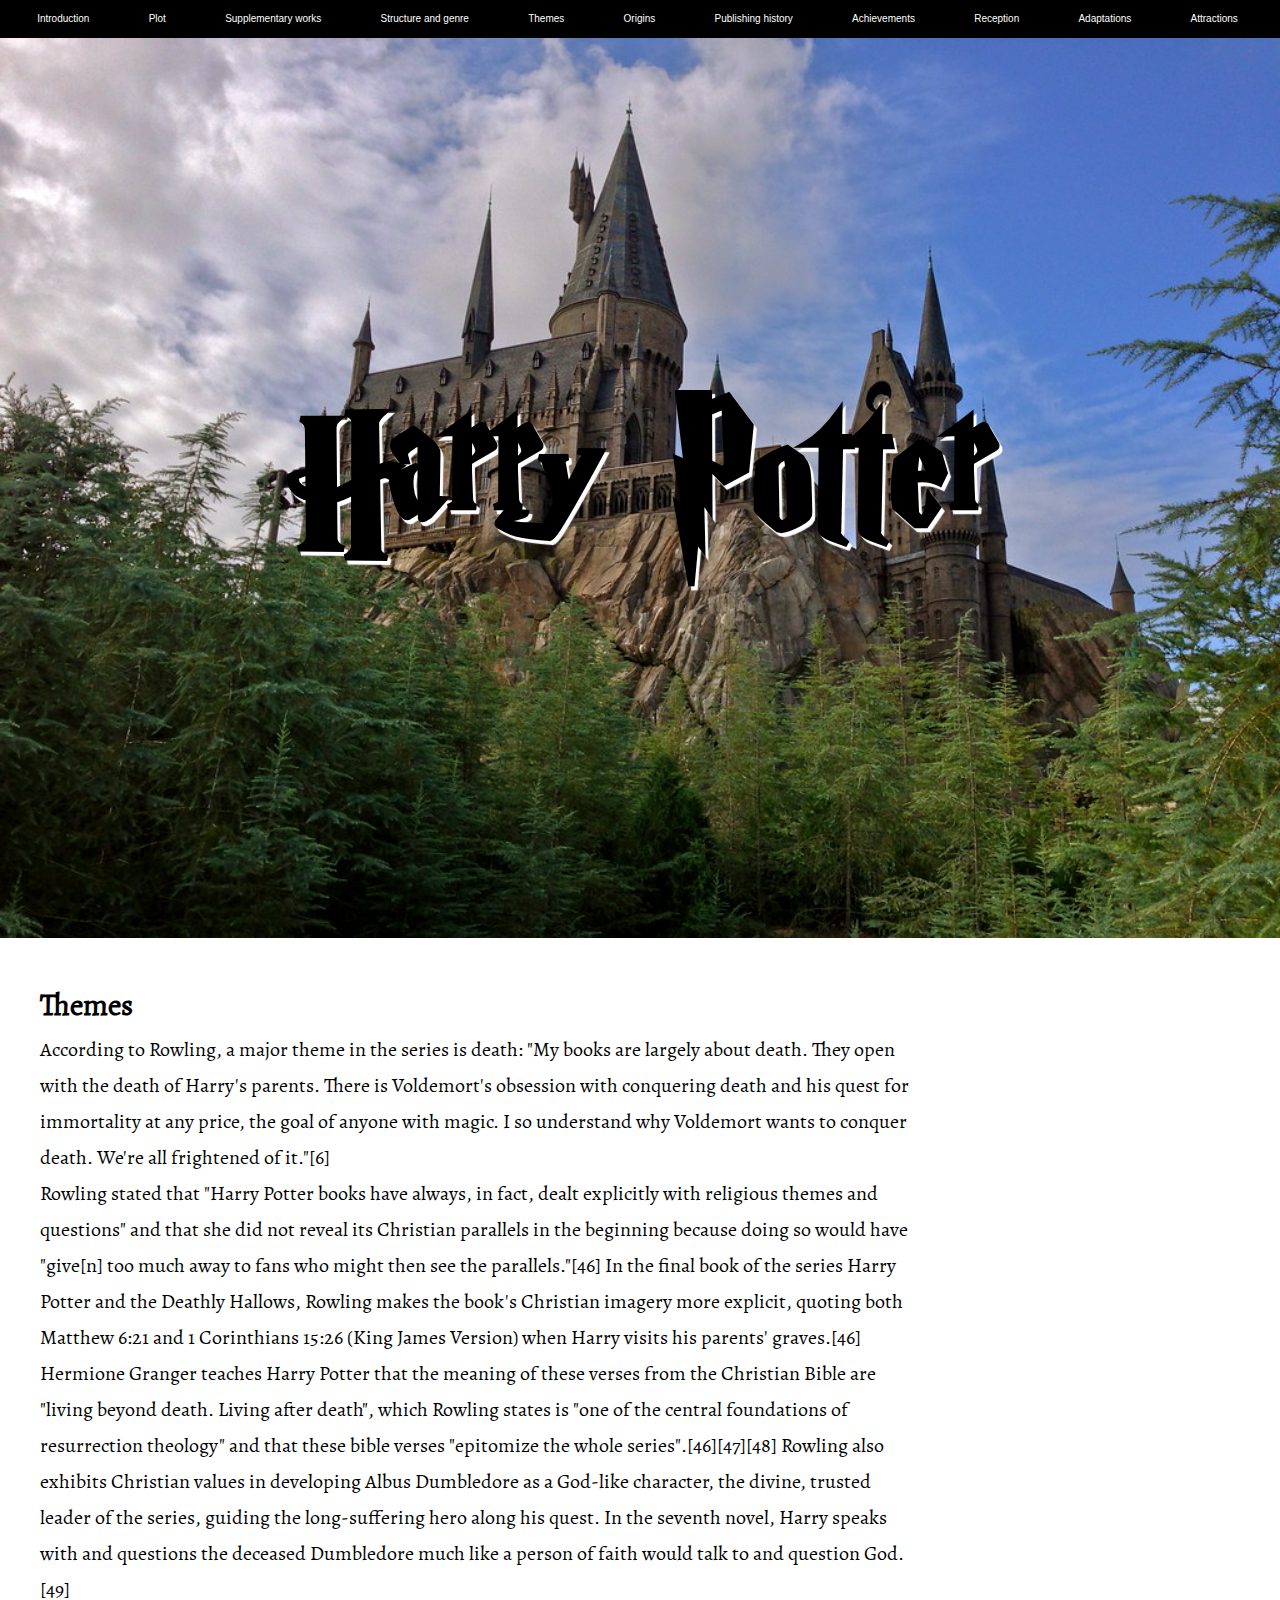
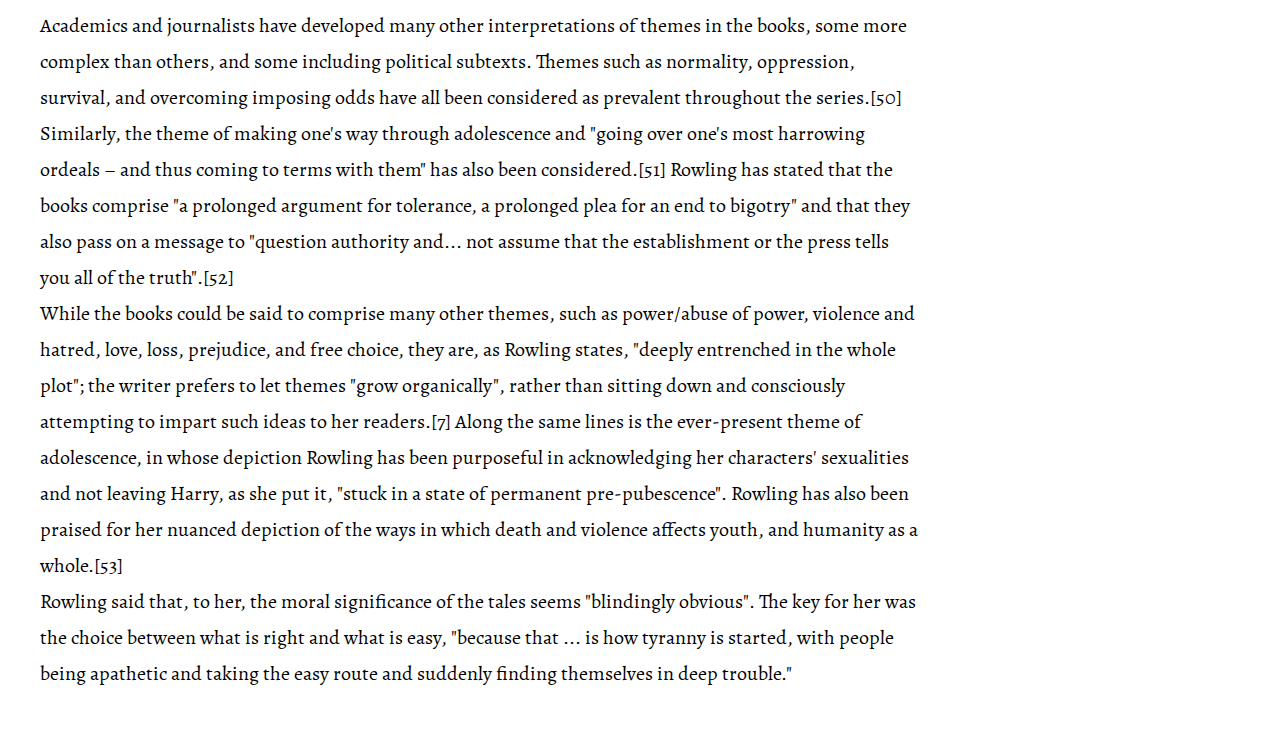
<file: pages/themes.html>
<!DOCTYPE html>
<html lang="en">

<head>
  <meta charset="UTF-8">
  <meta name="viewport" content="width=device-width, initial-scale=1.0">
  <meta http-equiv="X-UA-Compatible" content="ie=edge">
  <link rel="stylesheet" href="../css/style.css">
  <title>Themes</title>
</head>

<body>
  <aside>
    <nav class="navigation">
      <div class="navlink intro"><a href="/index.html">Introduction</a></div>
      <div class="navlink plot"><a href="/pages/plot.html">Plot</a></div>
      <div class="navlink supp"><a href="/pages/supplementary.html">Supplementary works</a></div>
      <div class="navlink s-g"><a href="/pages/s_g.html">Structure and genre</a></div>
      <div class="navlink themes"><a href="/pages/themes.html">Themes</a></div>
      <div class="navlink orig"><a href="/pages/origins.html">Origins</a></div>
      <div class="navlink p-h"><a href="/pages/publication_history.html">Publishing history</a></div>
      <div class="navlink achv"><a href="/pages/achievenments.html">Achievements</a></div>
      <div class="navlink recep"><a href="/pages/reception.html">Reception</a></div>
      <div class="navlink adapt"><a href="/pages/adaptation.html">Adaptations</a></div>
      <div class="navlink attractions"><a href="/pages/attractions.html">Attractions</a></div>
    </nav>
  </aside>
  <header class="main-header">
    <h1>Harry Potter</h1>
  </header>
  <div id="container">
    <main class="main_content">
      <h2>Themes</h2>
      <p>
        According to Rowling, a major theme in the series is death: "My books are largely about death. They open with the death of Harry's parents. There is Voldemort's obsession with conquering death and his quest for immortality at any price, the
        goal of anyone with magic. I so understand why Voldemort wants to conquer death. We're all frightened of it."[6]
      </p>
      <p>
        Rowling stated that "Harry Potter books have always, in fact, dealt explicitly with religious themes and questions" and that she did not reveal its Christian parallels in the beginning because doing so would have "give[n] too much away to
        fans who might then see the parallels."[46] In the final book of the series Harry Potter and the Deathly Hallows, Rowling makes the book's Christian imagery more explicit, quoting both Matthew 6:21 and 1 Corinthians 15:26 (King James Version)
        when Harry visits his parents' graves.[46]
      </p>
      <p>
        Hermione Granger teaches Harry Potter that the meaning of these verses from the Christian Bible are "living beyond death. Living after death", which Rowling states is "one of the central foundations of resurrection theology" and that these
        bible verses "epitomize the whole series".[46][47][48] Rowling also exhibits Christian values in developing Albus Dumbledore as a God-like character, the divine, trusted leader of the series, guiding the long-suffering hero along his quest.
        In the seventh novel, Harry speaks with and questions the deceased Dumbledore much like a person of faith would talk to and question God.[49]
      </p>
      <p>
        Academics and journalists have developed many other interpretations of themes in the books, some more complex than others, and some including political subtexts. Themes such as normality, oppression, survival, and overcoming imposing odds
        have all been considered as prevalent throughout the series.[50] Similarly, the theme of making one's way through adolescence and "going over one's most harrowing ordeals – and thus coming to terms with them" has also been considered.[51]
        Rowling has stated that the books comprise "a prolonged argument for tolerance, a prolonged plea for an end to bigotry" and that they also pass on a message to "question authority and... not assume that the establishment or the press tells
        you all of the truth".[52]
      </p>
      <p>
        While the books could be said to comprise many other themes, such as power/abuse of power, violence and hatred, love, loss, prejudice, and free choice, they are, as Rowling states, "deeply entrenched in the whole plot"; the writer prefers to
        let themes "grow organically", rather than sitting down and consciously attempting to impart such ideas to her readers.[7] Along the same lines is the ever-present theme of adolescence, in whose depiction Rowling has been purposeful in
        acknowledging her characters' sexualities and not leaving Harry, as she put it, "stuck in a state of permanent pre-pubescence". Rowling has also been praised for her nuanced depiction of the ways in which death and violence affects youth, and
        humanity as a whole.[53]
      </p>
      <p>
        Rowling said that, to her, the moral significance of the tales seems "blindingly obvious". The key for her was the choice between what is right and what is easy, "because that ... is how tyranny is started, with people being apathetic and
        taking the easy route and suddenly finding themselves in deep trouble."
      </p>
    </main>
  </div>
</body>

</html>
</file>
<file: css/style.css>
/*
dont expect the CSS to be perfect or even totslly right i feel there will be a lot
of mistakes and you might even find it a mess.
*/
@font-face {
    font-family: harry;
    src:url("fonts/HARRYP__.TTF");
}
@font-face {
  font-family: Cinzel;
  src:url("fonts/Cinzel-Regular.ttf");
}
@font-face {
  font-family: Alegreya;
  src: url("fonts/Alegreya-Regular.ttf");
}

* {
  margin:0;
  padding: 0;
  box-sizing: border-box;
}
html {
  font-size: 62.5%;
}

body {
  line-height: 1.8;
}

.main-header {
  text-align: center;
  height: 100vh;
  display: flex;
  justify-content: center;
  align-items: center;

  background-image: url("../img/HP_castle.jpg");
  background-size: cover;
 }

 .main-header h1 {
     font-family: harry;
     font-size: 20rem;
     color: black;
     text-shadow: 3px 4px 1px white;
 }

/*
  MAIN NAVIGATION
*/
aside {
  position: sticky;
  top: 0;
  left: 0;
}

.navigation {
  padding: 1rem;
  font-family: sans-serif;
  background-color: black;
  color: white;

  display: flex;
  justify-content: space-around;
  flex-wrap: wrap;
}

.navigation div {
  padding-right: 0.5rem;
}

.navigation a {
  text-decoration: none;
  color: white;
}

/*
NAVIGATION ENDS ABOVE
*/


/*
CONTAINER BEGINS HERE
*/

#container {
  display: grid;
  grid-template-columns: 3fr 1fr;
  grid-template-rows: auto;
  grid-template-areas:
    "main-content suppliment";
}

.main_content {
  grid-area: main-content;
  font-family: Alegreya;
  font-size: 2rem;
  padding: 2em;
}

.right_bio {
  grid-area: suppliment;
  font-family: Cinzel;
  font-size: 1rem;
  padding: 1em;
}
.grey_font{
  color: grey;
}

.publication_images{
    grid-area: suppliment;
}

/* Responsive web*/
@media only screen and (max-width: 600px) {
  .main-header {
    height: 50vh;
  }

  .main-header h1{
    font-size: 8rem;
  }
  #container {
    display: flex;
    flex-direction: column;
  }

  .main_content {
    font-size: 1.6rem;
    padding: 0;
    margin: 0.5em;
  }

  .right_bio {
    font-size: 1rem;
    padding: 0;
    margin: 0.5em;
  }

  .right_bio img{
    width: 100%;
  }

  p {
    margin-top: 2em;
  }

}
/* container ends*/
</file>
